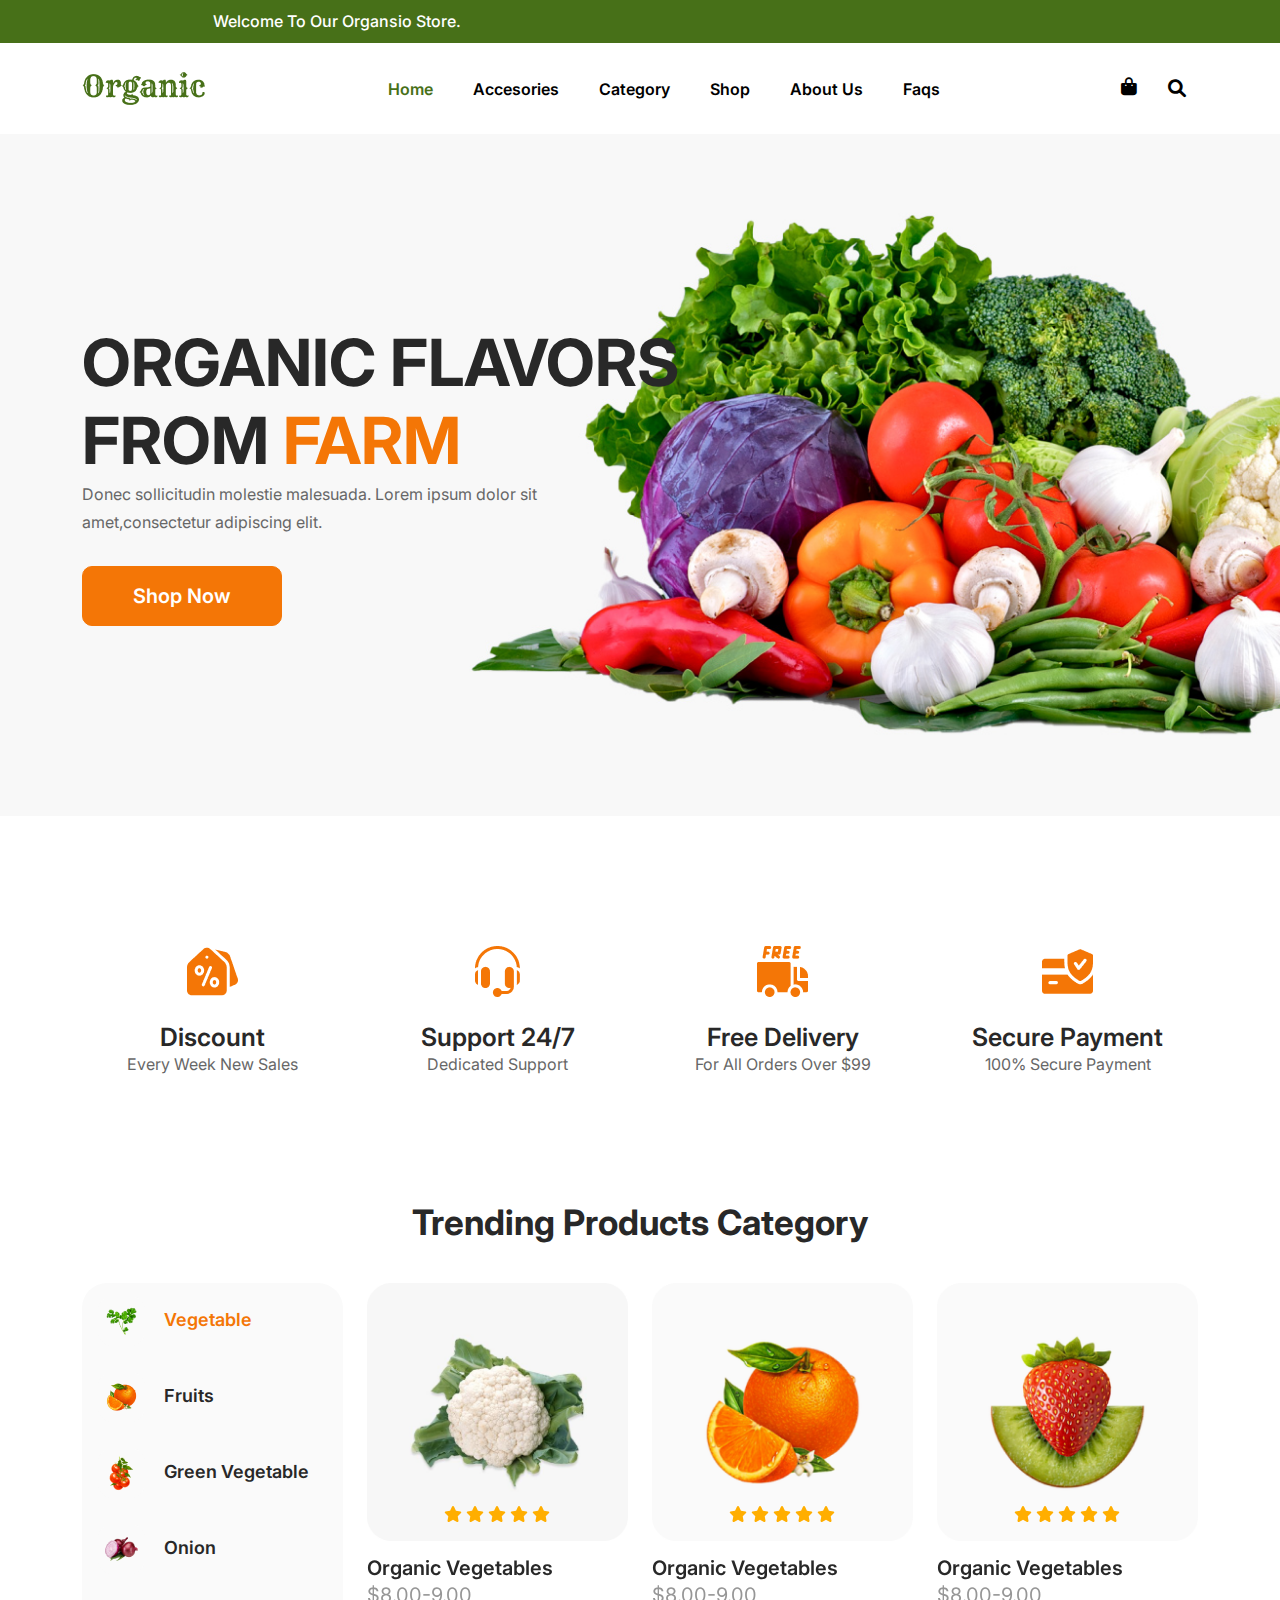
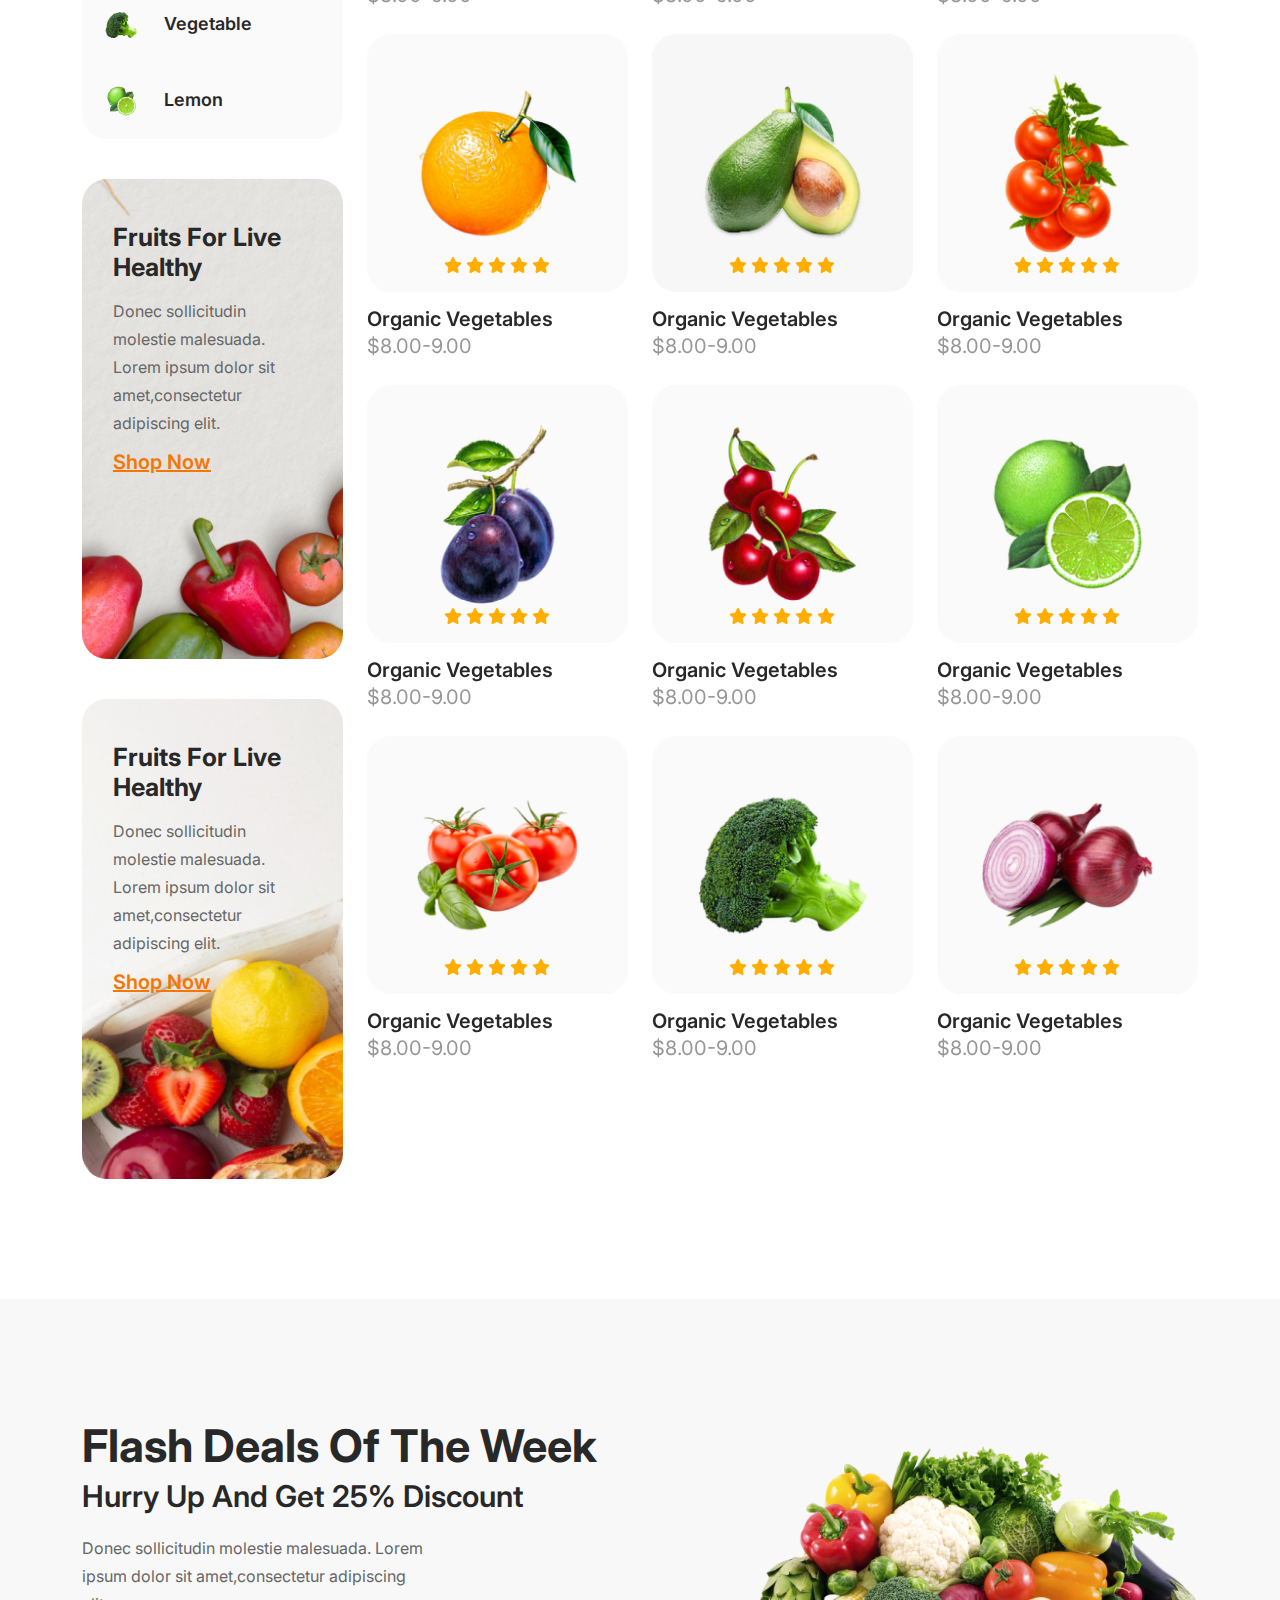
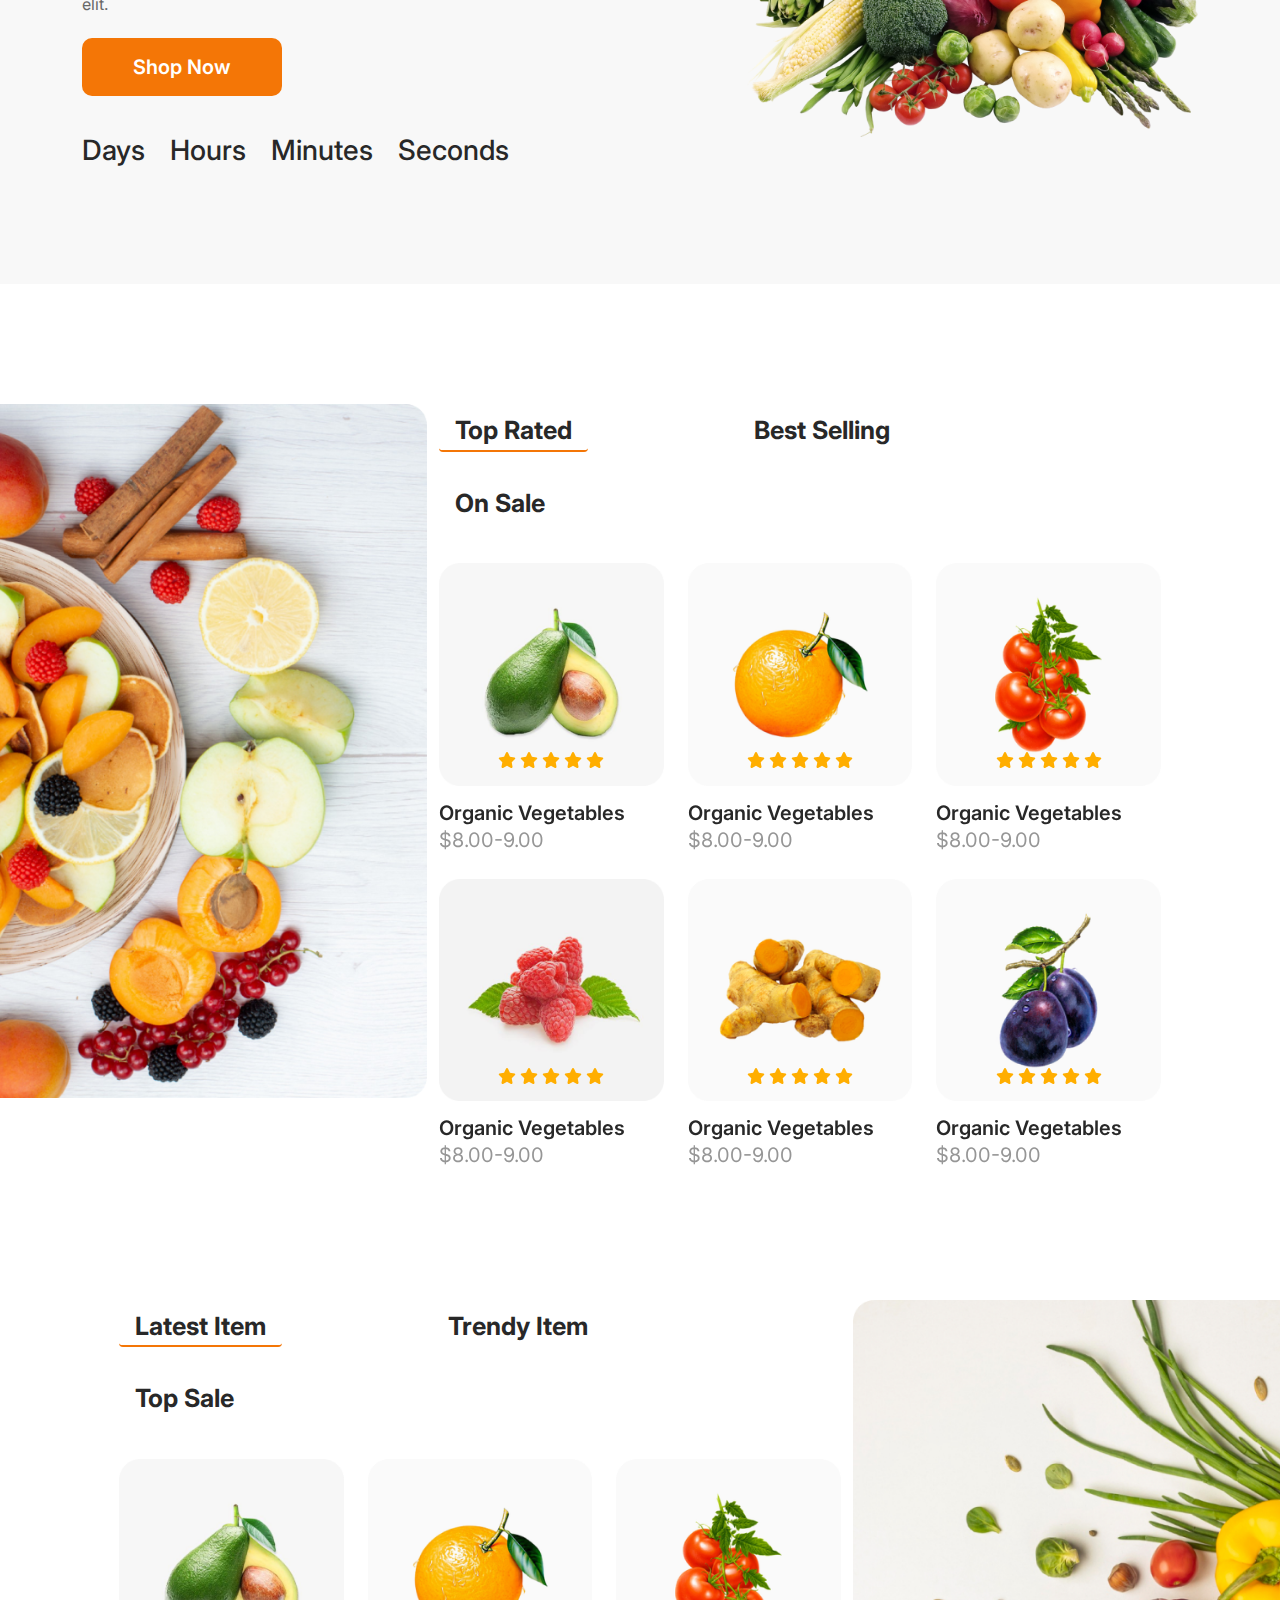
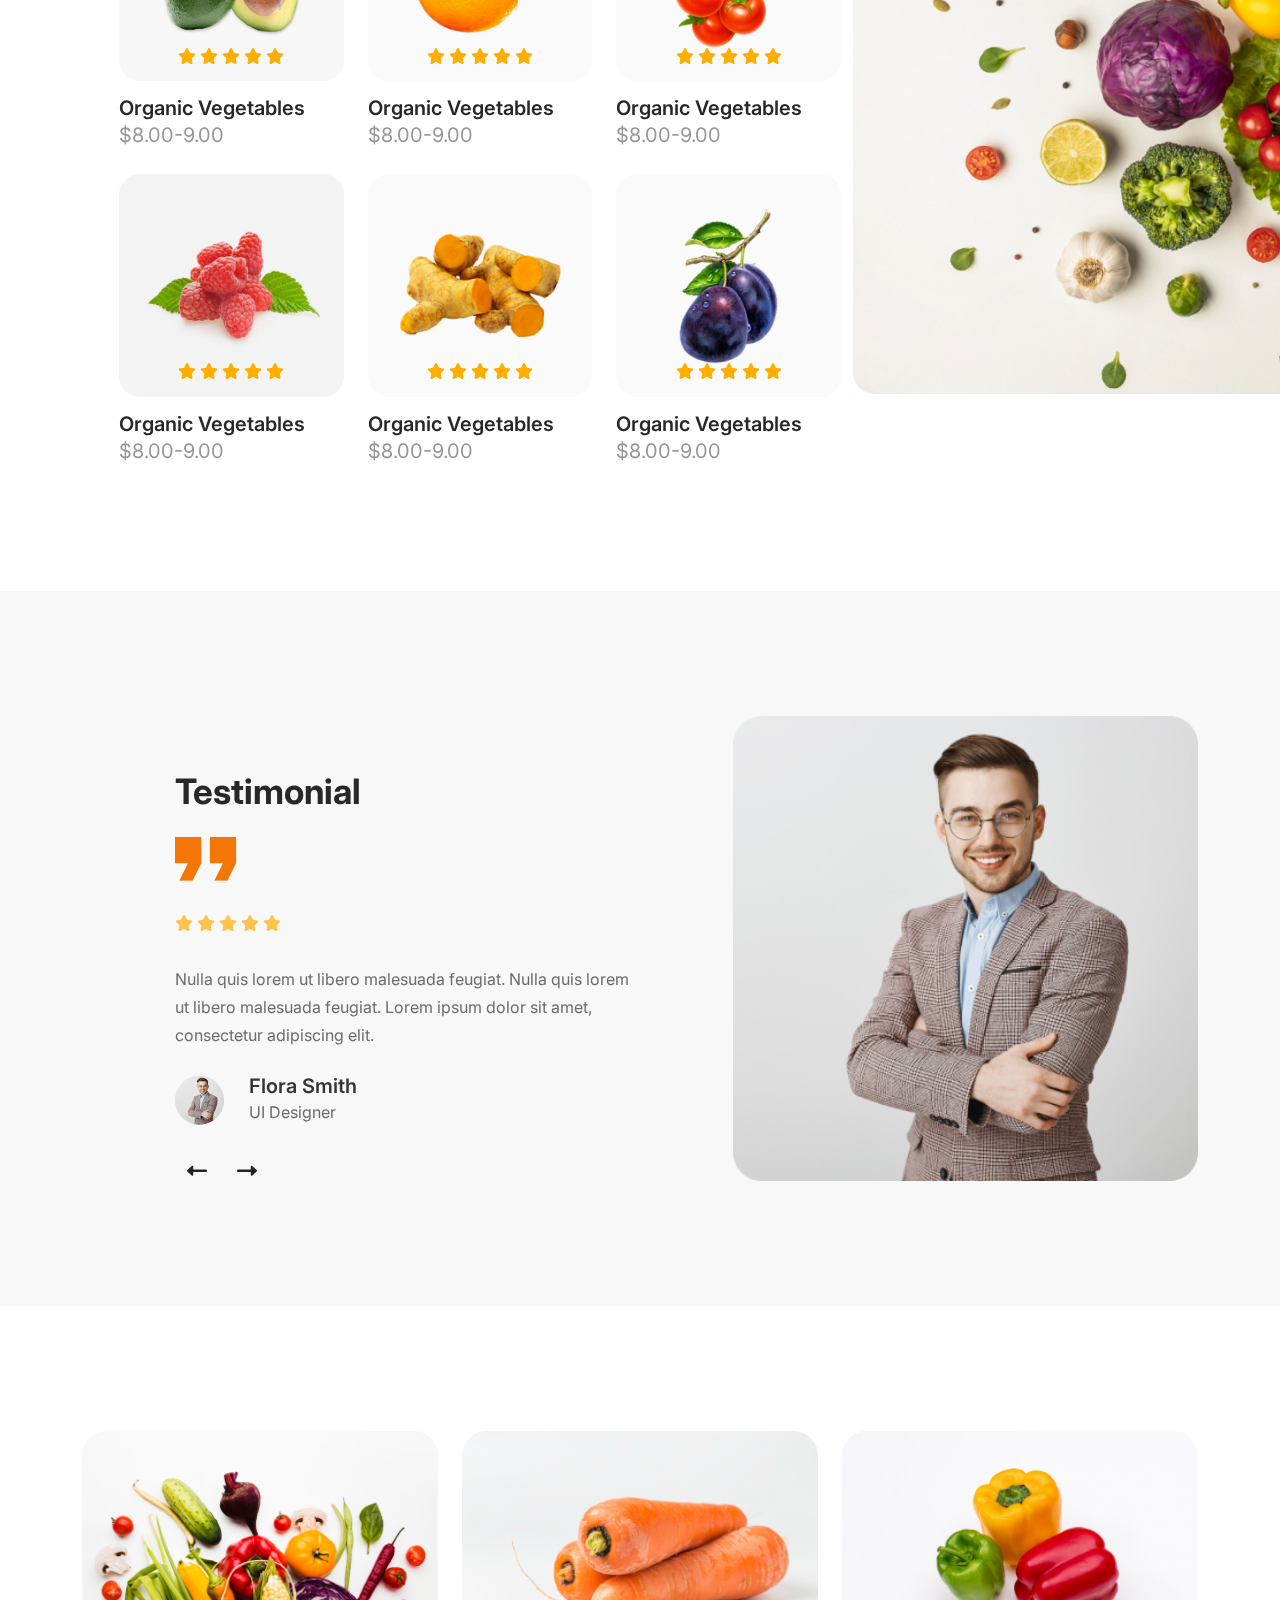
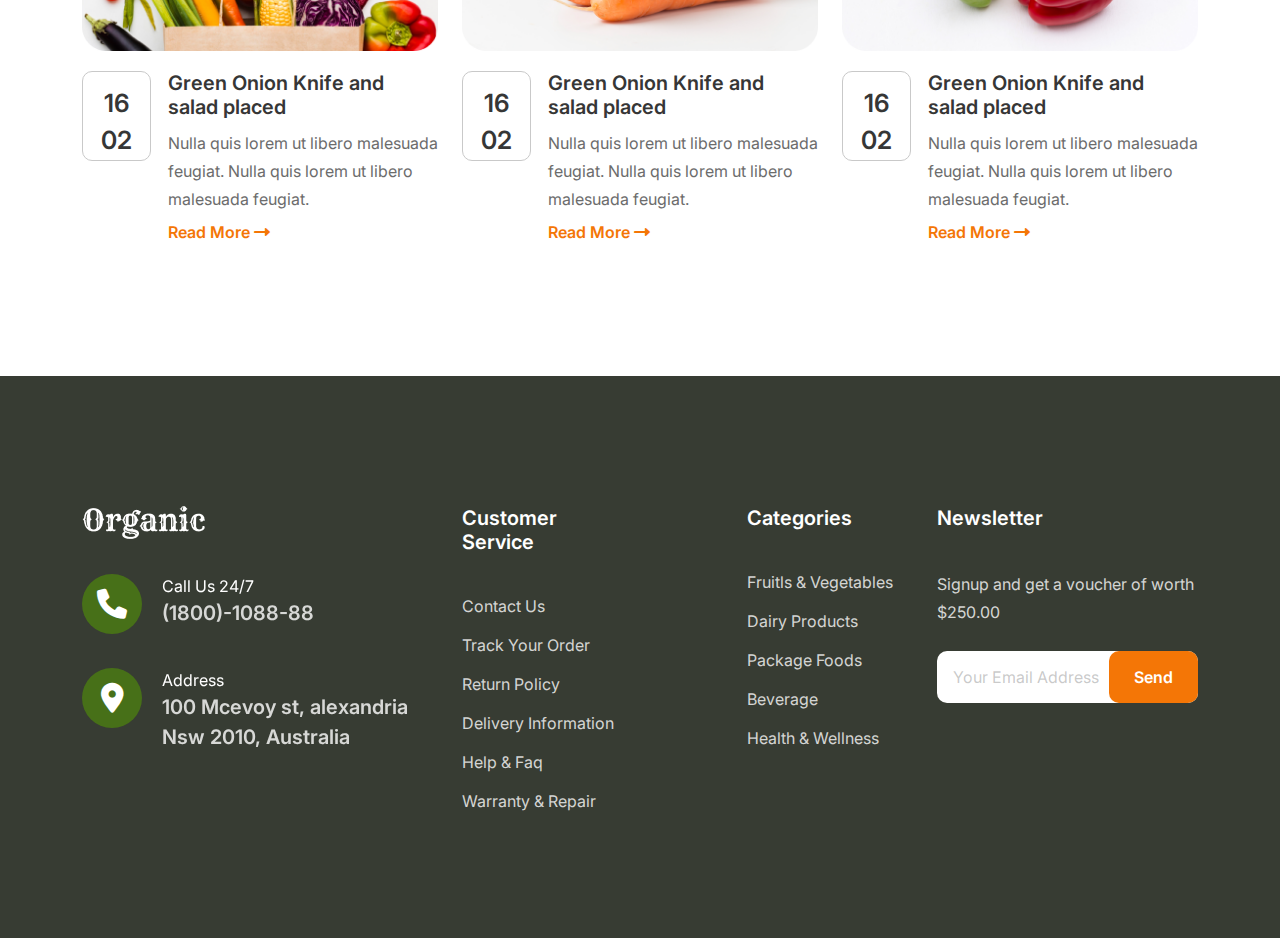
<file: index.html>
<!DOCTYPE html>
<html lang="en">

<head>
  <meta charset="UTF-8">
  <meta http-equiv="X-UA-Compatible" content="IE=edge">
  <meta name="viewport" content="width=device-width, initial-scale=1.0">
  <title>Organic । Home</title>
  <link rel="stylesheet" href="css/style.css">
  <link rel="shortcut icon" href="images/fav2.png" type="image/x-icon">
  <link href="https://fonts.googleapis.com/css2?family=Inter:wght@100;200;300;400;500;600;700;800;900&display=swap"
    rel="stylesheet">
  <link rel="stylesheet" href="css/all.min.css">
  <link rel="stylesheet" href="css/bootstrap.min.css">
  <link rel="stylesheet" href="css/slick.css">
  <link rel="stylesheet" href="css/style.css">
  <link rel="stylesheet" href="css/responsive.css">
</head>

<body>

  <!-- backtotop start -->
  <div class="backtotop">
    <i class="fa-solid fa-angle-up"></i>
  </div>
  <!-- backtotop end -->

  <!-- header part start -->
  <header>
    <div class="row mx-0">
      <div class="col-lg-10 offset-lg-2 px-0">
        <div class="header_text">
          <h2>Welcome To Our Organsio Store.</h2>
        </div>
      </div>
    </div>
  </header>
  <!-- header part end -->



  <!-- navbar part start -->
  <nav class="navbar navbar-expand-lg navbar-light menu p-0">
    <div class="container">
      <a class="navbar-brand p-0" href="#"><img src="images/logo.png" alt="logo"></a>
      <button class="navbar-toggler re_btn" type="button" data-bs-toggle="collapse" data-bs-target="#navbarSupportedContent"
        aria-controls="navbarSupportedContent" aria-expanded="false" aria-label="Toggle navigation">
        <i class="fa-solid fa-bars"></i>
      </button>
      <div class="collapse navbar-collapse" id="navbarSupportedContent">
        <ul class="navbar-nav mx-auto mb-2 mb-lg-0">
          <li class="nav-item">
            <a class="nav-link active" aria-current="page" href="index.html">Home</a>
          </li>
          <li class="nav-item">
            <a class="nav-link" href="accesories.html">accesories</a>
          </li>
          <li class="nav-item">
            <a class="nav-link" href="category.html">category</a>
          </li>
          <li class="nav-item">
            <a class="nav-link" href="shop.html">shop</a>
          </li>
          <li class="nav-item">
            <a class="nav-link" href="aboout.html">about us</a>
          </li>
          <li class="nav-item">
            <a class="nav-link" href="faqs.html">faqs</a>
          </li>
        </ul>
        <div class="icons">
          <a href="details.html"><i class="fa-solid fa-bag-shopping"></i></a>
          <button type="button" class="btn btn-primary" data-bs-toggle="modal" data-bs-target="#exampleModal">
            <i class="fa-solid fa-magnifying-glass"></i>
          </button>
        </div>
      </div>
    </div>
  </nav>

  <!-- Modal -->
  <div class="modal fade" id="exampleModal" tabindex="-1" aria-labelledby="exampleModalLabel" aria-hidden="true">
    <div class="modal-dialog">
      <div class="modal-content">
        <div class="modal-header mot">
          <h5 class="modal-title" id="exampleModalLabel">Welcome to <span>Organic</span></h5>
          <button type="button" class="btn-close" data-bs-dismiss="modal" aria-label="Close"></button>
        </div>
        <div class="modal-body moi">
          <input type="search" placeholder="Search Here">
        </div>
        <!-- <div class="modal-footer moc">
          <button type="button" class="btn btn-secondary" data-bs-dismiss="modal">Close</button>
        </div> -->
      </div>
    </div>
  </div>
  <!-- navbar part end -->

  <!-- banner part start -->
  <section id="banner">
    <div class="container">
      <div class="row">
        <div class="col-lg-7">
          <div class="banner_text">
            <h1>ORGANIC FLAVORS FROM <span>FARM</span></h1>
            <p>Donec sollicitudin molestie malesuada. Lorem ipsum dolor sit amet,consectetur adipiscing elit.</p>
            <a href="shop.html">shop now</a>
          </div>
        </div>
      </div>
    </div>
  </section>
  <!-- banner part end -->


  <!-- service part start -->
  <section id="service">
    <div class="container">
      <div class="row">
        <div class="col-lg-3 col-sm-6 col-md-6">
          <div class="service_item text-center">
            <img src="images/service1.png" class="img-fluid" alt="icon">
            <h2>Discount</h2>
            <p>Every week new sales</p>
          </div>
        </div>
        <div class="col-lg-3 col-sm-6 col-md-6">
          <div class="service_item text-center">
            <img src="images/service2.png" class="img-fluid" alt="icon">
            <h2>support 24/7</h2>
            <p>dedicated support</p>
          </div>
        </div>
        <div class="col-lg-3 col-sm-6 col-md-6">
          <div class="service_item text-center">
            <img src="images/service3.png" class="img-fluid" alt="icon">
            <h2>free delivery</h2>
            <p>for all orders over $99</p>
          </div>
        </div>
        <div class="col-lg-3 col-sm-6 col-md-6">
          <div class="service_item text-center">
            <img src="images/service4.png" class="img-fluid" alt="icon">
            <h2>secure payment</h2>
            <p>100% secure payment</p>
          </div>
        </div>
      </div>
    </div>
  </section>
  <!-- service part end -->










  <!-- trending product part start -->
  <section id="home_tp">
    <div class="container">
      <div class="row">
        <div class="col-lg-12">
          <div class="htp_head text-center">
            <h2>Trending Products Category</h2>
          </div>
        </div>
      </div>

      <div class="row">
        <div class="col-lg-3">
          <div class="htp_pallet">
            <div class="htp_button">
              <div class="nav flex-column nav-pills" id="v-pills-tab" role="tablist" aria-orientation="vertical">
                <button class="nav-link active" id="v-pills-home-tab" data-bs-toggle="pill"
                  data-bs-target="#v-pills-home" type="button" role="tab" aria-controls="v-pills-home"
                  aria-selected="true">
                  <img src="images/tp1.png" class="img-fluid" alt="vegitable">
                  vegetable
                </button>
                <button class="nav-link" id="v-pills-profile-tab" data-bs-toggle="pill"
                  data-bs-target="#v-pills-profile" type="button" role="tab" aria-controls="v-pills-profile"
                  aria-selected="false">
                  <img src="images/tp2.png" class="img-fluid" alt="">
                  fruits
                </button>
                <button class="nav-link" id="v-pills-messages-tab" data-bs-toggle="pill"
                  data-bs-target="#v-pills-messages" type="button" role="tab" aria-controls="v-pills-messages"
                  aria-selected="false">
                  <img src="images/tp3.png" class="img-fluid" alt="">
                  green vegetable</button>
                <button class="nav-link" id="v-pills-settings-tab" data-bs-toggle="pill"
                  data-bs-target="#v-pills-settings" type="button" role="tab" aria-controls="v-pills-settings"
                  aria-selected="false"><img src="images/tp4.png" class="img-fluid" alt="">
                  onion</button>
                <button class="nav-link" id="v-pills-veg1-tab" data-bs-toggle="pill" data-bs-target="#v-pills-veg1"
                  type="button" role="tab" aria-controls="v-pills-veg1" aria-selected="false">
                  <img src="images/tp5.png" class="img-fluid" alt="">
                  vegetable
                </button>
                <button class="nav-link" id="v-pills-veg2-tab" data-bs-toggle="pill" data-bs-target="#v-pills-veg2"
                  type="button" role="tab" aria-controls="v-pills-veg2" aria-selected="false">
                  <img src="images/tp6.png" class="img-fluid" alt="">
                  lemon
                </button>
              </div>
            </div>

            <div class="htpp_shop d-none d-lg-block">
              <h2>Fruits For Live Healthy</h2>
              <p>Donec sollicitudin molestie malesuada. Lorem ipsum dolor sit amet,consectetur adipiscing elit.</p>
              <a href="shop.html">shop now</a>
            </div>
            <div class="htpp_shop for_bg d-none d-lg-block">
              <h2>Fruits For Live Healthy</h2>
              <p>Donec sollicitudin molestie malesuada. Lorem ipsum dolor sit amet,consectetur adipiscing elit.</p>
              <a href="shop.html">shop now</a>
            </div>
          </div>
        </div>
        <div class="col-lg-9">
          <div class="row for_sticky">
            <div class="col-lg-12">
              <div class="tab-content" id="v-pills-tabContent">
                <div class="tab-pane fade show active" id="v-pills-home" role="tabpanel"
                  aria-labelledby="v-pills-home-tab">
                  <div class="row">
                    <div class="col-lg-4 col-sm-6 col-md-6">
                      <div class="htp_item">
                        <div class="htp_img">
                          <img src="images/tpv1.png" class="w-100 img-fluid" alt="vegetable">
                          <div class="htp_star">
                            <i class="fa-solid fa-star"></i>
                            <i class="fa-solid fa-star"></i>
                            <i class="fa-solid fa-star"></i>
                            <i class="fa-solid fa-star"></i>
                            <i class="fa-solid fa-star"></i>
                          </div>
                          <div class="htp_ol">
                            <a href="details.html"><i class="fa-solid fa-heart"></i></a>
                            <a href="details.html"><i class="fa-solid fa-bag-shopping"></i></a>
                           <a href="details.html"> <i class="fa-solid fa-eye"></i></a>
                          </div>
                        </div>
                        <div class="htp_text">
                          <h2>organic vegetables</h2>
                          <p>$8.00-9.00</p>
                        </div>
                      </div>
                    </div>
                    <div class="col-lg-4 col-sm-6 col-md-6">
                      <div class="htp_item">
                        <div class="htp_img">
                          <img src="images/tpv2.png" class="w-100 img-fluid" alt="vegetable">
                          <div class="htp_star">
                            <i class="fa-solid fa-star"></i>
                            <i class="fa-solid fa-star"></i>
                            <i class="fa-solid fa-star"></i>
                            <i class="fa-solid fa-star"></i>
                            <i class="fa-solid fa-star"></i>
                          </div>
                          <div class="htp_ol">
                            <a href="details.html"><i class="fa-solid fa-heart"></i></a>
                            <a href="details.html"><i class="fa-solid fa-bag-shopping"></i></a>
                           <a href="details.html"> <i class="fa-solid fa-eye"></i></a>
                          </div>
                        </div>
                        <div class="htp_text">
                          <h2>organic vegetables</h2>
                          <p>$8.00-9.00</p>
                        </div>
                      </div>
                    </div>
                    <div class="col-lg-4 col-sm-6 col-md-6">
                      <div class="htp_item">
                        <div class="htp_img">
                          <img src="images/tpv3.png" class="w-100 img-fluid" alt="vegetable">
                          <div class="htp_star">
                            <i class="fa-solid fa-star"></i>
                            <i class="fa-solid fa-star"></i>
                            <i class="fa-solid fa-star"></i>
                            <i class="fa-solid fa-star"></i>
                            <i class="fa-solid fa-star"></i>
                          </div>
                          <div class="htp_ol">
                            <a href="details.html"><i class="fa-solid fa-heart"></i></a>
                            <a href="details.html"><i class="fa-solid fa-bag-shopping"></i></a>
                           <a href="details.html"> <i class="fa-solid fa-eye"></i></a>
                          </div>
                        </div>
                        <div class="htp_text">
                          <h2>organic vegetables</h2>
                          <p>$8.00-9.00</p>
                        </div>
                      </div>
                    </div>
                    <div class="col-lg-4 col-sm-6 col-md-6">
                      <div class="htp_item for_margin">
                        <div class="htp_img">
                          <img src="images/tpv4.png" class="w-100 img-fluid" alt="vegetable">
                          <div class="htp_star">
                            <i class="fa-solid fa-star"></i>
                            <i class="fa-solid fa-star"></i>
                            <i class="fa-solid fa-star"></i>
                            <i class="fa-solid fa-star"></i>
                            <i class="fa-solid fa-star"></i>
                          </div>
                          <div class="htp_ol">
                            <a href="details.html"><i class="fa-solid fa-heart"></i></a>
                            <a href="details.html"><i class="fa-solid fa-bag-shopping"></i></a>
                           <a href="details.html"> <i class="fa-solid fa-eye"></i></a>
                          </div>
                        </div>
                        <div class="htp_text">
                          <h2>organic vegetables</h2>
                          <p>$8.00-9.00</p>
                        </div>
                      </div>
                    </div>
                    <div class="col-lg-4 col-sm-6 col-md-6">
                      <div class="htp_item for_margin">
                        <div class="htp_img">
                          <img src="images/tpv5.png" class="w-100 img-fluid" alt="vegetable">
                          <div class="htp_star">
                            <i class="fa-solid fa-star"></i>
                            <i class="fa-solid fa-star"></i>
                            <i class="fa-solid fa-star"></i>
                            <i class="fa-solid fa-star"></i>
                            <i class="fa-solid fa-star"></i>
                          </div>
                          <div class="htp_ol">
                            <a href="details.html"><i class="fa-solid fa-heart"></i></a>
                            <a href="details.html"><i class="fa-solid fa-bag-shopping"></i></a>
                           <a href="details.html"> <i class="fa-solid fa-eye"></i></a>
                          </div>
                        </div>
                        <div class="htp_text">
                          <h2>organic vegetables</h2>
                          <p>$8.00-9.00</p>
                        </div>
                      </div>
                    </div>
                    <div class="col-lg-4 col-sm-6 col-md-6">
                      <div class="htp_item for_margin">
                        <div class="htp_img">
                          <img src="images/tpv6.png" class="w-100 img-fluid" alt="vegetable">
                          <div class="htp_star">
                            <i class="fa-solid fa-star"></i>
                            <i class="fa-solid fa-star"></i>
                            <i class="fa-solid fa-star"></i>
                            <i class="fa-solid fa-star"></i>
                            <i class="fa-solid fa-star"></i>
                          </div>
                          <div class="htp_ol">
                            <a href="details.html"><i class="fa-solid fa-heart"></i></a>
                            <a href="details.html"><i class="fa-solid fa-bag-shopping"></i></a>
                           <a href="details.html"> <i class="fa-solid fa-eye"></i></a>
                          </div>
                        </div>
                        <div class="htp_text">
                          <h2>organic vegetables</h2>
                          <p>$8.00-9.00</p>
                        </div>
                      </div>
                    </div>
                    <div class="col-lg-4 col-sm-6 col-md-6">
                      <div class="htp_item for_margin">
                        <div class="htp_img">
                          <img src="images/tpv7.png" class="w-100 img-fluid" alt="vegetable">
                          <div class="htp_star">
                            <i class="fa-solid fa-star"></i>
                            <i class="fa-solid fa-star"></i>
                            <i class="fa-solid fa-star"></i>
                            <i class="fa-solid fa-star"></i>
                            <i class="fa-solid fa-star"></i>
                          </div>
                          <div class="htp_ol">
                            <a href="details.html"><i class="fa-solid fa-heart"></i></a>
                            <a href="details.html"><i class="fa-solid fa-bag-shopping"></i></a>
                           <a href="details.html"> <i class="fa-solid fa-eye"></i></a>
                          </div>
                        </div>
                        <div class="htp_text">
                          <h2>organic vegetables</h2>
                          <p>$8.00-9.00</p>
                        </div>
                      </div>
                    </div>
                    <div class="col-lg-4 col-sm-6 col-md-6">
                      <div class="htp_item for_margin">
                        <div class="htp_img">
                          <img src="images/tpv8.png" class="w-100 img-fluid" alt="vegetable">
                          <div class="htp_star">
                            <i class="fa-solid fa-star"></i>
                            <i class="fa-solid fa-star"></i>
                            <i class="fa-solid fa-star"></i>
                            <i class="fa-solid fa-star"></i>
                            <i class="fa-solid fa-star"></i>
                          </div>
                          <div class="htp_ol">
                            <a href="details.html"><i class="fa-solid fa-heart"></i></a>
                            <a href="details.html"><i class="fa-solid fa-bag-shopping"></i></a>
                           <a href="details.html"> <i class="fa-solid fa-eye"></i></a>
                          </div>
                        </div>
                        <div class="htp_text">
                          <h2>organic vegetables</h2>
                          <p>$8.00-9.00</p>
                        </div>
                      </div>
                    </div>
                    <div class="col-lg-4 col-sm-6 col-md-6">
                      <div class="htp_item for_margin">
                        <div class="htp_img">
                          <img src="images/tpv9.png" class="w-100 img-fluid" alt="vegetable">
                          <div class="htp_star">
                            <i class="fa-solid fa-star"></i>
                            <i class="fa-solid fa-star"></i>
                            <i class="fa-solid fa-star"></i>
                            <i class="fa-solid fa-star"></i>
                            <i class="fa-solid fa-star"></i>
                          </div>
                          <div class="htp_ol">
                            <a href="details.html"><i class="fa-solid fa-heart"></i></a>
                            <a href="details.html"><i class="fa-solid fa-bag-shopping"></i></a>
                           <a href="details.html"> <i class="fa-solid fa-eye"></i></a>
                          </div>
                        </div>
                        <div class="htp_text">
                          <h2>organic vegetables</h2>
                          <p>$8.00-9.00</p>
                        </div>
                      </div>
                    </div>
                    <div class="col-lg-4 col-sm-6 col-md-6">
                      <div class="htp_item for_margin">
                        <div class="htp_img">
                          <img src="images/tpv10.png" class="w-100 img-fluid" alt="vegetable">
                          <div class="htp_star">
                            <i class="fa-solid fa-star"></i>
                            <i class="fa-solid fa-star"></i>
                            <i class="fa-solid fa-star"></i>
                            <i class="fa-solid fa-star"></i>
                            <i class="fa-solid fa-star"></i>
                          </div>
                          <div class="htp_ol">
                            <a href="details.html"><i class="fa-solid fa-heart"></i></a>
                            <a href="details.html"><i class="fa-solid fa-bag-shopping"></i></a>
                           <a href="details.html"> <i class="fa-solid fa-eye"></i></a>
                          </div>
                        </div>
                        <div class="htp_text">
                          <h2>organic vegetables</h2>
                          <p>$8.00-9.00</p>
                        </div>
                      </div>
                    </div>
                    <div class="col-lg-4 col-sm-6 col-md-6">
                      <div class="htp_item for_margin">
                        <div class="htp_img">
                          <img src="images/tpv11.png" class="w-100 img-fluid" alt="vegetable">
                          <div class="htp_star">
                            <i class="fa-solid fa-star"></i>
                            <i class="fa-solid fa-star"></i>
                            <i class="fa-solid fa-star"></i>
                            <i class="fa-solid fa-star"></i>
                            <i class="fa-solid fa-star"></i>
                          </div>
                          <div class="htp_ol">
                            <a href="details.html"><i class="fa-solid fa-heart"></i></a>
                            <a href="details.html"><i class="fa-solid fa-bag-shopping"></i></a>
                           <a href="details.html"> <i class="fa-solid fa-eye"></i></a>
                          </div>
                        </div>
                        <div class="htp_text">
                          <h2>organic vegetables</h2>
                          <p>$8.00-9.00</p>
                        </div>
                      </div>
                    </div>
                    <div class="col-lg-4 col-sm-6 col-md-6">
                      <div class="htp_item for_margin">
                        <div class="htp_img">
                          <img src="images/tpv12.png" class="w-100 img-fluid" alt="vegetable">
                          <div class="htp_star">
                            <i class="fa-solid fa-star"></i>
                            <i class="fa-solid fa-star"></i>
                            <i class="fa-solid fa-star"></i>
                            <i class="fa-solid fa-star"></i>
                            <i class="fa-solid fa-star"></i>
                          </div>
                          <div class="htp_ol">
                            <a href="details.html"><i class="fa-solid fa-heart"></i></a>
                            <a href="details.html"><i class="fa-solid fa-bag-shopping"></i></a>
                           <a href="details.html"> <i class="fa-solid fa-eye"></i></a>
                          </div>
                        </div>
                        <div class="htp_text">
                          <h2>organic vegetables</h2>
                          <p>$8.00-9.00</p>
                        </div>
                      </div>
                    </div>
                  </div>
                </div>

                <div class="tab-pane fade" id="v-pills-profile" role="tabpanel" aria-labelledby="v-pills-profile-tab">

                  <div class="row">
                    <div class="col-lg-4 col-sm-6 col-md-6">
                      <div class="htp_item">
                        <div class="htp_img">
                          <img src="images/tpv2.png" class="w-100 img-fluid" alt="vegetable">
                          <div class="htp_star">
                            <i class="fa-solid fa-star"></i>
                            <i class="fa-solid fa-star"></i>
                            <i class="fa-solid fa-star"></i>
                            <i class="fa-solid fa-star"></i>
                            <i class="fa-solid fa-star"></i>
                          </div>
                          <div class="htp_ol">
                            <a href="details.html"><i class="fa-solid fa-heart"></i></a>
                            <a href="details.html"><i class="fa-solid fa-bag-shopping"></i></a>
                           <a href="details.html"> <i class="fa-solid fa-eye"></i></a>
                          </div>
                        </div>
                        <div class="htp_text">
                          <h2>organic vegetables</h2>
                          <p>$8.00-9.00</p>
                        </div>
                      </div>
                    </div>
                    <div class="col-lg-4 col-sm-6 col-md-6">
                      <div class="htp_item">
                        <div class="htp_img">
                          <img src="images/tpv3.png" class="w-100 img-fluid" alt="vegetable">
                          <div class="htp_star">
                            <i class="fa-solid fa-star"></i>
                            <i class="fa-solid fa-star"></i>
                            <i class="fa-solid fa-star"></i>
                            <i class="fa-solid fa-star"></i>
                            <i class="fa-solid fa-star"></i>
                          </div>
                          <div class="htp_ol">
                            <a href="details.html"><i class="fa-solid fa-heart"></i></a>
                            <a href="details.html"><i class="fa-solid fa-bag-shopping"></i></a>
                           <a href="details.html"> <i class="fa-solid fa-eye"></i></a>
                          </div>
                        </div>
                        <div class="htp_text">
                          <h2>organic vegetables</h2>
                          <p>$8.00-9.00</p>
                        </div>
                      </div>
                    </div>
                    <div class="col-lg-4 col-sm-6 col-md-6">
                      <div class="htp_item">
                        <div class="htp_img">
                          <img src="images/tpv4.png" class="w-100 img-fluid" alt="vegetable">
                          <div class="htp_star">
                            <i class="fa-solid fa-star"></i>
                            <i class="fa-solid fa-star"></i>
                            <i class="fa-solid fa-star"></i>
                            <i class="fa-solid fa-star"></i>
                            <i class="fa-solid fa-star"></i>
                          </div>
                          <div class="htp_ol">
                            <a href="details.html"><i class="fa-solid fa-heart"></i></a>
                            <a href="details.html"><i class="fa-solid fa-bag-shopping"></i></a>
                           <a href="details.html"> <i class="fa-solid fa-eye"></i></a>
                          </div>
                        </div>
                        <div class="htp_text">
                          <h2>organic vegetables</h2>
                          <p>$8.00-9.00</p>
                        </div>
                      </div>
                    </div>
                    <div class="col-lg-4 col-sm-6 col-md-6">
                      <div class="htp_item for_margin">
                        <div class="htp_img">
                          <img src="images/tpv8.png" class="w-100 img-fluid" alt="vegetable">
                          <div class="htp_star">
                            <i class="fa-solid fa-star"></i>
                            <i class="fa-solid fa-star"></i>
                            <i class="fa-solid fa-star"></i>
                            <i class="fa-solid fa-star"></i>
                            <i class="fa-solid fa-star"></i>
                          </div>
                          <div class="htp_ol">
                            <a href="details.html"><i class="fa-solid fa-heart"></i></a>
                            <a href="details.html"><i class="fa-solid fa-bag-shopping"></i></a>
                           <a href="details.html"> <i class="fa-solid fa-eye"></i></a>
                          </div>
                        </div>
                        <div class="htp_text">
                          <h2>organic vegetables</h2>
                          <p>$8.00-9.00</p>
                        </div>
                      </div>
                    </div>
                  </div>

                </div>
                <div class="tab-pane fade" id="v-pills-messages" role="tabpanel" aria-labelledby="v-pills-messages-tab">
                  <div class="row">
                    <div class="col-lg-4 col-sm-6 col-md-6">
                      <div class="htp_item">
                        <div class="htp_img">
                          <img src="images/tpv5.png" class="w-100 img-fluid" alt="vegetable">
                          <div class="htp_star">
                            <i class="fa-solid fa-star"></i>
                            <i class="fa-solid fa-star"></i>
                            <i class="fa-solid fa-star"></i>
                            <i class="fa-solid fa-star"></i>
                            <i class="fa-solid fa-star"></i>
                          </div>
                          <div class="htp_ol">
                            <a href="details.html"><i class="fa-solid fa-heart"></i></a>
                            <a href="details.html"><i class="fa-solid fa-bag-shopping"></i></a>
                           <a href="details.html"> <i class="fa-solid fa-eye"></i></a>
                          </div>
                        </div>
                        <div class="htp_text">
                          <h2>organic vegetables</h2>
                          <p>$8.00-9.00</p>
                        </div>
                      </div>
                    </div>
                    <div class="col-lg-4 col-sm-6 col-md-6">
                      <div class="htp_item">
                        <div class="htp_img">
                          <img src="images/tpv6.png" class="w-100 img-fluid" alt="vegetable">
                          <div class="htp_star">
                            <i class="fa-solid fa-star"></i>
                            <i class="fa-solid fa-star"></i>
                            <i class="fa-solid fa-star"></i>
                            <i class="fa-solid fa-star"></i>
                            <i class="fa-solid fa-star"></i>
                          </div>
                          <div class="htp_ol">
                            <a href="details.html"><i class="fa-solid fa-heart"></i></a>
                            <a href="details.html"><i class="fa-solid fa-bag-shopping"></i></a>
                           <a href="details.html"> <i class="fa-solid fa-eye"></i></a>
                          </div>
                        </div>
                        <div class="htp_text">
                          <h2>organic vegetables</h2>
                          <p>$8.00-9.00</p>
                        </div>
                      </div>
                    </div>
                    <div class="col-lg-4 col-sm-6 col-md-6">
                      <div class="htp_item">
                        <div class="htp_img">
                          <img src="images/tpv7.png" class="w-100 img-fluid" alt="vegetable">
                          <div class="htp_star">
                            <i class="fa-solid fa-star"></i>
                            <i class="fa-solid fa-star"></i>
                            <i class="fa-solid fa-star"></i>
                            <i class="fa-solid fa-star"></i>
                            <i class="fa-solid fa-star"></i>
                          </div>
                          <div class="htp_ol">
                           <a href="details.html"><i class="fa-solid fa-heart"></i></a>
                            <a href="details.html"><i class="fa-solid fa-bag-shopping"></i></a>
                           <a href="details.html"> <i class="fa-solid fa-eye"></i></a>
                          </div>
                        </div>
                        <div class="htp_text">
                          <h2>organic vegetables</h2>
                          <p>$8.00-9.00</p>
                        </div>
                      </div>
                    </div>
                    <div class="col-lg-4 col-sm-6 col-md-6">
                      <div class="htp_item for_margin">
                        <div class="htp_img">
                          <img src="images/tpv10.png" class="w-100 img-fluid" alt="vegetable">
                          <div class="htp_star">
                            <i class="fa-solid fa-star"></i>
                            <i class="fa-solid fa-star"></i>
                            <i class="fa-solid fa-star"></i>
                            <i class="fa-solid fa-star"></i>
                            <i class="fa-solid fa-star"></i>
                          </div>
                          <div class="htp_ol">
                           <a href="details.html"><i class="fa-solid fa-heart"></i></a>
                            <a href="details.html"><i class="fa-solid fa-bag-shopping"></i></a>
                           <a href="details.html"> <i class="fa-solid fa-eye"></i></a>
                          </div>
                        </div>
                        <div class="htp_text">
                          <h2>organic vegetables</h2>
                          <p>$8.00-9.00</p>
                        </div>
                      </div>
                    </div>
                  </div>

                </div>
                <div class="tab-pane fade" id="v-pills-settings" role="tabpanel" aria-labelledby="v-pills-settings-tab">
                  <div class="row">
                    <div class="col-lg-4 col-sm-6 col-md-6">
                      <div class="htp_item">
                        <div class="htp_img">
                          <img src="images/tpv12.png" class="w-100 img-fluid" alt="vegetable">
                          <div class="htp_star">
                            <i class="fa-solid fa-star"></i>
                            <i class="fa-solid fa-star"></i>
                            <i class="fa-solid fa-star"></i>
                            <i class="fa-solid fa-star"></i>
                            <i class="fa-solid fa-star"></i>
                          </div>
                          <div class="htp_ol">
                            <a href="details.html"><i class="fa-solid fa-heart"></i></a>
                            <a href="details.html"><i class="fa-solid fa-bag-shopping"></i></a>
                           <a href="details.html"> <i class="fa-solid fa-eye"></i></a>
                          </div>
                        </div>
                        <div class="htp_text">
                          <h2>organic vegetables</h2>
                          <p>$8.00-9.00</p>
                        </div>
                      </div>
                    </div>
                  </div>

                </div>
                <div class="tab-pane fade" id="v-pills-veg1" role="tabpanel" aria-labelledby="v-pills-veg1-tab">

                  <div class="row">
                    <div class="col-lg-4 col-sm-6 col-md-6">
                      <div class="htp_item">
                        <div class="htp_img">
                          <img src="images/tpv1.png" class="w-100 img-fluid" alt="vegetable">
                          <div class="htp_star">
                            <i class="fa-solid fa-star"></i>
                            <i class="fa-solid fa-star"></i>
                            <i class="fa-solid fa-star"></i>
                            <i class="fa-solid fa-star"></i>
                            <i class="fa-solid fa-star"></i>
                          </div>
                          <div class="htp_ol">
                            <a href="details.html"><i class="fa-solid fa-heart"></i></a>
                            <a href="details.html"><i class="fa-solid fa-bag-shopping"></i></a>
                           <a href="details.html"> <i class="fa-solid fa-eye"></i></a>
                          </div>
                        </div>
                        <div class="htp_text">
                          <h2>organic vegetables</h2>
                          <p>$8.00-9.00</p>
                        </div>
                      </div>
                    </div>
                    <div class="col-lg-4 col-sm-6 col-md-6">
                      <div class="htp_item">
                        <div class="htp_img">
                          <img src="images/tpv11.png" class="w-100 img-fluid" alt="vegetable">
                          <div class="htp_star">
                            <i class="fa-solid fa-star"></i>
                            <i class="fa-solid fa-star"></i>
                            <i class="fa-solid fa-star"></i>
                            <i class="fa-solid fa-star"></i>
                            <i class="fa-solid fa-star"></i>
                          </div>
                          <div class="htp_ol">
                            <a href="details.html"><i class="fa-solid fa-heart"></i></a>
                            <a href="details.html"><i class="fa-solid fa-bag-shopping"></i></a>
                           <a href="details.html"> <i class="fa-solid fa-eye"></i></a>
                          </div>
                        </div>
                        <div class="htp_text">
                          <h2>organic vegetables</h2>
                          <p>$8.00-9.00</p>
                        </div>
                      </div>
                    </div>
                  </div>



                </div>
                <div class="tab-pane fade" id="v-pills-veg2" role="tabpanel" aria-labelledby="v-pills-veg2-tab">
                  <div class="row">
                    <div class="col-lg-4 col-sm-6 col-md-6">
                      <div class="htp_item">
                        <div class="htp_img">
                          <img src="images/tpv9.png" class="w-100 img-fluid" alt="vegetable">
                          <div class="htp_star">
                            <i class="fa-solid fa-star"></i>
                            <i class="fa-solid fa-star"></i>
                            <i class="fa-solid fa-star"></i>
                            <i class="fa-solid fa-star"></i>
                            <i class="fa-solid fa-star"></i>
                          </div>
                          <div class="htp_ol">
                            <a href="details.html"><i class="fa-solid fa-heart"></i></a>
                            <a href="details.html"><i class="fa-solid fa-bag-shopping"></i></a>
                           <a href="details.html"> <i class="fa-solid fa-eye"></i></a>
                          </div>
                        </div>
                        <div class="htp_text">
                          <h2>organic vegetables</h2>
                          <p>$8.00-9.00</p>
                        </div>
                      </div>
                    </div>
                  </div>
                </div>
              </div>
            </div>
          </div>
        </div>
      </div>
    </div>
  </section>
  <!-- trending product part end -->



  <!-- home countdown part start -->
  <section id="home_countdown">
    <div class="container">
      <div class="row align-items-center">
        <div class="col-lg-6 order-2 order-lg-1">
          <div class="cd_text">
            <h2>Flash Deals Of The Week</h2>
            <h3>Hurry Up And Get 25% Discount</h3>
            <p>Donec sollicitudin molestie malesuada. Lorem ipsum dolor sit amet,consectetur adipiscing elit.</p>
            <a href="shop.html">shop now</a>
            <div class="countdown_main">
              <div class="cm_item">
                <h2 id="counter1"></h2>
                <p>days</p>
              </div>
              <div class="cm_item">
                <h2 id="counter2"></h2>
                <p>hours</p>
              </div>
              <div class="cm_item">
                <h2 id="counter3"></h2>
                <p>minutes</p>
              </div>
              <div class="cm_item">
                <h2 id="counter4"></h2>
                <p>seconds</p>
              </div>
            </div>
          </div>
        </div>
        <div class="col-lg-5 offset-lg-1 order-1 order-lg-2">
          <img src="images/home-count.png" class="w-100 img-fluid" alt="">
        </div>
      </div>
    </div>
  </section>
  <!-- home countdown part end -->






  <!--  home navs part start  -->
  <section id="home_nav">
    <div class="row mx-0">
      <div class="col-lg-4 px-0">
        <img src="images/home-nav1.png" class="w-100 img-fluid" alt="">
      </div>
      <div class="col-lg-7">
        <div class="row">
          <div class="col-lg-12">
            <div class="nav_btn">
              <ul class="nav nav-pills mb-3" id="pills-tab" role="tablist">
                <li class="nav-item" role="presentation">
                  <button class="nav-link active" id="pills-home-tab" data-bs-toggle="pill" data-bs-target="#pills-home"
                    type="button" role="tab" aria-controls="pills-home" aria-selected="true">top rated</button>
                </li>
                <li class="nav-item" role="presentation">
                  <button class="nav-link" id="pills-profile-tab" data-bs-toggle="pill" data-bs-target="#pills-profile"
                    type="button" role="tab" aria-controls="pills-profile" aria-selected="false">best selling</button>
                </li>
                <li class="nav-item" role="presentation">
                  <button class="nav-link" id="pills-contact-tab" data-bs-toggle="pill" data-bs-target="#pills-contact"
                    type="button" role="tab" aria-controls="pills-contact" aria-selected="false">on sale</button>
                </li>
              </ul>
            </div>
          </div>
        </div>
        <div class="row for_sticky">
          <div class="col-lg-12">
            <div class="tab-content" id="pills-tabContent">
              <div class="tab-pane fade show active" id="pills-home" role="tabpanel" aria-labelledby="pills-home-tab">
                <div class="row">
                  <div class="col-lg-4 col-sm-6 col-md-6">
                    <div class="htp_item">
                      <div class="htp_img">
                        <img src="images/tpv5.png" class="w-100 img-fluid" alt="vegetable">
                        <div class="htp_star">
                          <i class="fa-solid fa-star"></i>
                          <i class="fa-solid fa-star"></i>
                          <i class="fa-solid fa-star"></i>
                          <i class="fa-solid fa-star"></i>
                          <i class="fa-solid fa-star"></i>
                        </div>
                        <div class="htp_ol">
                          <i class="fa-solid fa-heart"></i>
                          <i class="fa-solid fa-bag-shopping"></i>
                          <i class="fa-solid fa-eye"></i>
                        </div>
                      </div>
                      <div class="htp_text">
                        <h2>organic vegetables</h2>
                        <p>$8.00-9.00</p>
                      </div>
                    </div>
                  </div>
                  <div class="col-lg-4 col-sm-6 col-md-6">
                    <div class="htp_item">
                      <div class="htp_img">
                        <img src="images/tpv4.png" class="w-100 img-fluid" alt="vegetable">
                        <div class="htp_star">
                          <i class="fa-solid fa-star"></i>
                          <i class="fa-solid fa-star"></i>
                          <i class="fa-solid fa-star"></i>
                          <i class="fa-solid fa-star"></i>
                          <i class="fa-solid fa-star"></i>
                        </div>
                        <div class="htp_ol">
                          <i class="fa-solid fa-heart"></i>
                          <i class="fa-solid fa-bag-shopping"></i>
                          <i class="fa-solid fa-eye"></i>
                        </div>
                      </div>
                      <div class="htp_text">
                        <h2>organic vegetables</h2>
                        <p>$8.00-9.00</p>
                      </div>
                    </div>
                  </div>
                  <div class="col-lg-4 col-sm-6 col-md-6">
                    <div class="htp_item">
                      <div class="htp_img">
                        <img src="images/tpv6.png" class="w-100 img-fluid" alt="vegetable">
                        <div class="htp_star">
                          <i class="fa-solid fa-star"></i>
                          <i class="fa-solid fa-star"></i>
                          <i class="fa-solid fa-star"></i>
                          <i class="fa-solid fa-star"></i>
                          <i class="fa-solid fa-star"></i>
                        </div>
                        <div class="htp_ol">
                          <i class="fa-solid fa-heart"></i>
                          <i class="fa-solid fa-bag-shopping"></i>
                          <i class="fa-solid fa-eye"></i>
                        </div>
                      </div>
                      <div class="htp_text">
                        <h2>organic vegetables</h2>
                        <p>$8.00-9.00</p>
                      </div>
                    </div>
                  </div>
                  <div class="col-lg-4 col-sm-6 col-md-6">
                    <div class="htp_item for_margin">
                      <div class="htp_img">
                        <img src="images/tpv13.png" class="w-100 img-fluid" alt="vegetable">
                        <div class="htp_star">
                          <i class="fa-solid fa-star"></i>
                          <i class="fa-solid fa-star"></i>
                          <i class="fa-solid fa-star"></i>
                          <i class="fa-solid fa-star"></i>
                          <i class="fa-solid fa-star"></i>
                        </div>
                        <div class="htp_ol">
                          <i class="fa-solid fa-heart"></i>
                          <i class="fa-solid fa-bag-shopping"></i>
                          <i class="fa-solid fa-eye"></i>
                        </div>
                      </div>
                      <div class="htp_text">
                        <h2>organic vegetables</h2>
                        <p>$8.00-9.00</p>
                      </div>
                    </div>
                  </div>
                  <div class="col-lg-4 col-sm-6 col-md-6">
                    <div class="htp_item for_margin">
                      <div class="htp_img">
                        <img src="images/tpv14.png" class="w-100 img-fluid" alt="vegetable">
                        <div class="htp_star">
                          <i class="fa-solid fa-star"></i>
                          <i class="fa-solid fa-star"></i>
                          <i class="fa-solid fa-star"></i>
                          <i class="fa-solid fa-star"></i>
                          <i class="fa-solid fa-star"></i>
                        </div>
                        <div class="htp_ol">
                          <i class="fa-solid fa-heart"></i>
                          <i class="fa-solid fa-bag-shopping"></i>
                          <i class="fa-solid fa-eye"></i>
                        </div>
                      </div>
                      <div class="htp_text">
                        <h2>organic vegetables</h2>
                        <p>$8.00-9.00</p>
                      </div>
                    </div>
                  </div>
                  <div class="col-lg-4 col-sm-6 col-md-6">
                    <div class="htp_item for_margin">
                      <div class="htp_img">
                        <img src="images/tpv7.png" class="w-100 img-fluid" alt="vegetable">
                        <div class="htp_star">
                          <i class="fa-solid fa-star"></i>
                          <i class="fa-solid fa-star"></i>
                          <i class="fa-solid fa-star"></i>
                          <i class="fa-solid fa-star"></i>
                          <i class="fa-solid fa-star"></i>
                        </div>
                        <div class="htp_ol">
                          <i class="fa-solid fa-heart"></i>
                          <i class="fa-solid fa-bag-shopping"></i>
                          <i class="fa-solid fa-eye"></i>
                        </div>
                      </div>
                      <div class="htp_text">
                        <h2>organic vegetables</h2>
                        <p>$8.00-9.00</p>
                      </div>
                    </div>
                  </div>
                </div>
              </div>
              <div class="tab-pane fade" id="pills-profile" role="tabpanel" aria-labelledby="pills-profile-tab">
                <div class="row">
                  <div class="col-lg-4 col-sm-6 col-md-6">
                    <div class="htp_item">
                      <div class="htp_img">
                        <img src="images/tpv5.png" class="w-100 img-fluid" alt="vegetable">
                        <div class="htp_star">
                          <i class="fa-solid fa-star"></i>
                          <i class="fa-solid fa-star"></i>
                          <i class="fa-solid fa-star"></i>
                          <i class="fa-solid fa-star"></i>
                          <i class="fa-solid fa-star"></i>
                        </div>
                        <div class="htp_ol">
                          <i class="fa-solid fa-heart"></i>
                          <i class="fa-solid fa-bag-shopping"></i>
                          <i class="fa-solid fa-eye"></i>
                        </div>
                      </div>
                      <div class="htp_text">
                        <h2>organic vegetables</h2>
                        <p>$8.00-9.00</p>
                      </div>
                    </div>
                  </div>
                  <div class="col-lg-4 col-sm-6 col-md-6">
                    <div class="htp_item">
                      <div class="htp_img">
                        <img src="images/tpv13.png" class="w-100 img-fluid" alt="vegetable">
                        <div class="htp_star">
                          <i class="fa-solid fa-star"></i>
                          <i class="fa-solid fa-star"></i>
                          <i class="fa-solid fa-star"></i>
                          <i class="fa-solid fa-star"></i>
                          <i class="fa-solid fa-star"></i>
                        </div>
                        <div class="htp_ol">
                          <i class="fa-solid fa-heart"></i>
                          <i class="fa-solid fa-bag-shopping"></i>
                          <i class="fa-solid fa-eye"></i>
                        </div>
                      </div>
                      <div class="htp_text">
                        <h2>organic vegetables</h2>
                        <p>$8.00-9.00</p>
                      </div>
                    </div>
                  </div>
                  <div class="col-lg-4 col-sm-6 col-md-6">
                    <div class="htp_item">
                      <div class="htp_img">
                        <img src="images/tpv14.png" class="w-100 img-fluid" alt="vegetable">
                        <div class="htp_star">
                          <i class="fa-solid fa-star"></i>
                          <i class="fa-solid fa-star"></i>
                          <i class="fa-solid fa-star"></i>
                          <i class="fa-solid fa-star"></i>
                          <i class="fa-solid fa-star"></i>
                        </div>
                        <div class="htp_ol">
                          <i class="fa-solid fa-heart"></i>
                          <i class="fa-solid fa-bag-shopping"></i>
                          <i class="fa-solid fa-eye"></i>
                        </div>
                      </div>
                      <div class="htp_text">
                        <h2>organic vegetables</h2>
                        <p>$8.00-9.00</p>
                      </div>
                    </div>
                  </div>
                </div>
              </div>
              <div class="tab-pane fade" id="pills-contact" role="tabpanel" aria-labelledby="pills-contact-tab">
                <div class="row">
                  <div class="col-lg-4 col-sm-6 col-md-6">
                    <div class="htp_item">
                      <div class="htp_img">
                        <img src="images/tpv5.png" class="w-100 img-fluid" alt="vegetable">
                        <div class="htp_star">
                          <i class="fa-solid fa-star"></i>
                          <i class="fa-solid fa-star"></i>
                          <i class="fa-solid fa-star"></i>
                          <i class="fa-solid fa-star"></i>
                          <i class="fa-solid fa-star"></i>
                        </div>
                        <div class="htp_ol">
                          <i class="fa-solid fa-heart"></i>
                          <i class="fa-solid fa-bag-shopping"></i>
                          <i class="fa-solid fa-eye"></i>
                        </div>
                      </div>
                      <div class="htp_text">
                        <h2>organic vegetables</h2>
                        <p>$8.00-9.00</p>
                      </div>
                    </div>
                  </div>
                  <div class="col-lg-4 col-sm-6 col-md-6">
                    <div class="htp_item">
                      <div class="htp_img">
                        <img src="images/tpv4.png" class="w-100 img-fluid" alt="vegetable">
                        <div class="htp_star">
                          <i class="fa-solid fa-star"></i>
                          <i class="fa-solid fa-star"></i>
                          <i class="fa-solid fa-star"></i>
                          <i class="fa-solid fa-star"></i>
                          <i class="fa-solid fa-star"></i>
                        </div>
                        <div class="htp_ol">
                          <i class="fa-solid fa-heart"></i>
                          <i class="fa-solid fa-bag-shopping"></i>
                          <i class="fa-solid fa-eye"></i>
                        </div>
                      </div>
                      <div class="htp_text">
                        <h2>organic vegetables</h2>
                        <p>$8.00-9.00</p>
                      </div>
                    </div>
                  </div>
                  <div class="col-lg-4 col-sm-6 col-md-6">
                    <div class="htp_item">
                      <div class="htp_img">
                        <img src="images/tpv6.png" class="w-100 img-fluid" alt="vegetable">
                        <div class="htp_star">
                          <i class="fa-solid fa-star"></i>
                          <i class="fa-solid fa-star"></i>
                          <i class="fa-solid fa-star"></i>
                          <i class="fa-solid fa-star"></i>
                          <i class="fa-solid fa-star"></i>
                        </div>
                        <div class="htp_ol">
                          <i class="fa-solid fa-heart"></i>
                          <i class="fa-solid fa-bag-shopping"></i>
                          <i class="fa-solid fa-eye"></i>
                        </div>
                      </div>
                      <div class="htp_text">
                        <h2>organic vegetables</h2>
                        <p>$8.00-9.00</p>
                      </div>
                    </div>
                  </div>
                  <div class="col-lg-4 col-sm-6 col-md-6">
                    <div class="htp_item for_margin">
                      <div class="htp_img">
                        <img src="images/tpv13.png" class="w-100 img-fluid" alt="vegetable">
                        <div class="htp_star">
                          <i class="fa-solid fa-star"></i>
                          <i class="fa-solid fa-star"></i>
                          <i class="fa-solid fa-star"></i>
                          <i class="fa-solid fa-star"></i>
                          <i class="fa-solid fa-star"></i>
                        </div>
                        <div class="htp_ol">
                          <i class="fa-solid fa-heart"></i>
                          <i class="fa-solid fa-bag-shopping"></i>
                          <i class="fa-solid fa-eye"></i>
                        </div>
                      </div>
                      <div class="htp_text">
                        <h2>organic vegetables</h2>
                        <p>$8.00-9.00</p>
                      </div>
                    </div>
                  </div>
                </div>
              </div>
            </div>
          </div>
        </div>
      </div>
    </div>
    <div class="row mx-0 flex-row-reverse hnb_margin">
      <div class="col-lg-4 px-0">
        <img src="images/home-nav2.png" class="w-100 img-fluid" alt="">
      </div>
      <div class="col-lg-7">
        <div class="row">
          <div class="col-lg-12">
            <div class="nav_btn">
              <ul class="nav nav-pills mb-3" id="pills-tab" role="tablist">
                <li class="nav-item" role="presentation">
                  <button class="nav-link active" id="pills-li-tab" data-bs-toggle="pill" data-bs-target="#pills-li"
                    type="button" role="tab" aria-controls="pills-li" aria-selected="true">latest item</button>
                </li>
                <li class="nav-item" role="presentation">
                  <button class="nav-link" id="pills-ti-tab" data-bs-toggle="pill" data-bs-target="#pills-ti"
                    type="button" role="tab" aria-controls="pills-ti" aria-selected="false">trendy item</button>
                </li>
                <li class="nav-item" role="presentation">
                  <button class="nav-link" id="pills-ts-tab" data-bs-toggle="pill" data-bs-target="#pills-ts"
                    type="button" role="tab" aria-controls="pills-ts" aria-selected="false">top sale</button>
                </li>
              </ul>
            </div>
          </div>
        </div>
        <div class="row for_sticky">
          <div class="col-lg-12">
            <div class="tab-content" id="pills-tabContent">
              <div class="tab-pane fade show active" id="pills-li" role="tabpanel" aria-labelledby="pills-li-tab">
                <div class="row">
                  <div class="col-lg-4 col-sm-6 col-md-6">
                    <div class="htp_item">
                      <div class="htp_img">
                        <img src="images/tpv5.png" class="w-100 img-fluid" alt="vegetable">
                        <div class="htp_star">
                          <i class="fa-solid fa-star"></i>
                          <i class="fa-solid fa-star"></i>
                          <i class="fa-solid fa-star"></i>
                          <i class="fa-solid fa-star"></i>
                          <i class="fa-solid fa-star"></i>
                        </div>
                        <div class="htp_ol">
                          <i class="fa-solid fa-heart"></i>
                          <i class="fa-solid fa-bag-shopping"></i>
                          <i class="fa-solid fa-eye"></i>
                        </div>
                      </div>
                      <div class="htp_text">
                        <h2>organic vegetables</h2>
                        <p>$8.00-9.00</p>
                      </div>
                    </div>
                  </div>
                  <div class="col-lg-4 col-sm-6 col-md-6">
                    <div class="htp_item">
                      <div class="htp_img">
                        <img src="images/tpv4.png" class="w-100 img-fluid" alt="vegetable">
                        <div class="htp_star">
                          <i class="fa-solid fa-star"></i>
                          <i class="fa-solid fa-star"></i>
                          <i class="fa-solid fa-star"></i>
                          <i class="fa-solid fa-star"></i>
                          <i class="fa-solid fa-star"></i>
                        </div>
                        <div class="htp_ol">
                          <i class="fa-solid fa-heart"></i>
                          <i class="fa-solid fa-bag-shopping"></i>
                          <i class="fa-solid fa-eye"></i>
                        </div>
                      </div>
                      <div class="htp_text">
                        <h2>organic vegetables</h2>
                        <p>$8.00-9.00</p>
                      </div>
                    </div>
                  </div>
                  <div class="col-lg-4 col-sm-6 col-md-6">
                    <div class="htp_item">
                      <div class="htp_img">
                        <img src="images/tpv6.png" class="w-100 img-fluid" alt="vegetable">
                        <div class="htp_star">
                          <i class="fa-solid fa-star"></i>
                          <i class="fa-solid fa-star"></i>
                          <i class="fa-solid fa-star"></i>
                          <i class="fa-solid fa-star"></i>
                          <i class="fa-solid fa-star"></i>
                        </div>
                        <div class="htp_ol">
                          <i class="fa-solid fa-heart"></i>
                          <i class="fa-solid fa-bag-shopping"></i>
                          <i class="fa-solid fa-eye"></i>
                        </div>
                      </div>
                      <div class="htp_text">
                        <h2>organic vegetables</h2>
                        <p>$8.00-9.00</p>
                      </div>
                    </div>
                  </div>
                  <div class="col-lg-4 col-sm-6 col-md-6">
                    <div class="htp_item for_margin">
                      <div class="htp_img">
                        <img src="images/tpv13.png" class="w-100 img-fluid" alt="vegetable">
                        <div class="htp_star">
                          <i class="fa-solid fa-star"></i>
                          <i class="fa-solid fa-star"></i>
                          <i class="fa-solid fa-star"></i>
                          <i class="fa-solid fa-star"></i>
                          <i class="fa-solid fa-star"></i>
                        </div>
                        <div class="htp_ol">
                          <i class="fa-solid fa-heart"></i>
                          <i class="fa-solid fa-bag-shopping"></i>
                          <i class="fa-solid fa-eye"></i>
                        </div>
                      </div>
                      <div class="htp_text">
                        <h2>organic vegetables</h2>
                        <p>$8.00-9.00</p>
                      </div>
                    </div>
                  </div>
                  <div class="col-lg-4 col-sm-6 col-md-6">
                    <div class="htp_item for_margin">
                      <div class="htp_img">
                        <img src="images/tpv14.png" class="w-100 img-fluid" alt="vegetable">
                        <div class="htp_star">
                          <i class="fa-solid fa-star"></i>
                          <i class="fa-solid fa-star"></i>
                          <i class="fa-solid fa-star"></i>
                          <i class="fa-solid fa-star"></i>
                          <i class="fa-solid fa-star"></i>
                        </div>
                        <div class="htp_ol">
                          <i class="fa-solid fa-heart"></i>
                          <i class="fa-solid fa-bag-shopping"></i>
                          <i class="fa-solid fa-eye"></i>
                        </div>
                      </div>
                      <div class="htp_text">
                        <h2>organic vegetables</h2>
                        <p>$8.00-9.00</p>
                      </div>
                    </div>
                  </div>
                  <div class="col-lg-4 col-sm-6 col-md-6">
                    <div class="htp_item for_margin">
                      <div class="htp_img">
                        <img src="images/tpv7.png" class="w-100 img-fluid" alt="vegetable">
                        <div class="htp_star">
                          <i class="fa-solid fa-star"></i>
                          <i class="fa-solid fa-star"></i>
                          <i class="fa-solid fa-star"></i>
                          <i class="fa-solid fa-star"></i>
                          <i class="fa-solid fa-star"></i>
                        </div>
                        <div class="htp_ol">
                          <i class="fa-solid fa-heart"></i>
                          <i class="fa-solid fa-bag-shopping"></i>
                          <i class="fa-solid fa-eye"></i>
                        </div>
                      </div>
                      <div class="htp_text">
                        <h2>organic vegetables</h2>
                        <p>$8.00-9.00</p>
                      </div>
                    </div>
                  </div>
                </div>
              </div>
              <div class="tab-pane fade" id="pills-ti" role="tabpanel" aria-labelledby="pills-ti-tab">
                <div class="row">
                  <div class="col-lg-4 col-sm-6 col-md-6">
                    <div class="htp_item">
                      <div class="htp_img">
                        <img src="images/tpv5.png" class="w-100 img-fluid" alt="vegetable">
                        <div class="htp_star">
                          <i class="fa-solid fa-star"></i>
                          <i class="fa-solid fa-star"></i>
                          <i class="fa-solid fa-star"></i>
                          <i class="fa-solid fa-star"></i>
                          <i class="fa-solid fa-star"></i>
                        </div>
                        <div class="htp_ol">
                          <i class="fa-solid fa-heart"></i>
                          <i class="fa-solid fa-bag-shopping"></i>
                          <i class="fa-solid fa-eye"></i>
                        </div>
                      </div>
                      <div class="htp_text">
                        <h2>organic vegetables</h2>
                        <p>$8.00-9.00</p>
                      </div>
                    </div>
                  </div>
                  <div class="col-lg-4 col-sm-6 col-md-6">
                    <div class="htp_item">
                      <div class="htp_img">
                        <img src="images/tpv13.png" class="w-100 img-fluid" alt="vegetable">
                        <div class="htp_star">
                          <i class="fa-solid fa-star"></i>
                          <i class="fa-solid fa-star"></i>
                          <i class="fa-solid fa-star"></i>
                          <i class="fa-solid fa-star"></i>
                          <i class="fa-solid fa-star"></i>
                        </div>
                        <div class="htp_ol">
                          <i class="fa-solid fa-heart"></i>
                          <i class="fa-solid fa-bag-shopping"></i>
                          <i class="fa-solid fa-eye"></i>
                        </div>
                      </div>
                      <div class="htp_text">
                        <h2>organic vegetables</h2>
                        <p>$8.00-9.00</p>
                      </div>
                    </div>
                  </div>
                  <div class="col-lg-4 col-sm-6 col-md-6">
                    <div class="htp_item">
                      <div class="htp_img">
                        <img src="images/tpv14.png" class="w-100 img-fluid" alt="vegetable">
                        <div class="htp_star">
                          <i class="fa-solid fa-star"></i>
                          <i class="fa-solid fa-star"></i>
                          <i class="fa-solid fa-star"></i>
                          <i class="fa-solid fa-star"></i>
                          <i class="fa-solid fa-star"></i>
                        </div>
                        <div class="htp_ol">
                          <i class="fa-solid fa-heart"></i>
                          <i class="fa-solid fa-bag-shopping"></i>
                          <i class="fa-solid fa-eye"></i>
                        </div>
                      </div>
                      <div class="htp_text">
                        <h2>organic vegetables</h2>
                        <p>$8.00-9.00</p>
                      </div>
                    </div>
                  </div>
                </div>
              </div>
              <div class="tab-pane fade" id="pills-ts" role="tabpanel" aria-labelledby="pills-ts-tab">
                <div class="row">
                  <div class="col-lg-4 col-sm-6 col-md-6">
                    <div class="htp_item">
                      <div class="htp_img">
                        <img src="images/tpv5.png" class="w-100 img-fluid" alt="vegetable">
                        <div class="htp_star">
                          <i class="fa-solid fa-star"></i>
                          <i class="fa-solid fa-star"></i>
                          <i class="fa-solid fa-star"></i>
                          <i class="fa-solid fa-star"></i>
                          <i class="fa-solid fa-star"></i>
                        </div>
                        <div class="htp_ol">
                          <i class="fa-solid fa-heart"></i>
                          <i class="fa-solid fa-bag-shopping"></i>
                          <i class="fa-solid fa-eye"></i>
                        </div>
                      </div>
                      <div class="htp_text">
                        <h2>organic vegetables</h2>
                        <p>$8.00-9.00</p>
                      </div>
                    </div>
                  </div>
                  <div class="col-lg-4 col-sm-6 col-md-6">
                    <div class="htp_item">
                      <div class="htp_img">
                        <img src="images/tpv4.png" class="w-100 img-fluid" alt="vegetable">
                        <div class="htp_star">
                          <i class="fa-solid fa-star"></i>
                          <i class="fa-solid fa-star"></i>
                          <i class="fa-solid fa-star"></i>
                          <i class="fa-solid fa-star"></i>
                          <i class="fa-solid fa-star"></i>
                        </div>
                        <div class="htp_ol">
                          <i class="fa-solid fa-heart"></i>
                          <i class="fa-solid fa-bag-shopping"></i>
                          <i class="fa-solid fa-eye"></i>
                        </div>
                      </div>
                      <div class="htp_text">
                        <h2>organic vegetables</h2>
                        <p>$8.00-9.00</p>
                      </div>
                    </div>
                  </div>
                  <div class="col-lg-4 col-sm-6 col-md-6">
                    <div class="htp_item">
                      <div class="htp_img">
                        <img src="images/tpv6.png" class="w-100 img-fluid" alt="vegetable">
                        <div class="htp_star">
                          <i class="fa-solid fa-star"></i>
                          <i class="fa-solid fa-star"></i>
                          <i class="fa-solid fa-star"></i>
                          <i class="fa-solid fa-star"></i>
                          <i class="fa-solid fa-star"></i>
                        </div>
                        <div class="htp_ol">
                          <i class="fa-solid fa-heart"></i>
                          <i class="fa-solid fa-bag-shopping"></i>
                          <i class="fa-solid fa-eye"></i>
                        </div>
                      </div>
                      <div class="htp_text">
                        <h2>organic vegetables</h2>
                        <p>$8.00-9.00</p>
                      </div>
                    </div>
                  </div>
                  <div class="col-lg-4 col-sm-6 col-md-6">
                    <div class="htp_item for_margin">
                      <div class="htp_img">
                        <img src="images/tpv13.png" class="w-100 img-fluid" alt="vegetable">
                        <div class="htp_star">
                          <i class="fa-solid fa-star"></i>
                          <i class="fa-solid fa-star"></i>
                          <i class="fa-solid fa-star"></i>
                          <i class="fa-solid fa-star"></i>
                          <i class="fa-solid fa-star"></i>
                        </div>
                        <div class="htp_ol">
                          <i class="fa-solid fa-heart"></i>
                          <i class="fa-solid fa-bag-shopping"></i>
                          <i class="fa-solid fa-eye"></i>
                        </div>
                      </div>
                      <div class="htp_text">
                        <h2>organic vegetables</h2>
                        <p>$8.00-9.00</p>
                      </div>
                    </div>
                  </div>
                </div>
              </div>
            </div>
          </div>
        </div>
      </div>
    </div>
  </section>
  <!--  home navs part end  -->



  <!-- home testimonial start -->
  <section id="home_testi">
    <div class="container">
      <div class="home_testi_slider">
        <div class="htesti_slider d-flex align-items-center">
          <div class="col-lg-5 offset-lg-1">
            <div class="testimonial_text">
              <h2>Testimonial</h2>
              <img src="images/testi_shape.png" class="img-fluid" alt="shape">
              <div class="testi_icon">
                <i class="fa-solid fa-star"></i>
                <i class="fa-solid fa-star"></i>
                <i class="fa-solid fa-star"></i>
                <i class="fa-solid fa-star"></i>
                <i class="fa-solid fa-star"></i>
              </div>
              <p>Nulla quis lorem ut libero malesuada feugiat. Nulla quis lorem ut libero malesuada feugiat. Lorem ipsum
                dolor sit amet, consectetur adipiscing elit.</p>
              <div class="testi_name d-flex align-items-center">
                <div class="tn_name">
                  <img src="images/testi-small.png" class="img-fluid" alt="">
                </div>
                <div class="tn_text">
                  <h2>Flora Smith</h2>
                  <p>UI Designer</p>
                </div>
              </div>
            </div>
          </div>
          <div class="col-lg-5 offset-lg-1">
            <img src="images/testimonial-big.png" class="w-100 img-fluid" alt="man">
          </div>
        </div>
        <div class="htesti_slider d-flex align-items-center">
          <div class="col-lg-5 offset-lg-1">
            <div class="testimonial_text">
              <h2>Testimonial</h2>
              <img src="images/testi_shape.png" class="img-fluid" alt="shape">
              <div class="testi_icon">
                <i class="fa-solid fa-star"></i>
                <i class="fa-solid fa-star"></i>
                <i class="fa-solid fa-star"></i>
                <i class="fa-solid fa-star"></i>
                <i class="fa-solid fa-star"></i>
              </div>
              <p>Nulla quis lorem ut libero malesuada feugiat. Nulla quis lorem ut libero malesuada feugiat. Lorem ipsum
                dolor sit amet, consectetur adipiscing elit.</p>
              <div class="testi_name d-flex align-items-center">
                <div class="tn_name">
                  <img src="images/testi-small.png" class="img-fluid" alt="">
                </div>
                <div class="tn_text">
                  <h2>Flora Smith</h2>
                  <p>UI Designer</p>
                </div>
              </div>
            </div>
          </div>
          <div class="col-lg-5 offset-lg-1">
            <img src="images/testimonial-big.png" class="w-100 img-fluid" alt="man">
          </div>
        </div>
        <div class="htesti_slider d-flex align-items-center">
          <div class="col-lg-5 offset-lg-1">
            <div class="testimonial_text">
              <h2>Testimonial</h2>
              <img src="images/testi_shape.png" class="img-fluid" alt="shape">
              <div class="testi_icon">
                <i class="fa-solid fa-star"></i>
                <i class="fa-solid fa-star"></i>
                <i class="fa-solid fa-star"></i>
                <i class="fa-solid fa-star"></i>
                <i class="fa-solid fa-star"></i>
              </div>
              <p>Nulla quis lorem ut libero malesuada feugiat. Nulla quis lorem ut libero malesuada feugiat. Lorem ipsum
                dolor sit amet, consectetur adipiscing elit.</p>
              <div class="testi_name d-flex align-items-center">
                <div class="tn_name">
                  <img src="images/testi-small.png" class="img-fluid" alt="">
                </div>
                <div class="tn_text">
                  <h2>Flora Smith</h2>
                  <p>UI Designer</p>
                </div>
              </div>
            </div>
          </div>
          <div class="col-lg-5 offset-lg-1">
            <img src="images/testimonial-big.png" class="w-100 img-fluid" alt="man">
          </div>
        </div>
      </div>
    </div>
  </section>
  <!-- home testimonial end -->



  <!-- placed part start -->
  <section id="placed">
    <div class="container">
      <div class="row justify-content-center">
        <div class="col-lg-4 col-md-6">
          <div class="placed_item">
            <div class="placed_img">
              <img src="images/placed1.png" class="w-100 img-fluid" alt="">
            </div>
            <div class="placed_text d-md-flex">
              <div class="pt_left">
                <p>16</p>
                <p>02</p>
              </div>
              <div class="pt_right">
                <h2>Green Onion Knife and salad placed</h2>
                <p>Nulla quis lorem ut libero malesuada feugiat. Nulla quis lorem ut libero malesuada feugiat.</p>
                <a href="#">Read More <i class="fa-solid fa-right-long"></i></a>
              </div>
            </div>
          </div>
        </div>
        <div class="col-lg-4 col-md-6">
          <div class="placed_item">
            <div class="placed_img">
              <img src="images/placed2.png" class="w-100 img-fluid" alt="">
            </div>
            <div class="placed_text d-md-flex">
              <div class="pt_left">
                <p>16</p>
                <p>02</p>
              </div>
              <div class="pt_right">
                <h2>Green Onion Knife and salad placed</h2>
                <p>Nulla quis lorem ut libero malesuada feugiat. Nulla quis lorem ut libero malesuada feugiat.</p>
                <a href="#">Read More <i class="fa-solid fa-right-long"></i></a>
              </div>
            </div>
          </div>
        </div>
        <div class="col-lg-4 col-md-6">
          <div class="placed_item">
            <div class="placed_img">
              <img src="images/placed3.png" class="w-100 img-fluid" alt="">
            </div>
            <div class="placed_text d-md-flex">
              <div class="pt_left">
                <p>16</p>
                <p>02</p>
              </div>
              <div class="pt_right">
                <h2>Green Onion Knife and salad placed</h2>
                <p>Nulla quis lorem ut libero malesuada feugiat. Nulla quis lorem ut libero malesuada feugiat.</p>
                <a href="#">Read More <i class="fa-solid fa-right-long"></i></a>
              </div>
            </div>
          </div>
        </div>
      </div>
    </div>
  </section>
  <!-- placed part end -->



  <!-- footer part start -->
  <footer>
    <div class="container">
      <div class="row">
        <div class="col-lg-4 col-12 col-sm-12 col-md-12">
          <div class="footer_one">
            <img src="images/footer-logo.png" class="img-fluid" alt="footer-logo">
            <div class="fone_text">
              <i class="fa-solid fa-phone"></i>
              <span>Call Us 24/7</span>
              <p>(1800)-1088-88</p>
            </div>
            <div class="fone_text">
              <i class="fa-solid fa-location-dot"></i>
              <span>Address</span>
              <p>100 Mcevoy st, alexandria Nsw 2010, Australia</p>
            </div>
          </div>
        </div>
        <div class="col-lg-2 col-6 col-sm-6 col-md-6">
          <div class="footer_list">
            <h2>Customer Service</h2>
            <ul>
              <li><a href="#">Contact us</a></li>
              <li><a href="#">Track your order</a></li>
              <li><a href="#">return policy</a></li>
              <li><a href="#">delivery information</a></li>
              <li><a href="#">help & faq</a></li>
              <li><a href="#">Warranty & Repair</a></li>
            </ul>
          </div>
        </div>
        <div class="col-lg-2 col-6 col-sm-6 col-md-6 offset-lg-1">
          <div class="footer_list">
            <h2>Categories</h2>
            <ul>
              <li><a href="#">Fruitls & Vegetables</a></li>
              <li><a href="#">Dairy Products</a></li>
              <li><a href="#">Package Foods</a></li>
              <li><a href="#">Beverage</a></li>
              <li><a href="#">Health & Wellness</a></li>
            </ul>
          </div>
        </div>
        <div class="col-lg-3 col-12 col-sm-12 col-md-12">
          <div class="footer_news">
            <h2>Newsletter</h2>
            <p>Signup and get a voucher of worth $250.00</p>
            <div class="fn_form">
              <input type="email" placeholder="your email address">
              <button type="submit">send</button>
            </div>
          </div>
        </div>
      </div>
    </div>
  </footer>
  <!-- footer part end -->












  <!-- JavaScript Links here -->
  <script src="js/jquery-1.12.4.min.js"></script>
  <script src="js/countdown.js"></script>
  <script src="js/slick.min.js"></script>
  <script src="js/allslick.js"></script>
  <script src="js/bootstrap.bundle.min.js"></script>
  <script src="js/custom.js"></script>

</body>

</html>
</file>
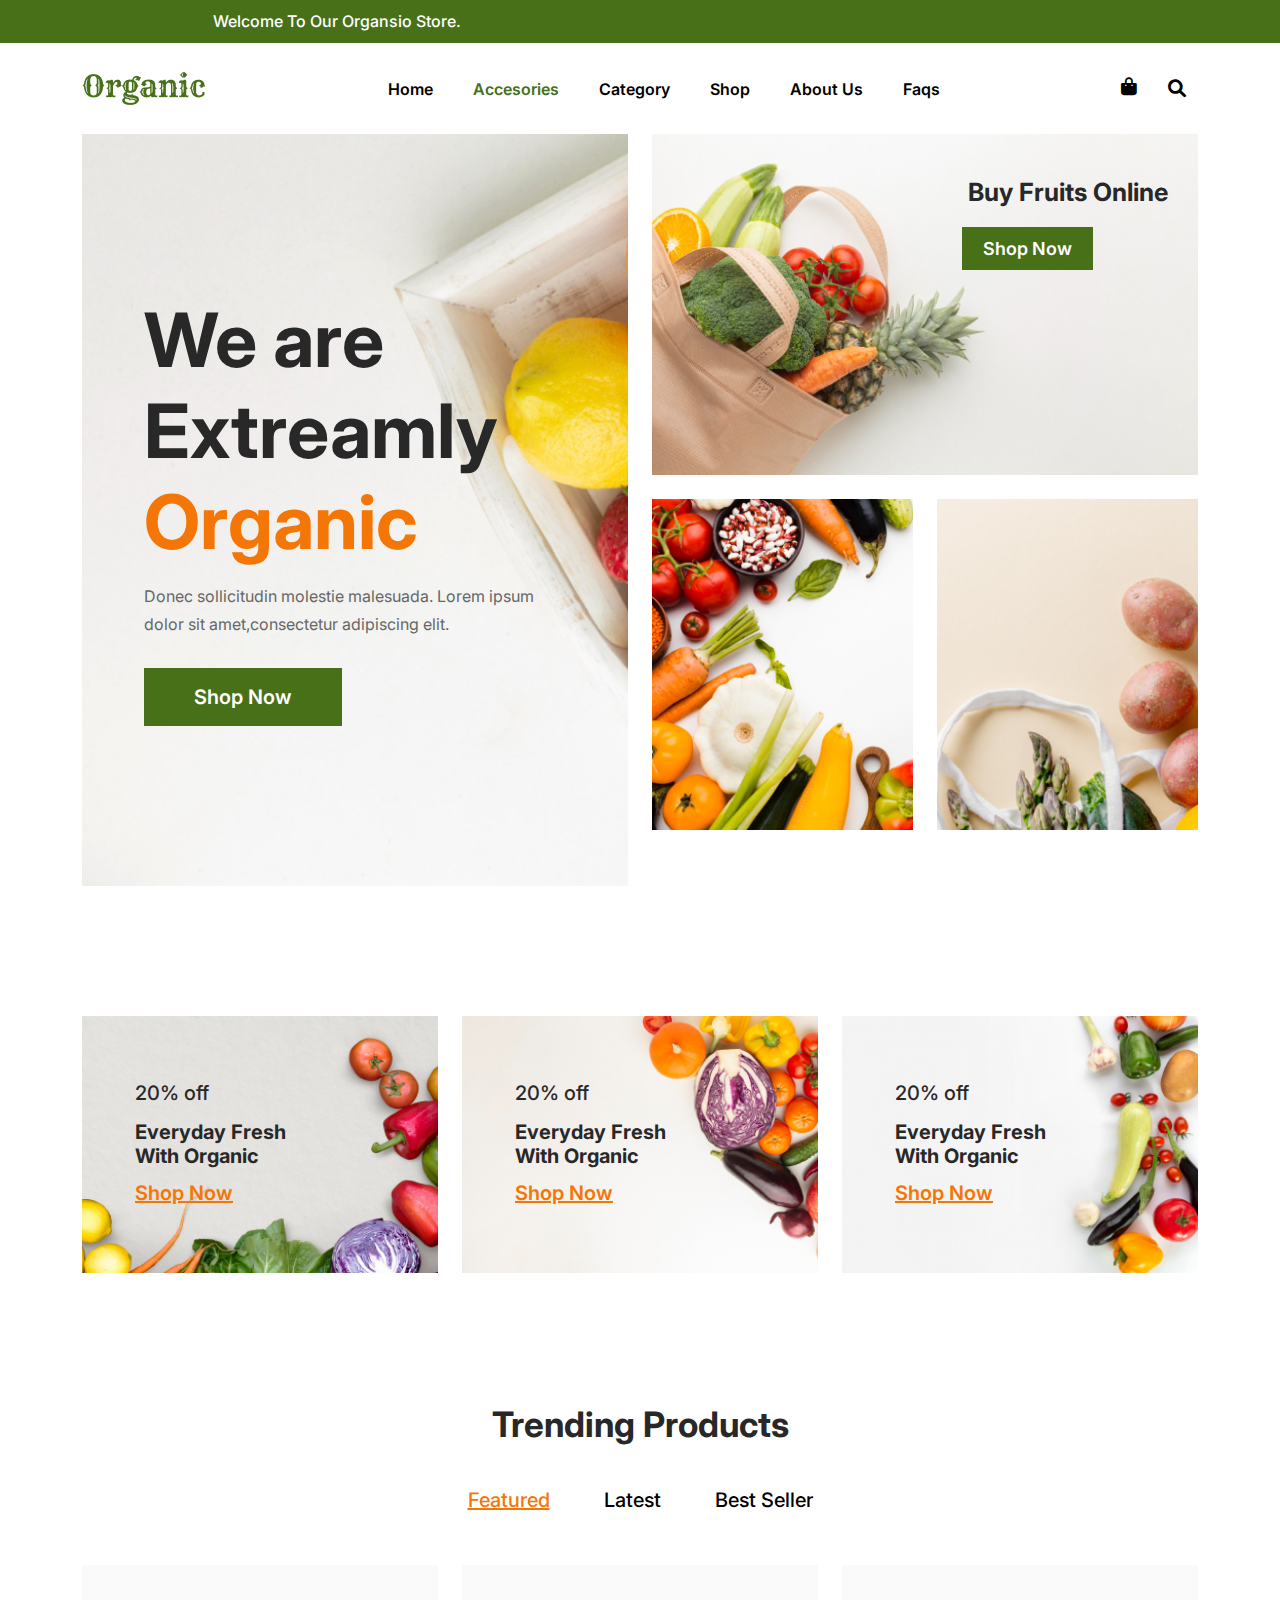
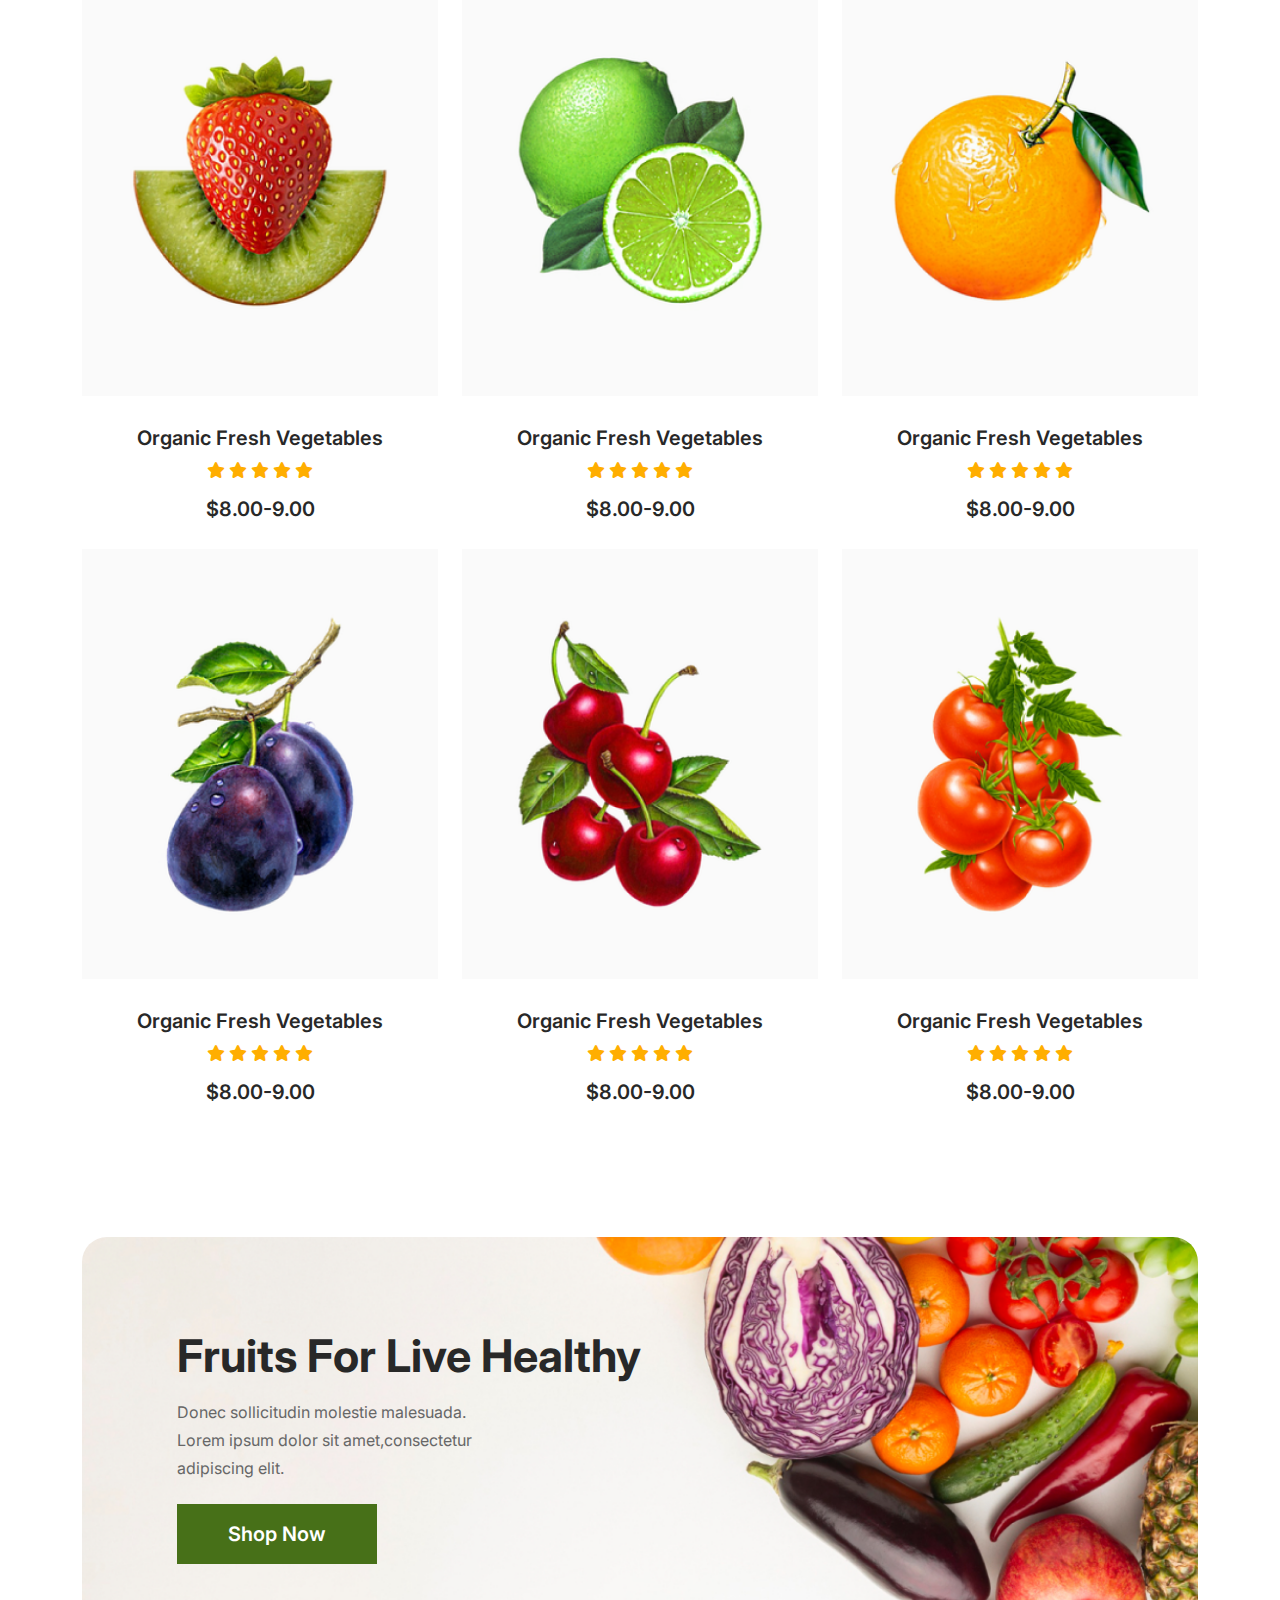
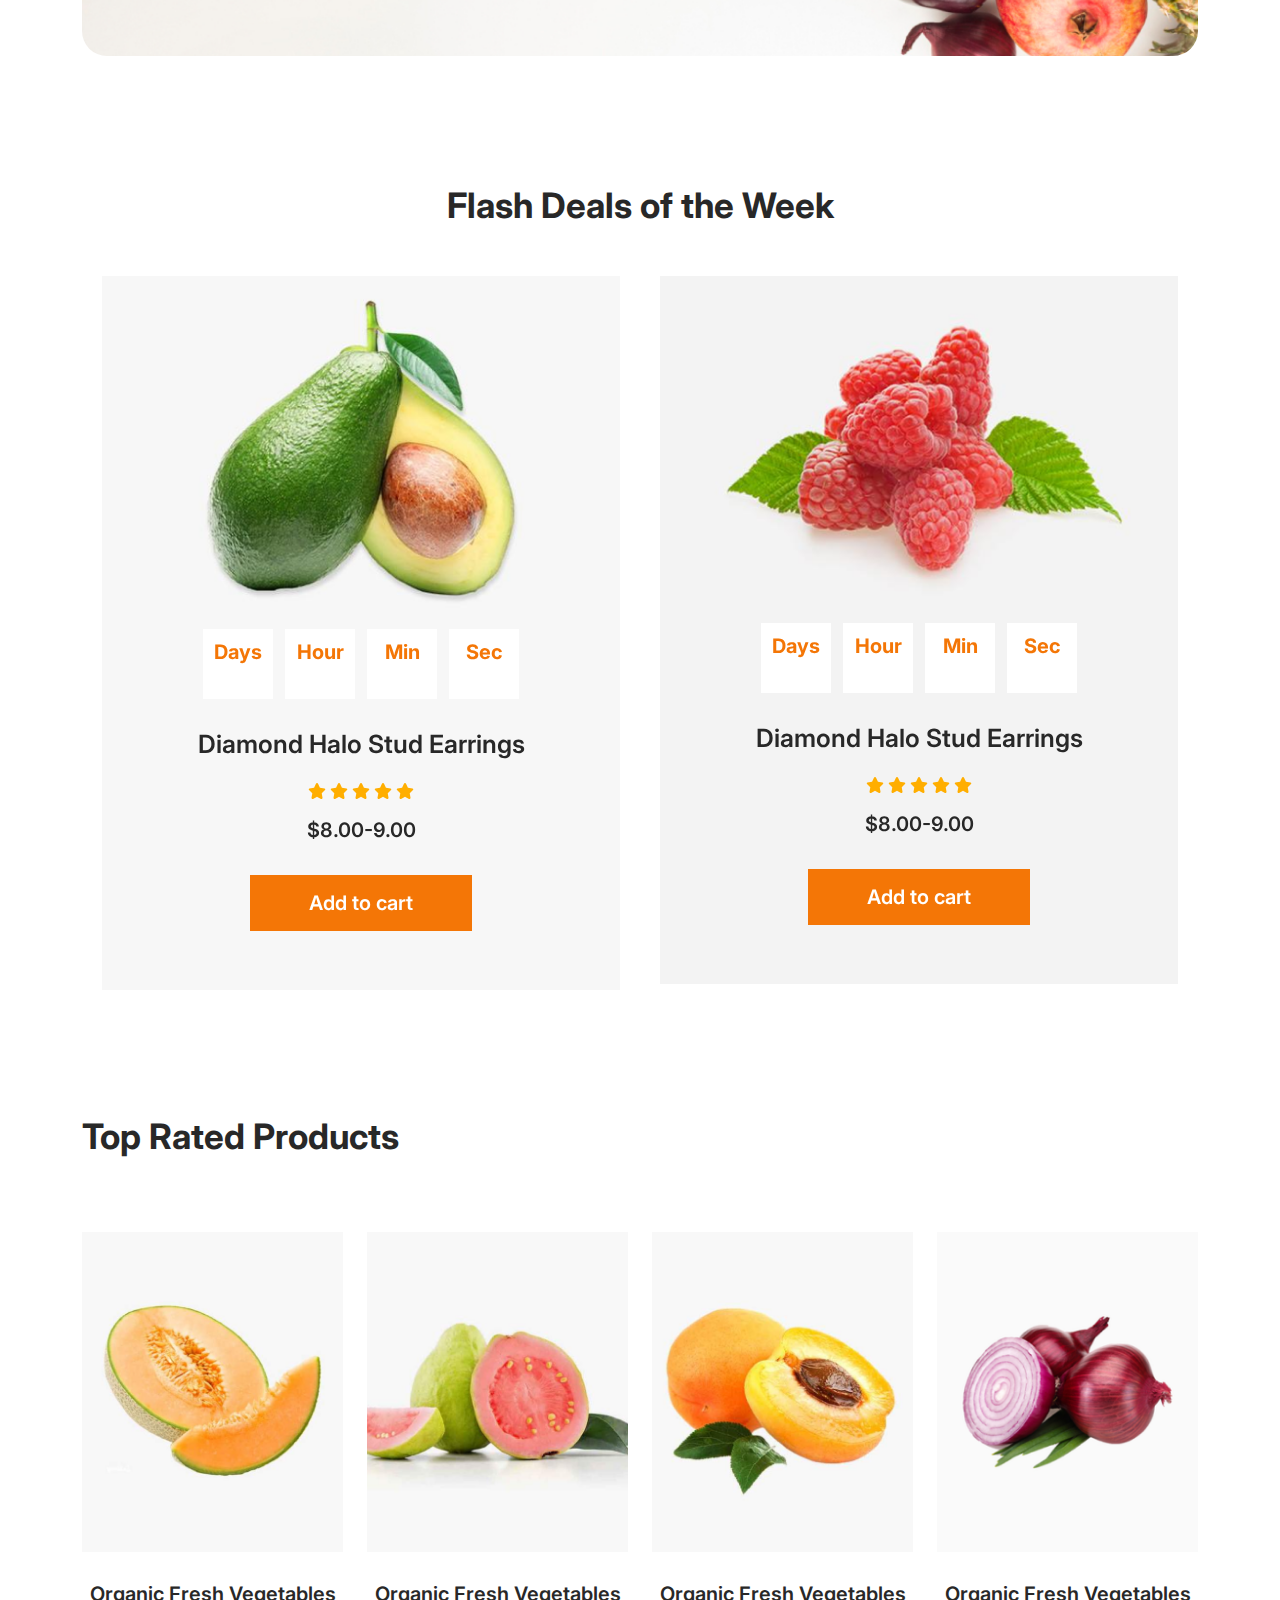
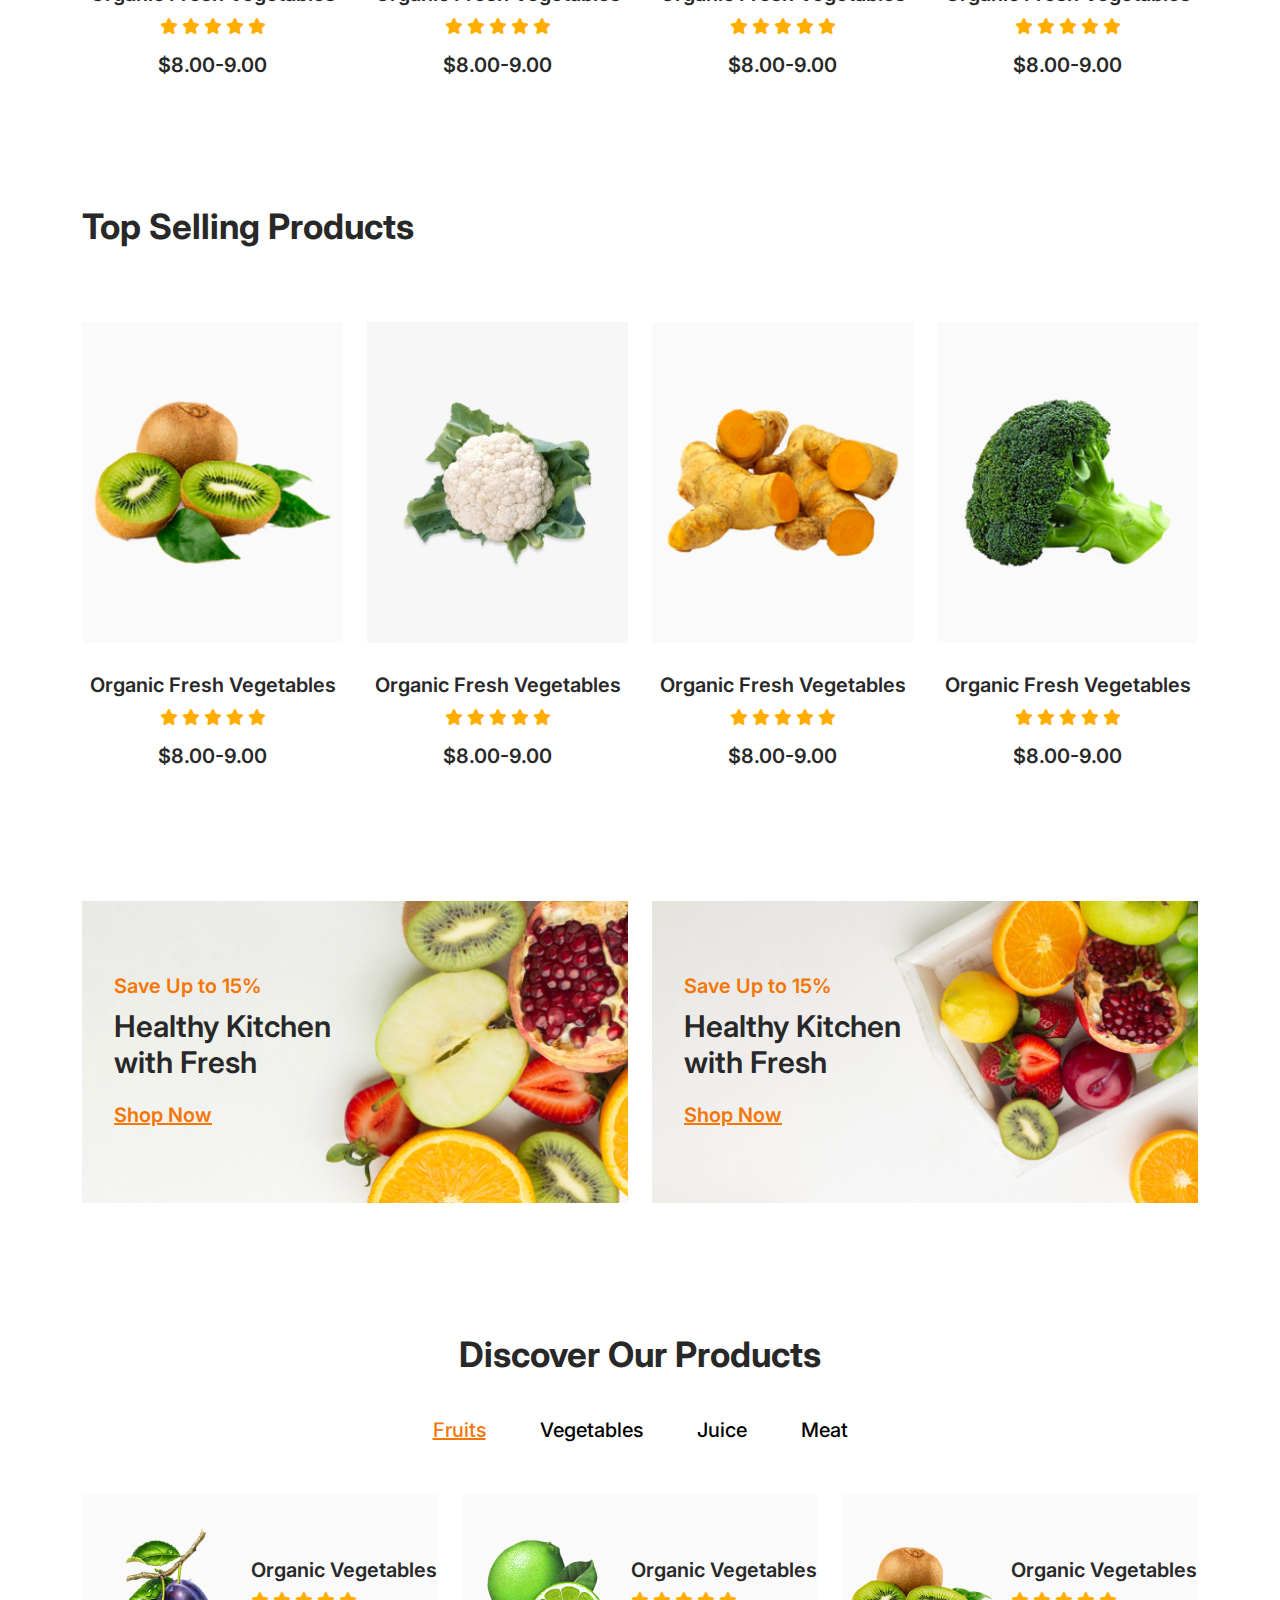
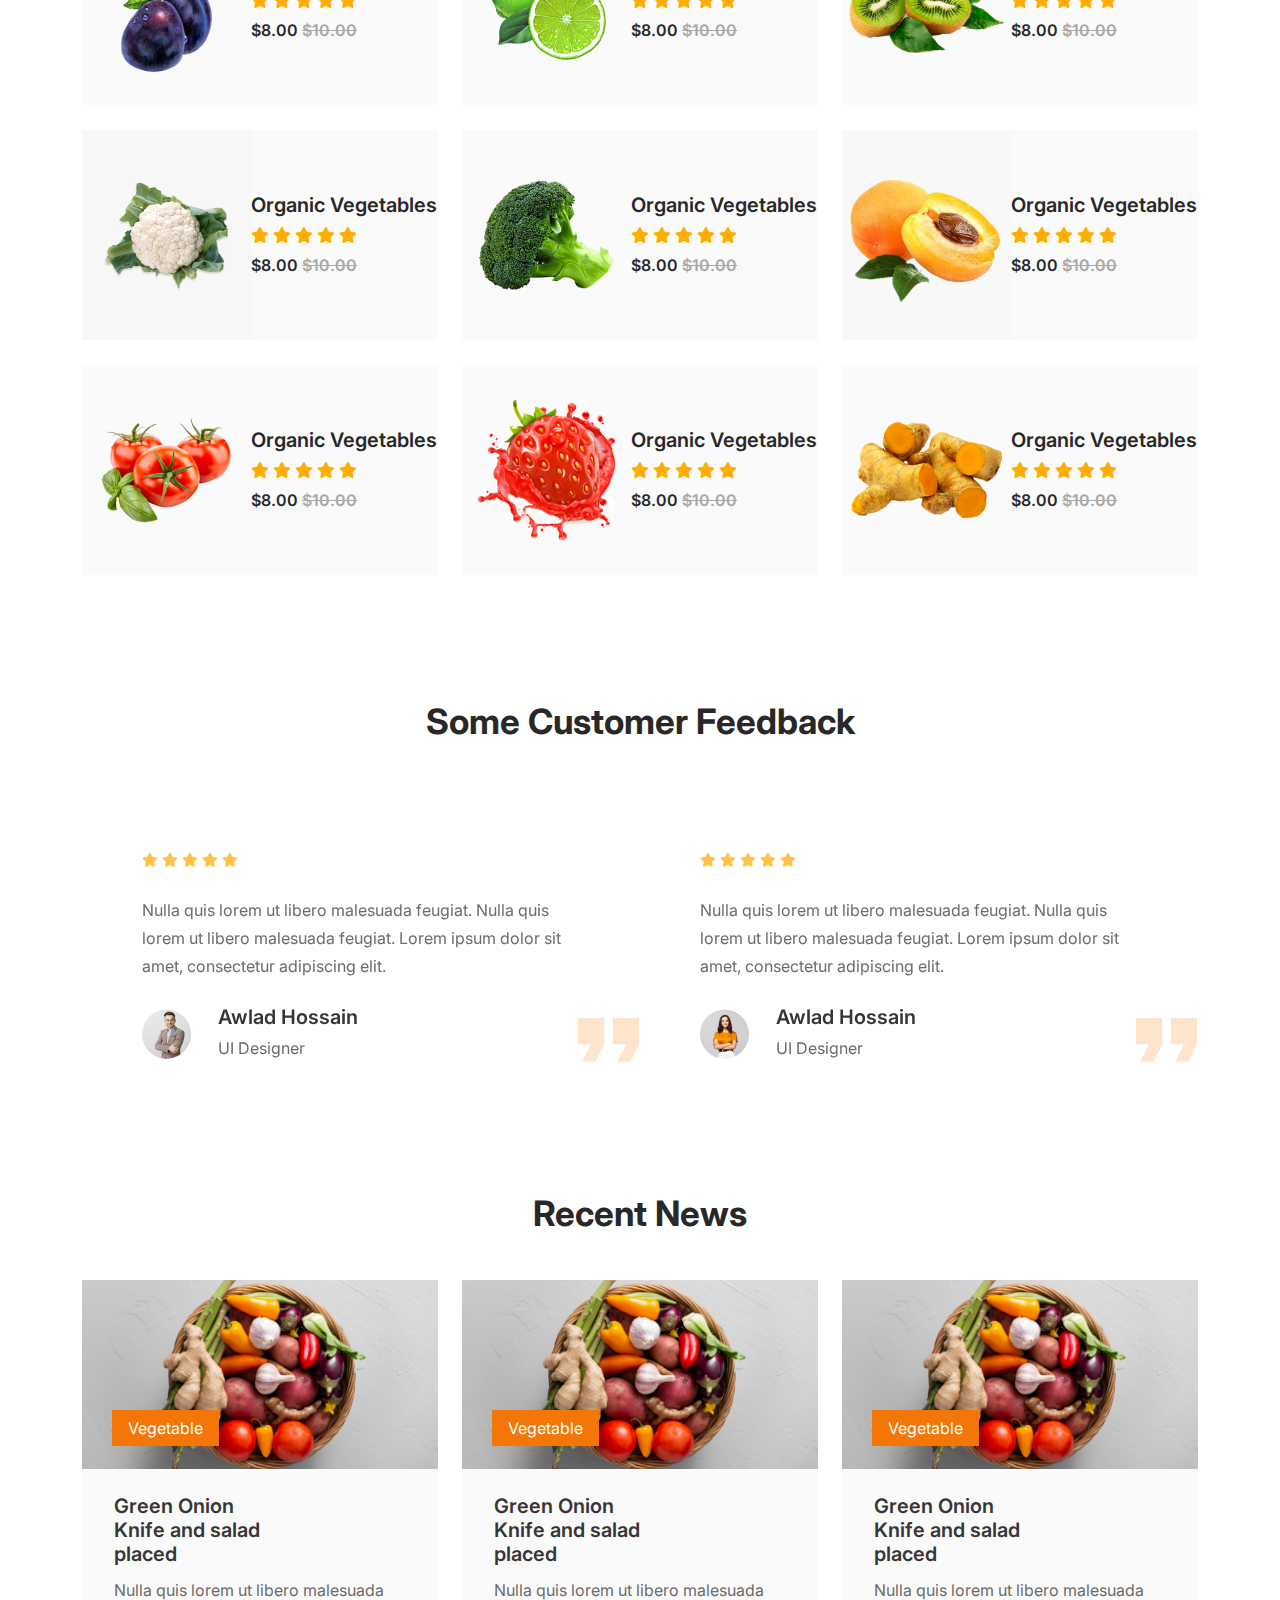
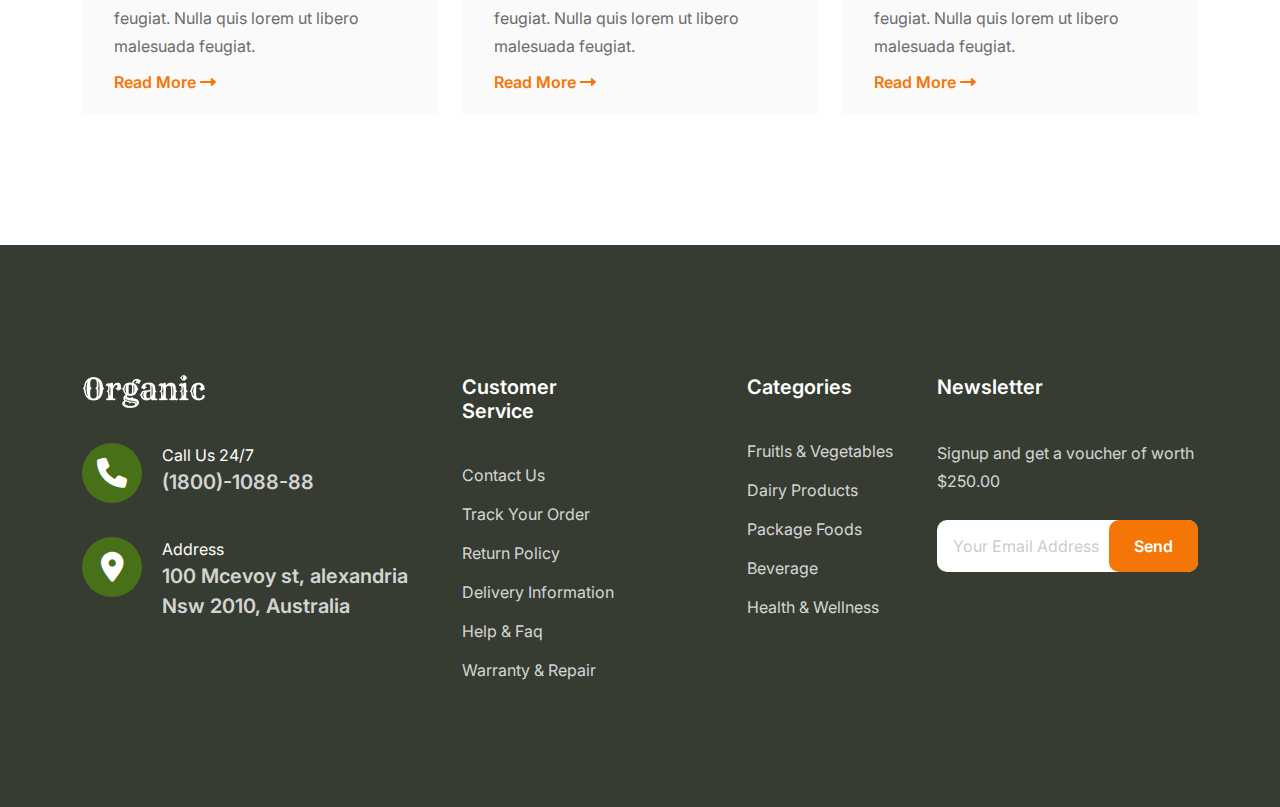
<file: accesories.html>
<!DOCTYPE html>
<html lang="en">

<head>
  <meta charset="UTF-8">
  <meta http-equiv="X-UA-Compatible" content="IE=edge">
  <meta name="viewport" content="width=device-width, initial-scale=1.0">
  <title>Organic । Accesories</title>
  <link rel="stylesheet" href="css/style.css">
  <link rel="shortcut icon" href="images/fav2.png" type="image/x-icon">
  <link href="https://fonts.googleapis.com/css2?family=Inter:wght@100;200;300;400;500;600;700;800;900&display=swap"
    rel="stylesheet">
  <link rel="stylesheet" href="css/all.min.css">
  <link rel="stylesheet" href="css/bootstrap.min.css">
  <link rel="stylesheet" href="css/slick.css">
  <link rel="stylesheet" href="css/style.css">
  <link rel="stylesheet" href="css/responsive.css">
</head>

<body>

  <!-- backtotop start -->
  <div class="backtotop">
    <i class="fa-solid fa-angle-up"></i>
  </div>
  <!-- backtotop end -->

  <!-- header part start -->
  <header>
    <div class="row mx-0">
      <div class="col-lg-10 offset-lg-2 px-0">
        <div class="header_text">
          <h2>Welcome To Our Organsio Store.</h2>
        </div>
      </div>
    </div>
  </header>
  <!-- header part end -->



  <!-- navbar part start -->
  <nav class="navbar navbar-expand-lg navbar-light menu p-0">
    <div class="container">
      <a class="navbar-brand p-0" href="#"><img src="images/logo.png" alt="logo"></a>
      <button class="navbar-toggler" type="button" data-bs-toggle="collapse" data-bs-target="#navbarSupportedContent"
        aria-controls="navbarSupportedContent" aria-expanded="false" aria-label="Toggle navigation">
        <span class="navbar-toggler-icon"></span>
      </button>
      <div class="collapse navbar-collapse" id="navbarSupportedContent">
        <ul class="navbar-nav mx-auto mb-2 mb-lg-0">
          <li class="nav-item">
            <a class="nav-link" href="index.html">Home</a>
          </li>
          <li class="nav-item">
            <a class="nav-link active" aria-current="page" href="accesories.html">accesories</a>
          </li>
          <li class="nav-item">
            <a class="nav-link" href="category.html">category</a>
          </li>
          <li class="nav-item">
            <a class="nav-link" href="shop.html">shop</a>
          </li>
          <li class="nav-item">
            <a class="nav-link" href="aboout.html">about us</a>
          </li>
          <li class="nav-item">
            <a class="nav-link" href="faqs.html">faqs</a>
          </li>
        </ul>
        <div class="icons">
          <a href="details.html"><i class="fa-solid fa-bag-shopping"></i></a>
          <button type="button" class="btn btn-primary" data-bs-toggle="modal" data-bs-target="#exampleModal">
            <i class="fa-solid fa-magnifying-glass"></i>
          </button>
        </div>
      </div>
    </div>
  </nav>


  <!-- Modal -->
  <div class="modal fade" id="exampleModal" tabindex="-1" aria-labelledby="exampleModalLabel" aria-hidden="true">
    <div class="modal-dialog">
      <div class="modal-content">
        <div class="modal-header mot">
          <h5 class="modal-title" id="exampleModalLabel">Welcome to <span>Organic</span></h5>
          <button type="button" class="btn-close" data-bs-dismiss="modal" aria-label="Close"></button>
        </div>
        <div class="modal-body moi">
          <input type="search" placeholder="Search Here">
        </div>
        <!-- <div class="modal-footer moc">
          <button type="button" class="btn btn-secondary" data-bs-dismiss="modal">Close</button>
        </div> -->
      </div>
    </div>
  </div>
  <!-- navbar part end -->





  <!-- banner part start -->
  <section id="acce_banner">
    <div class="container">
      <div class="row">
        <div class="col-lg-6">
          <div class="banner_left">
            <h1>We are Extreamly <span>Organic</span></h1>
            <p>Donec sollicitudin molestie malesuada. Lorem ipsum dolor sit amet,consectetur adipiscing elit.</p>
            <a href="shop.html">shop now</a>
          </div>
        </div>
        <div class="col-lg-6">
          <div class="row">
            <div class="col-lg-12">
              <div class="banner_right_top">
                <h2>Buy Fruits Online</h2>
                <a href="shop.html">shop now</a>
              </div>
            </div>
            <div class="col-lg-6 col-6 col-sm-6 col-md-6 mt-4">
              <img src="images/acce-banner3.png" class="w-100 img-fluid" alt="food">
            </div>
            <div class="col-lg-6 col-6 col-sm-6 col-md-6 mt-4">
              <img src="images/acce-banner4.png" class="w-100 img-fluid" alt="food">
            </div>
          </div>
        </div>
      </div>
    </div>
  </section>
  <!-- banner part end -->



  <!-- shop part start -->
  <section id="acce_shop">
    <div class="container">
      <div class="row justify-content-center">
        <div class="col-lg-4 col-md-6">
          <div class="acce_shop_main">
            <h4>20% off</h4>
            <h2>Everyday Fresh With Organic</h2>
            <a href="shop.html">shop now</a>
          </div>
        </div>
        <div class="col-lg-4 col-md-6">
          <div class="acce_shop_main bg2">
            <h4>20% off</h4>
            <h2>Everyday Fresh With Organic</h2>
            <a href="shop.html">shop now</a>
          </div>
        </div>
        <div class="col-lg-4 col-md-6">
          <div class="acce_shop_main bg3">
            <h4>20% off</h4>
            <h2>Everyday Fresh With Organic</h2>
            <a href="shop.html">shop now</a>
          </div>
        </div>
      </div>
    </div>
  </section>
  <!-- shop part end -->





  <!-- trending product part start -->
  <section id="acce_tp">
    <div class="container">
      <div class="row">
        <div class="col-lg-12">
          <div class="acce_tp_head text-center">
            <h2>trending Products</h2>
          </div>
        </div>
      </div>

      <div class="row">
        <div class="col-lg-12">
          <div class="acce_tp_btn d-flex justify-content-center">
            <ul class="nav nav-pills" id="pills-tab" role="tablist">
              <li class="nav-item" role="presentation">
                <button class="nav-link active" id="pills-home-tab" data-bs-toggle="pill" data-bs-target="#pills-home"
                  type="button" role="tab" aria-controls="pills-home" aria-selected="true">featured</button>
              </li>
              <li class="nav-item" role="presentation">
                <button class="nav-link" id="pills-profile-tab" data-bs-toggle="pill" data-bs-target="#pills-profile"
                  type="button" role="tab" aria-controls="pills-profile" aria-selected="false">latest</button>
              </li>
              <li class="nav-item" role="presentation">
                <button class="nav-link" id="pills-contact-tab" data-bs-toggle="pill" data-bs-target="#pills-contact"
                  type="button" role="tab" aria-controls="pills-contact" aria-selected="false">best seller</button>
              </li>
            </ul>
          </div>
        </div>
      </div>

      <div class="row">
        <div class="col-lg-12">
          <div class="tab-content" id="pills-tabContent">
            <div class="tab-pane fade show active" id="pills-home" role="tabpanel" aria-labelledby="pills-home-tab">
              <div class="row">
                <div class="col-lg-4 col-sm-6 col-md-6">
                  <div class="accetp_item text-center">
                    <div class="accetp_img">
                      <img src="images/acce-tp1.png" class="w-100 img-fluid" alt="fruit">
                      <div class="accetp_ol">
                        <a href="details.html"><i class="fa-solid fa-heart"></i></a>
                        <a href="details.html"><i class="fa-solid fa-bag-shopping"></i></a>
                        <a href="details.html"><i class="fa-solid fa-eye"></i></a>
                      </div>
                    </div>
                    <h2>Organic Fresh Vegetables</h2>
                    <i class="fa-solid fa-star"></i>
                    <i class="fa-solid fa-star"></i>
                    <i class="fa-solid fa-star"></i>
                    <i class="fa-solid fa-star"></i>
                    <i class="fa-solid fa-star"></i>
                    <p>$8.00-9.00</p>
                  </div>
                </div>
                <div class="col-lg-4 col-sm-6 col-md-6">
                  <div class="accetp_item text-center">
                    <div class="accetp_img">
                      <img src="images/acce-tp2.png" class="w-100 img-fluid" alt="fruit">
                      <div class="accetp_ol">
                        <a href="details.html"><i class="fa-solid fa-heart"></i></a>
                        <a href="details.html"><i class="fa-solid fa-bag-shopping"></i></a>
                        <a href="details.html"><i class="fa-solid fa-eye"></i></a>
                      </div>
                    </div>
                    <h2>Organic Fresh Vegetables</h2>
                    <i class="fa-solid fa-star"></i>
                    <i class="fa-solid fa-star"></i>
                    <i class="fa-solid fa-star"></i>
                    <i class="fa-solid fa-star"></i>
                    <i class="fa-solid fa-star"></i>
                    <p>$8.00-9.00</p>
                  </div>
                </div>
                <div class="col-lg-4 col-sm-6 col-md-6">
                  <div class="accetp_item text-center">
                    <div class="accetp_img">
                      <img src="images/acce-tp3.png" class="w-100 img-fluid" alt="fruit">
                      <div class="accetp_ol">
                        <a href="details.html"><i class="fa-solid fa-heart"></i></a>
                        <a href="details.html"><i class="fa-solid fa-bag-shopping"></i></a>
                        <a href="details.html"><i class="fa-solid fa-eye"></i></a>
                      </div>
                    </div>
                    <h2>Organic Fresh Vegetables</h2>
                    <i class="fa-solid fa-star"></i>
                    <i class="fa-solid fa-star"></i>
                    <i class="fa-solid fa-star"></i>
                    <i class="fa-solid fa-star"></i>
                    <i class="fa-solid fa-star"></i>
                    <p>$8.00-9.00</p>
                  </div>
                </div>
                <div class="col-lg-4 col-sm-6 col-md-6">
                  <div class="accetp_item text-center">
                    <div class="accetp_img">
                      <img src="images/acce-tp4.png" class="w-100 img-fluid" alt="fruit">
                      <div class="accetp_ol">
                        <a href="details.html"><i class="fa-solid fa-heart"></i></a>
                        <a href="details.html"><i class="fa-solid fa-bag-shopping"></i></a>
                        <a href="details.html"><i class="fa-solid fa-eye"></i></a>
                      </div>
                    </div>
                    <h2>Organic Fresh Vegetables</h2>
                    <i class="fa-solid fa-star"></i>
                    <i class="fa-solid fa-star"></i>
                    <i class="fa-solid fa-star"></i>
                    <i class="fa-solid fa-star"></i>
                    <i class="fa-solid fa-star"></i>
                    <p>$8.00-9.00</p>
                  </div>
                </div>
                <div class="col-lg-4 col-sm-6 col-md-6">
                  <div class="accetp_item text-center">
                    <div class="accetp_img">
                      <img src="images/acce-tp5.png" class="w-100 img-fluid" alt="fruit">
                      <div class="accetp_ol">
                        <a href="details.html"><i class="fa-solid fa-heart"></i></a>
                        <a href="details.html"><i class="fa-solid fa-bag-shopping"></i></a>
                        <a href="details.html"><i class="fa-solid fa-eye"></i></a>
                      </div>
                    </div>
                    <h2>Organic Fresh Vegetables</h2>
                    <i class="fa-solid fa-star"></i>
                    <i class="fa-solid fa-star"></i>
                    <i class="fa-solid fa-star"></i>
                    <i class="fa-solid fa-star"></i>
                    <i class="fa-solid fa-star"></i>
                    <p>$8.00-9.00</p>
                  </div>
                </div>
                <div class="col-lg-4 col-sm-6 col-md-6">
                  <div class="accetp_item text-center">
                    <div class="accetp_img">
                      <img src="images/acce-tp6.png" class="w-100 img-fluid" alt="fruit">
                      <div class="accetp_ol">
                        <a href="details.html"><i class="fa-solid fa-heart"></i></a>
                        <a href="details.html"><i class="fa-solid fa-bag-shopping"></i></a>
                        <a href="details.html"><i class="fa-solid fa-eye"></i></a>
                      </div>
                    </div>
                    <h2>Organic Fresh Vegetables</h2>
                    <i class="fa-solid fa-star"></i>
                    <i class="fa-solid fa-star"></i>
                    <i class="fa-solid fa-star"></i>
                    <i class="fa-solid fa-star"></i>
                    <i class="fa-solid fa-star"></i>
                    <p>$8.00-9.00</p>
                  </div>
                </div>
              </div>
            </div>




            <div class="tab-pane fade" id="pills-profile" role="tabpanel" aria-labelledby="pills-profile-tab">
              <div class="row">
                <div class="col-lg-4 col-sm-6 col-md-6">
                  <div class="accetp_item text-center">
                    <div class="accetp_img">
                      <img src="images/acce-tp1.png" class="w-100 img-fluid" alt="fruit">
                      <div class="accetp_ol">
                        <a href="details.html"><i class="fa-solid fa-heart"></i></a>
                        <a href="details.html"><i class="fa-solid fa-bag-shopping"></i></a>
                        <a href="details.html"><i class="fa-solid fa-eye"></i></a>
                      </div>
                    </div>
                    <h2>Organic Fresh Vegetables</h2>
                    <i class="fa-solid fa-star"></i>
                    <i class="fa-solid fa-star"></i>
                    <i class="fa-solid fa-star"></i>
                    <i class="fa-solid fa-star"></i>
                    <i class="fa-solid fa-star"></i>
                    <p>$8.00-9.00</p>
                  </div>
                </div>
                <div class="col-lg-4 col-sm-6 col-md-6">
                  <div class="accetp_item text-center">
                    <div class="accetp_img">
                      <img src="images/acce-tp2.png" class="w-100 img-fluid" alt="fruit">
                      <div class="accetp_ol">
                        <a href="details.html"><i class="fa-solid fa-heart"></i></a>
                        <a href="details.html"><i class="fa-solid fa-bag-shopping"></i></a>
                        <a href="details.html"><i class="fa-solid fa-eye"></i></a>
                      </div>
                    </div>
                    <h2>Organic Fresh Vegetables</h2>
                    <i class="fa-solid fa-star"></i>
                    <i class="fa-solid fa-star"></i>
                    <i class="fa-solid fa-star"></i>
                    <i class="fa-solid fa-star"></i>
                    <i class="fa-solid fa-star"></i>
                    <p>$8.00-9.00</p>
                  </div>
                </div>
                <div class="col-lg-4 col-sm-6 col-md-6">
                  <div class="accetp_item text-center">
                    <div class="accetp_img">
                      <img src="images/acce-tp3.png" class="w-100 img-fluid" alt="fruit">
                      <div class="accetp_ol">
                        <a href="details.html"><i class="fa-solid fa-heart"></i></a>
                        <a href="details.html"><i class="fa-solid fa-bag-shopping"></i></a>
                        <a href="details.html"><i class="fa-solid fa-eye"></i></a>
                      </div>
                    </div>
                    <h2>Organic Fresh Vegetables</h2>
                    <i class="fa-solid fa-star"></i>
                    <i class="fa-solid fa-star"></i>
                    <i class="fa-solid fa-star"></i>
                    <i class="fa-solid fa-star"></i>
                    <i class="fa-solid fa-star"></i>
                    <p>$8.00-9.00</p>
                  </div>
                </div>
              </div>
            </div>
            <div class="tab-pane fade" id="pills-contact" role="tabpanel" aria-labelledby="pills-contact-tab">
              <div class="row">
                <div class="col-lg-4 col-sm-6 col-md-6">
                  <div class="accetp_item text-center">
                    <div class="accetp_img">
                      <img src="images/acce-tp4.png" class="w-100 img-fluid" alt="fruit">
                      <div class="accetp_ol">
                        <a href="details.html"><i class="fa-solid fa-heart"></i></a>
                        <a href="details.html"><i class="fa-solid fa-bag-shopping"></i></a>
                        <a href="details.html"><i class="fa-solid fa-eye"></i></a>
                      </div>
                    </div>
                    <h2>Organic Fresh Vegetables</h2>
                    <i class="fa-solid fa-star"></i>
                    <i class="fa-solid fa-star"></i>
                    <i class="fa-solid fa-star"></i>
                    <i class="fa-solid fa-star"></i>
                    <i class="fa-solid fa-star"></i>
                    <p>$8.00-9.00</p>
                  </div>
                </div>
                <div class="col-lg-4 col-sm-6 col-md-6">
                  <div class="accetp_item text-center">
                    <div class="accetp_img">
                      <img src="images/acce-tp5.png" class="w-100 img-fluid" alt="fruit">
                      <div class="accetp_ol">
                        <a href="details.html"><i class="fa-solid fa-heart"></i></a>
                        <a href="details.html"><i class="fa-solid fa-bag-shopping"></i></a>
                        <a href="details.html"><i class="fa-solid fa-eye"></i></a>
                      </div>
                    </div>
                    <h2>Organic Fresh Vegetables</h2>
                    <i class="fa-solid fa-star"></i>
                    <i class="fa-solid fa-star"></i>
                    <i class="fa-solid fa-star"></i>
                    <i class="fa-solid fa-star"></i>
                    <i class="fa-solid fa-star"></i>
                    <p>$8.00-9.00</p>
                  </div>
                </div>
                <div class="col-lg-4 col-sm-6 col-md-6">
                  <div class="accetp_item text-center">
                    <div class="accetp_img">
                      <img src="images/acce-tp6.png" class="w-100 img-fluid" alt="fruit">
                      <div class="accetp_ol">
                        <a href="details.html"><i class="fa-solid fa-heart"></i></a>
                        <a href="details.html"><i class="fa-solid fa-bag-shopping"></i></a>
                        <a href="details.html"><i class="fa-solid fa-eye"></i></a>
                      </div>
                    </div>
                    <h2>Organic Fresh Vegetables</h2>
                    <i class="fa-solid fa-star"></i>
                    <i class="fa-solid fa-star"></i>
                    <i class="fa-solid fa-star"></i>
                    <i class="fa-solid fa-star"></i>
                    <i class="fa-solid fa-star"></i>
                    <p>$8.00-9.00</p>
                  </div>
                </div>
              </div>
            </div>
          </div>
        </div>
      </div>
    </div>
  </section>
  <!-- trending product part end -->







  <!-- live part start -->
  <section id="acce_live">
    <div class="container">
      <div class="row">
        <div class="col-lg-12">
          <div class="acce_live">
            <div class="row">
              <div class="col-lg-6 offset-lg-1">
                <h2>Fruits For Live Healthy</h2>
                <p>Donec sollicitudin molestie malesuada. Lorem ipsum dolor sit amet,consectetur adipiscing elit.</p>
                <a href="shop.html">shop now</a>
              </div>
            </div>
          </div>
        </div>
      </div>
    </div>
  </section>
  <!-- live part end -->



  <!-- deal part start -->
  <section id="deal">
    <div class="container">
      <div class="row">
        <div class="col-lg-12">
          <div class="deal_head text-center">
            <h2>
              Flash Deals of the Week
            </h2>
          </div>
        </div>
      </div>

      <div class="deal_main_slider">
        <div class="col-lg-6">
          <div class="deal_slider text-center">
            <img src="images/acce-deal1.png" class="w-100 img-fluid" alt="fruit">
            <div class="deal_clock">
              <div class="deal_timer">
                <p id="deal1"></p>
                <p>Days</p>
              </div>
              <div class="deal_timer">
                <p id="deal2"></p>
                <p>Hour</p>
              </div>
              <div class="deal_timer">
                <p id="deal3"></p>
                <p>Min</p>
              </div>
              <div class="deal_timer">
                <p id="deal4"></p>
                <p>Sec</p>
              </div>
            </div>
            <h2>Diamond Halo Stud Earrings</h2>
            <i class="fa-solid fa-star"></i>
            <i class="fa-solid fa-star"></i>
            <i class="fa-solid fa-star"></i>
            <i class="fa-solid fa-star"></i>
            <i class="fa-solid fa-star"></i>
            <span>$8.00-9.00</span>
            <a href="shop.html">Add to cart</a>
          </div>
        </div>
        <div class="col-lg-6">
          <div class="deal_slider text-center for_bg">
            <img src="images/acce-deal2.png" class="w-100 img-fluid" alt="fruit">
            <div class="deal_clock">
              <div class="deal_timer">
                <p id="deal12"></p>
                <p>Days</p>
              </div>
              <div class="deal_timer">
                <p id="deal22"></p>
                <p>Hour</p>
              </div>
              <div class="deal_timer">
                <p id="deal32"></p>
                <p>Min</p>
              </div>
              <div class="deal_timer">
                <p id="deal42"></p>
                <p>Sec</p>
              </div>
            </div>
            <h2>Diamond Halo Stud Earrings</h2>
            <i class="fa-solid fa-star"></i>
            <i class="fa-solid fa-star"></i>
            <i class="fa-solid fa-star"></i>
            <i class="fa-solid fa-star"></i>
            <i class="fa-solid fa-star"></i>
            <span>$8.00-9.00</span>
            <a href="shop.html">Add to cart</a>
          </div>
        </div>
        <div class="col-lg-6">
          <div class="deal_slider text-center">
            <img src="images/acce-deal1.png" class="w-100 img-fluid" alt="fruit">
            <div class="deal_clock">
              <div class="deal_timer">
                <p id="deal123"></p>
                <p>Days</p>
              </div>
              <div class="deal_timer">
                <p id="deal223"></p>
                <p>Hour</p>
              </div>
              <div class="deal_timer">
                <p id="deal323"></p>
                <p>Min</p>
              </div>
              <div class="deal_timer">
                <p id="deal423"></p>
                <p>Sec</p>
              </div>
            </div>
            <h2>Diamond Halo Stud Earrings</h2>
            <i class="fa-solid fa-star"></i>
            <i class="fa-solid fa-star"></i>
            <i class="fa-solid fa-star"></i>
            <i class="fa-solid fa-star"></i>
            <i class="fa-solid fa-star"></i>
            <span>$8.00-9.00</span>
            <a href="shop.html">Add to cart</a>
          </div>
        </div>
        <div class="col-lg-6">
          <div class="deal_slider text-center for_bg">
            <img src="images/acce-deal2.png" class="w-100 img-fluid" alt="fruit">
            <div class="deal_clock">
              <div class="deal_timer">
                <p id="deal1234"></p>
                <p>Days</p>
              </div>
              <div class="deal_timer">
                <p id="deal2234"></p>
                <p>Hour</p>
              </div>
              <div class="deal_timer">
                <p id="deal3234"></p>
                <p>Min</p>
              </div>
              <div class="deal_timer">
                <p id="deal4234"></p>
                <p>Sec</p>
              </div>
            </div>
            <h2>Diamond Halo Stud Earrings</h2>
            <i class="fa-solid fa-star"></i>
            <i class="fa-solid fa-star"></i>
            <i class="fa-solid fa-star"></i>
            <i class="fa-solid fa-star"></i>
            <i class="fa-solid fa-star"></i>
            <span>$8.00-9.00</span>
            <a href="shop.html">Add to cart</a>
          </div>
        </div>
      </div>
    </div>
  </section>
  <!-- deal part end -->



  <!-- top rated product start -->
  <section id="acce_tr">
    <div class="container">
      <div class="row">
        <div class="col-lg-12">
          <div class="acce_t_head">
            <h2>Top rated Products</h2>
          </div>
        </div>
      </div>

      <div class="row">
        <div class="col-lg-3 col-sm-6 col-md-6">
          <div class="accetp_item text-center">
            <div class="accetp_img">
              <img src="images/acce-tr1.png" class="w-100 img-fluid" alt="fruit">
              <div class="accetp_ol">
                <a href="details.html"><i class="fa-solid fa-heart"></i></a>
                <a href="details.html"><i class="fa-solid fa-bag-shopping"></i></a>
                <a href="details.html"><i class="fa-solid fa-eye"></i></a>
              </div>
            </div>
            <h2>Organic Fresh Vegetables</h2>
            <i class="fa-solid fa-star"></i>
            <i class="fa-solid fa-star"></i>
            <i class="fa-solid fa-star"></i>
            <i class="fa-solid fa-star"></i>
            <i class="fa-solid fa-star"></i>
            <p>$8.00-9.00</p>
          </div>
        </div>
        <div class="col-lg-3 col-sm-6 col-md-6">
          <div class="accetp_item text-center">
            <div class="accetp_img">
              <img src="images/acce-tr2.png" class="w-100 img-fluid" alt="fruit">
              <div class="accetp_ol">
                <a href="details.html"><i class="fa-solid fa-heart"></i></a>
                <a href="details.html"><i class="fa-solid fa-bag-shopping"></i></a>
                <a href="details.html"><i class="fa-solid fa-eye"></i></a>
              </div>
            </div>
            <h2>Organic Fresh Vegetables</h2>
            <i class="fa-solid fa-star"></i>
            <i class="fa-solid fa-star"></i>
            <i class="fa-solid fa-star"></i>
            <i class="fa-solid fa-star"></i>
            <i class="fa-solid fa-star"></i>
            <p>$8.00-9.00</p>
          </div>
        </div>
        <div class="col-lg-3 col-sm-6 col-md-6">
          <div class="accetp_item text-center">
            <div class="accetp_img">
              <img src="images/acce-tr3.png" class="w-100 img-fluid" alt="fruit">
              <div class="accetp_ol">
                <a href="details.html"><i class="fa-solid fa-heart"></i></a>
                <a href="details.html"><i class="fa-solid fa-bag-shopping"></i></a>
                <a href="details.html"><i class="fa-solid fa-eye"></i></a>
              </div>
            </div>
            <h2>Organic Fresh Vegetables</h2>
            <i class="fa-solid fa-star"></i>
            <i class="fa-solid fa-star"></i>
            <i class="fa-solid fa-star"></i>
            <i class="fa-solid fa-star"></i>
            <i class="fa-solid fa-star"></i>
            <p>$8.00-9.00</p>
          </div>
        </div>
        <div class="col-lg-3 col-sm-6 col-md-6">
          <div class="accetp_item text-center">
            <div class="accetp_img">
              <img src="images/acce-tr4.png" class="w-100 img-fluid" alt="fruit">
              <div class="accetp_ol">
                <a href="details.html"><i class="fa-solid fa-heart"></i></a>
                <a href="details.html"><i class="fa-solid fa-bag-shopping"></i></a>
                <a href="details.html"><i class="fa-solid fa-eye"></i></a>
              </div>
            </div>
            <h2>Organic Fresh Vegetables</h2>
            <i class="fa-solid fa-star"></i>
            <i class="fa-solid fa-star"></i>
            <i class="fa-solid fa-star"></i>
            <i class="fa-solid fa-star"></i>
            <i class="fa-solid fa-star"></i>
            <p>$8.00-9.00</p>
          </div>
        </div>
      </div>
    </div>
  </section>
  <!-- top rated product end -->



  <!-- top selling product start -->
  <section id="acce_tr">
    <div class="container">
      <div class="row">
        <div class="col-lg-12">
          <div class="acce_t_head">
            <h2>Top Selling Products</h2>
          </div>
        </div>
      </div>

      <div class="row">
        <div class="col-lg-3 col-sm-6 col-md-6">
          <div class="accetp_item text-center">
            <div class="accetp_img">
              <img src="images/acce-ts1.png" class="w-100 img-fluid" alt="fruit">
              <div class="accetp_ol">
                <a href="details.html"><i class="fa-solid fa-heart"></i></a>
                <a href="details.html"><i class="fa-solid fa-bag-shopping"></i></a>
                <a href="details.html"><i class="fa-solid fa-eye"></i></a>
              </div>
            </div>
            <h2>Organic Fresh Vegetables</h2>
            <i class="fa-solid fa-star"></i>
            <i class="fa-solid fa-star"></i>
            <i class="fa-solid fa-star"></i>
            <i class="fa-solid fa-star"></i>
            <i class="fa-solid fa-star"></i>
            <p>$8.00-9.00</p>
          </div>
        </div>
        <div class="col-lg-3 col-sm-6 col-md-6">
          <div class="accetp_item text-center">
            <div class="accetp_img">
              <img src="images/acce-ts2.png" class="w-100 img-fluid" alt="fruit">
              <div class="accetp_ol">
                <a href="details.html"><i class="fa-solid fa-heart"></i></a>
                <a href="details.html"><i class="fa-solid fa-bag-shopping"></i></a>
                <a href="details.html"><i class="fa-solid fa-eye"></i></a>
              </div>
            </div>
            <h2>Organic Fresh Vegetables</h2>
            <i class="fa-solid fa-star"></i>
            <i class="fa-solid fa-star"></i>
            <i class="fa-solid fa-star"></i>
            <i class="fa-solid fa-star"></i>
            <i class="fa-solid fa-star"></i>
            <p>$8.00-9.00</p>
          </div>
        </div>
        <div class="col-lg-3 col-sm-6 col-md-6">
          <div class="accetp_item text-center">
            <div class="accetp_img">
              <img src="images/acce-ts3.png" class="w-100 img-fluid" alt="fruit">
              <div class="accetp_ol">
                <a href="details.html"><i class="fa-solid fa-heart"></i></a>
                <a href="details.html"><i class="fa-solid fa-bag-shopping"></i></a>
                <a href="details.html"><i class="fa-solid fa-eye"></i></a>
              </div>
            </div>
            <h2>Organic Fresh Vegetables</h2>
            <i class="fa-solid fa-star"></i>
            <i class="fa-solid fa-star"></i>
            <i class="fa-solid fa-star"></i>
            <i class="fa-solid fa-star"></i>
            <i class="fa-solid fa-star"></i>
            <p>$8.00-9.00</p>
          </div>
        </div>
        <div class="col-lg-3 col-sm-6 col-md-6">
          <div class="accetp_item text-center">
            <div class="accetp_img">
              <img src="images/acce-ts4.png" class="w-100 img-fluid" alt="fruit">
              <div class="accetp_ol">
                <a href="details.html"><i class="fa-solid fa-heart"></i></a>
                <a href="details.html"><i class="fa-solid fa-bag-shopping"></i></a>
                <a href="details.html"><i class="fa-solid fa-eye"></i></a>
              </div>
            </div>
            <h2>Organic Fresh Vegetables</h2>
            <i class="fa-solid fa-star"></i>
            <i class="fa-solid fa-star"></i>
            <i class="fa-solid fa-star"></i>
            <i class="fa-solid fa-star"></i>
            <i class="fa-solid fa-star"></i>
            <p>$8.00-9.00</p>
          </div>
        </div>
      </div>
    </div>
  </section>
  <!-- top selling product product end -->






  <!-- acce live bottom start -->
  <section id="acce_shop2">
    <div class="container">
      <div class="row">
        <div class="col-lg-6">
          <div class="acce_shop2">
            <h4>Save Up to 15%</h4>
            <h2>Healthy Kitchen with Fresh </h2>
            <a href="shop.html">shop now</a>
          </div>
        </div>
        <div class="col-lg-6">
          <div class="acce_shop2 for_bg">
            <h4>Save Up to 15%</h4>
            <h2>Healthy Kitchen with Fresh </h2>
            <a href="shop.html">shop now</a>
          </div>
        </div>
      </div>
    </div>
  </section>
  <!-- acce live bottom end -->






  <!-- discover product start -->
  <section id="discover">
    <div class="container">
      <div class="row">
        <div class="col-lg-12">
          <div class="disco_head text-center">
            <h2>Discover Our Products</h2>
          </div>
        </div>
      </div>

      <div class="row">
        <div class="col-lg-12">
          <div class="disco_btn">
            <ul class="nav nav-pills" id="pills-tab" role="tablist">
              <li class="nav-item" role="presentation">
                <button class="nav-link active" id="pills-f-tab" data-bs-toggle="pill" data-bs-target="#pills-f"
                  type="button" role="tab" aria-controls="pills-f" aria-selected="true">fruits</button>
              </li>
              <li class="nav-item" role="presentation">
                <button class="nav-link" id="pills-j-tab" data-bs-toggle="pill" data-bs-target="#pills-j" type="button"
                  role="tab" aria-controls="pills-j" aria-selected="false">Vegetables</button>
              </li>
              <li class="nav-item" role="presentation">
                <button class="nav-link" id="pills-v-tab" data-bs-toggle="pill" data-bs-target="#pills-v" type="button"
                  role="tab" aria-controls="pills-v" aria-selected="false">juice</button>
              </li>
              <li class="nav-item" role="presentation">
                <button class="nav-link" id="pills-m-tab" data-bs-toggle="pill" data-bs-target="#pills-m" type="button"
                  role="tab" aria-controls="pills-m" aria-selected="false">meat</button>
              </li>
            </ul>
          </div>
        </div>
      </div>


      <div class="row">
        <div class="col-lg-12">
          <div class="tab-content" id="pills-tabContent">
            <div class="tab-pane fade show active" id="pills-f" role="tabpanel" aria-labelledby="pills-f-tab">

              <div class="row">
                <div class="col-lg-4 col-sm-6 col-md-6">
                  <div class="disco_item d-flex align-items-center">
                    <div class="disco_img">
                      <img src="images/acce-do1.png" class="img-fluid" alt="fruit">
                    </div>
                    <div class="disco_text">
                      <h2>Organic Vegetables</h2>
                      <i class="fa-solid fa-star"></i>
                      <i class="fa-solid fa-star"></i>
                      <i class="fa-solid fa-star"></i>
                      <i class="fa-solid fa-star"></i>
                      <i class="fa-solid fa-star"></i>
                      <p>$8.00 <del>$10.00</del></p>
                    </div>
                    <div class="disco_ol">
                      <a href="shop.html">
                        <i class="fa-solid fa-heart"></i>
                      </a>
                      <a href="shop.html">
                        <i class="fa-solid fa-bag-shopping"></i>
                      </a>
                      <a href="shop.html">
                        <i class="fa-solid fa-eye"></i>
                      </a>
                    </div>
                  </div>
                </div>
                <div class="col-lg-4 col-sm-6 col-md-6">
                  <div class="disco_item d-flex align-items-center">
                    <div class="disco_img">
                      <img src="images/acce-do2.png" class="img-fluid" alt="fruit">
                    </div>
                    <div class="disco_text">
                      <h2>Organic Vegetables</h2>
                      <i class="fa-solid fa-star"></i>
                      <i class="fa-solid fa-star"></i>
                      <i class="fa-solid fa-star"></i>
                      <i class="fa-solid fa-star"></i>
                      <i class="fa-solid fa-star"></i>
                      <p>$8.00 <del>$10.00</del></p>
                    </div>
                    <div class="disco_ol">
                      <a href="shop.html">
                        <i class="fa-solid fa-heart"></i>
                      </a>
                      <a href="shop.html">
                        <i class="fa-solid fa-bag-shopping"></i>
                      </a>
                      <a href="shop.html">
                        <i class="fa-solid fa-eye"></i>
                      </a>
                    </div>
                  </div>
                </div>
                <div class="col-lg-4 col-sm-6 col-md-6">
                  <div class="disco_item d-flex align-items-center">
                    <div class="disco_img">
                      <img src="images/acce-do3.png" class="img-fluid" alt="fruit">
                    </div>
                    <div class="disco_text">
                      <h2>Organic Vegetables</h2>
                      <i class="fa-solid fa-star"></i>
                      <i class="fa-solid fa-star"></i>
                      <i class="fa-solid fa-star"></i>
                      <i class="fa-solid fa-star"></i>
                      <i class="fa-solid fa-star"></i>
                      <p>$8.00 <del>$10.00</del></p>
                    </div>
                    <div class="disco_ol">
                      <a href="shop.html">
                        <i class="fa-solid fa-heart"></i>
                      </a>
                      <a href="shop.html">
                        <i class="fa-solid fa-bag-shopping"></i>
                      </a>
                      <a href="shop.html">
                        <i class="fa-solid fa-eye"></i>
                      </a>
                    </div>
                  </div>
                </div>
                <div class="col-lg-4 col-sm-6 col-md-6">
                  <div class="disco_item d-flex align-items-center">
                    <div class="disco_img">
                      <img src="images/acce-do4.png" class="img-fluid" alt="fruit">
                    </div>
                    <div class="disco_text">
                      <h2>Organic Vegetables</h2>
                      <i class="fa-solid fa-star"></i>
                      <i class="fa-solid fa-star"></i>
                      <i class="fa-solid fa-star"></i>
                      <i class="fa-solid fa-star"></i>
                      <i class="fa-solid fa-star"></i>
                      <p>$8.00 <del>$10.00</del></p>
                    </div>
                    <div class="disco_ol">
                      <a href="shop.html">
                        <i class="fa-solid fa-heart"></i>
                      </a>
                      <a href="shop.html">
                        <i class="fa-solid fa-bag-shopping"></i>
                      </a>
                      <a href="shop.html">
                        <i class="fa-solid fa-eye"></i>
                      </a>
                    </div>
                  </div>
                </div>
                <div class="col-lg-4 col-sm-6 col-md-6">
                  <div class="disco_item d-flex align-items-center">
                    <div class="disco_img">
                      <img src="images/acce-do5.png" class="img-fluid" alt="fruit">
                    </div>
                    <div class="disco_text">
                      <h2>Organic Vegetables</h2>
                      <i class="fa-solid fa-star"></i>
                      <i class="fa-solid fa-star"></i>
                      <i class="fa-solid fa-star"></i>
                      <i class="fa-solid fa-star"></i>
                      <i class="fa-solid fa-star"></i>
                      <p>$8.00 <del>$10.00</del></p>
                    </div>
                    <div class="disco_ol">
                      <a href="shop.html">
                        <i class="fa-solid fa-heart"></i>
                      </a>
                      <a href="shop.html">
                        <i class="fa-solid fa-bag-shopping"></i>
                      </a>
                      <a href="shop.html">
                        <i class="fa-solid fa-eye"></i>
                      </a>
                    </div>
                  </div>
                </div>
                <div class="col-lg-4 col-sm-6 col-md-6">
                  <div class="disco_item d-flex align-items-center">
                    <div class="disco_img">
                      <img src="images/acce-do6.png" class="img-fluid" alt="fruit">
                    </div>
                    <div class="disco_text">
                      <h2>Organic Vegetables</h2>
                      <i class="fa-solid fa-star"></i>
                      <i class="fa-solid fa-star"></i>
                      <i class="fa-solid fa-star"></i>
                      <i class="fa-solid fa-star"></i>
                      <i class="fa-solid fa-star"></i>
                      <p>$8.00 <del>$10.00</del></p>
                    </div>
                    <div class="disco_ol">
                      <a href="shop.html">
                        <i class="fa-solid fa-heart"></i>
                      </a>
                      <a href="shop.html">
                        <i class="fa-solid fa-bag-shopping"></i>
                      </a>
                      <a href="shop.html">
                        <i class="fa-solid fa-eye"></i>
                      </a>
                    </div>
                  </div>
                </div>
                <div class="col-lg-4 col-sm-6 col-md-6">
                  <div class="disco_item d-flex align-items-center">
                    <div class="disco_img">
                      <img src="images/acce-do7.png" class="img-fluid" alt="fruit">
                    </div>
                    <div class="disco_text">
                      <h2>Organic Vegetables</h2>
                      <i class="fa-solid fa-star"></i>
                      <i class="fa-solid fa-star"></i>
                      <i class="fa-solid fa-star"></i>
                      <i class="fa-solid fa-star"></i>
                      <i class="fa-solid fa-star"></i>
                      <p>$8.00 <del>$10.00</del></p>
                    </div>
                    <div class="disco_ol">
                      <a href="shop.html">
                        <i class="fa-solid fa-heart"></i>
                      </a>
                      <a href="shop.html">
                        <i class="fa-solid fa-bag-shopping"></i>
                      </a>
                      <a href="shop.html">
                        <i class="fa-solid fa-eye"></i>
                      </a>
                    </div>
                  </div>
                </div>
                <div class="col-lg-4 col-sm-6 col-md-6">
                  <div class="disco_item d-flex align-items-center">
                    <div class="disco_img">
                      <img src="images/acce-do8.png" class="img-fluid" alt="fruit">
                    </div>
                    <div class="disco_text">
                      <h2>Organic Vegetables</h2>
                      <i class="fa-solid fa-star"></i>
                      <i class="fa-solid fa-star"></i>
                      <i class="fa-solid fa-star"></i>
                      <i class="fa-solid fa-star"></i>
                      <i class="fa-solid fa-star"></i>
                      <p>$8.00 <del>$10.00</del></p>
                    </div>
                    <div class="disco_ol">
                      <a href="shop.html">
                        <i class="fa-solid fa-heart"></i>
                      </a>
                      <a href="shop.html">
                        <i class="fa-solid fa-bag-shopping"></i>
                      </a>
                      <a href="shop.html">
                        <i class="fa-solid fa-eye"></i>
                      </a>
                    </div>
                  </div>
                </div>
                <div class="col-lg-4 col-sm-6 col-md-6">
                  <div class="disco_item d-flex align-items-center">
                    <div class="disco_img">
                      <img src="images/acce-do9.png" class="img-fluid" alt="fruit">
                    </div>
                    <div class="disco_text">
                      <h2>Organic Vegetables</h2>
                      <i class="fa-solid fa-star"></i>
                      <i class="fa-solid fa-star"></i>
                      <i class="fa-solid fa-star"></i>
                      <i class="fa-solid fa-star"></i>
                      <i class="fa-solid fa-star"></i>
                      <p>$8.00 <del>$10.00</del></p>
                    </div>
                    <div class="disco_ol">
                      <a href="shop.html">
                        <i class="fa-solid fa-heart"></i>
                      </a>
                      <a href="shop.html">
                        <i class="fa-solid fa-bag-shopping"></i>
                      </a>
                      <a href="shop.html">
                        <i class="fa-solid fa-eye"></i>
                      </a>
                    </div>
                  </div>
                </div>
              </div>




            </div>
            <div class="tab-pane fade" id="pills-j" role="tabpanel" aria-labelledby="pills-j-tab">
              <div class="row">
                <div class="col-lg-4 col-sm-6 col-md-6">
                  <div class="disco_item d-flex align-items-center">
                    <div class="disco_img">
                      <img src="images/acce-do4.png" class="img-fluid" alt="fruit">
                    </div>
                    <div class="disco_text">
                      <h2>Organic Vegetables</h2>
                      <i class="fa-solid fa-star"></i>
                      <i class="fa-solid fa-star"></i>
                      <i class="fa-solid fa-star"></i>
                      <i class="fa-solid fa-star"></i>
                      <i class="fa-solid fa-star"></i>
                      <p>$8.00 <del>$10.00</del></p>
                    </div>
                    <div class="disco_ol">
                      <a href="shop.html">
                        <i class="fa-solid fa-heart"></i>
                      </a>
                      <a href="shop.html">
                        <i class="fa-solid fa-bag-shopping"></i>
                      </a>
                      <a href="shop.html">
                        <i class="fa-solid fa-eye"></i>
                      </a>
                    </div>
                  </div>
                </div>
                <div class="col-lg-4 col-sm-6 col-md-6">
                  <div class="disco_item d-flex align-items-center">
                    <div class="disco_img">
                      <img src="images/acce-do5.png" class="img-fluid" alt="fruit">
                    </div>
                    <div class="disco_text">
                      <h2>Organic Vegetables</h2>
                      <i class="fa-solid fa-star"></i>
                      <i class="fa-solid fa-star"></i>
                      <i class="fa-solid fa-star"></i>
                      <i class="fa-solid fa-star"></i>
                      <i class="fa-solid fa-star"></i>
                      <p>$8.00 <del>$10.00</del></p>
                    </div>
                    <div class="disco_ol">
                      <a href="shop.html">
                        <i class="fa-solid fa-heart"></i>
                      </a>
                      <a href="shop.html">
                        <i class="fa-solid fa-bag-shopping"></i>
                      </a>
                      <a href="shop.html">
                        <i class="fa-solid fa-eye"></i>
                      </a>
                    </div>
                  </div>
                </div>
                <div class="col-lg-4 col-sm-6 col-md-6">
                  <div class="disco_item d-flex align-items-center">
                    <div class="disco_img">
                      <img src="images/acce-do6.png" class="img-fluid" alt="fruit">
                    </div>
                    <div class="disco_text">
                      <h2>Organic Vegetables</h2>
                      <i class="fa-solid fa-star"></i>
                      <i class="fa-solid fa-star"></i>
                      <i class="fa-solid fa-star"></i>
                      <i class="fa-solid fa-star"></i>
                      <i class="fa-solid fa-star"></i>
                      <p>$8.00 <del>$10.00</del></p>
                    </div>
                    <div class="disco_ol">
                      <a href="shop.html">
                        <i class="fa-solid fa-heart"></i>
                      </a>
                      <a href="shop.html">
                        <i class="fa-solid fa-bag-shopping"></i>
                      </a>
                      <a href="shop.html">
                        <i class="fa-solid fa-eye"></i>
                      </a>
                    </div>
                  </div>
                </div>
              </div>
            </div>
            <div class="tab-pane fade" id="pills-v" role="tabpanel" aria-labelledby="pills-v-tab">
              <div class="row">
                <div class="col-lg-4 col-sm-6 col-md-6">
                  <div class="disco_item d-flex align-items-center">
                    <div class="disco_img">
                      <img src="images/acce-do1.png" class="img-fluid" alt="fruit">
                    </div>
                    <div class="disco_text">
                      <h2>Organic Vegetables</h2>
                      <i class="fa-solid fa-star"></i>
                      <i class="fa-solid fa-star"></i>
                      <i class="fa-solid fa-star"></i>
                      <i class="fa-solid fa-star"></i>
                      <i class="fa-solid fa-star"></i>
                      <p>$8.00 <del>$10.00</del></p>
                    </div>
                    <div class="disco_ol">
                      <a href="shop.html">
                        <i class="fa-solid fa-heart"></i>
                      </a>
                      <a href="shop.html">
                        <i class="fa-solid fa-bag-shopping"></i>
                      </a>
                      <a href="shop.html">
                        <i class="fa-solid fa-eye"></i>
                      </a>
                    </div>
                  </div>
                </div>
                <div class="col-lg-4 col-sm-6 col-md-6">
                  <div class="disco_item d-flex align-items-center">
                    <div class="disco_img">
                      <img src="images/acce-do2.png" class="img-fluid" alt="fruit">
                    </div>
                    <div class="disco_text">
                      <h2>Organic Vegetables</h2>
                      <i class="fa-solid fa-star"></i>
                      <i class="fa-solid fa-star"></i>
                      <i class="fa-solid fa-star"></i>
                      <i class="fa-solid fa-star"></i>
                      <i class="fa-solid fa-star"></i>
                      <p>$8.00 <del>$10.00</del></p>
                    </div>
                    <div class="disco_ol">
                      <a href="shop.html">
                        <i class="fa-solid fa-heart"></i>
                      </a>
                      <a href="shop.html">
                        <i class="fa-solid fa-bag-shopping"></i>
                      </a>
                      <a href="shop.html">
                        <i class="fa-solid fa-eye"></i>
                      </a>
                    </div>
                  </div>
                </div>
                <div class="col-lg-4 col-sm-6 col-md-6">
                  <div class="disco_item d-flex align-items-center">
                    <div class="disco_img">
                      <img src="images/acce-do3.png" class="img-fluid" alt="fruit">
                    </div>
                    <div class="disco_text">
                      <h2>Organic Vegetables</h2>
                      <i class="fa-solid fa-star"></i>
                      <i class="fa-solid fa-star"></i>
                      <i class="fa-solid fa-star"></i>
                      <i class="fa-solid fa-star"></i>
                      <i class="fa-solid fa-star"></i>
                      <p>$8.00 <del>$10.00</del></p>
                    </div>
                    <div class="disco_ol">
                      <a href="shop.html">
                        <i class="fa-solid fa-heart"></i>
                      </a>
                      <a href="shop.html">
                        <i class="fa-solid fa-bag-shopping"></i>
                      </a>
                      <a href="shop.html">
                        <i class="fa-solid fa-eye"></i>
                      </a>
                    </div>
                  </div>
                </div>
              </div>
            </div>
            <div class="tab-pane fade" id="pills-m" role="tabpanel" aria-labelledby="pills-m-tab">
              <div class="row">
                <div class="col-lg-4 col-sm-6 col-md-6">
                  <div class="disco_item d-flex align-items-center">
                    <div class="disco_img">
                      <img src="images/acce-do7.png" class="img-fluid" alt="fruit">
                    </div>
                    <div class="disco_text">
                      <h2>Organic Vegetables</h2>
                      <i class="fa-solid fa-star"></i>
                      <i class="fa-solid fa-star"></i>
                      <i class="fa-solid fa-star"></i>
                      <i class="fa-solid fa-star"></i>
                      <i class="fa-solid fa-star"></i>
                      <p>$8.00 <del>$10.00</del></p>
                    </div>
                    <div class="disco_ol">
                      <a href="shop.html">
                        <i class="fa-solid fa-heart"></i>
                      </a>
                      <a href="shop.html">
                        <i class="fa-solid fa-bag-shopping"></i>
                      </a>
                      <a href="shop.html">
                        <i class="fa-solid fa-eye"></i>
                      </a>
                    </div>
                  </div>
                </div>
                <div class="col-lg-4 col-sm-6 col-md-6">
                  <div class="disco_item d-flex align-items-center">
                    <div class="disco_img">
                      <img src="images/acce-do8.png" class="img-fluid" alt="fruit">
                    </div>
                    <div class="disco_text">
                      <h2>Organic Vegetables</h2>
                      <i class="fa-solid fa-star"></i>
                      <i class="fa-solid fa-star"></i>
                      <i class="fa-solid fa-star"></i>
                      <i class="fa-solid fa-star"></i>
                      <i class="fa-solid fa-star"></i>
                      <p>$8.00 <del>$10.00</del></p>
                    </div>
                    <div class="disco_ol">
                      <a href="shop.html">
                        <i class="fa-solid fa-heart"></i>
                      </a>
                      <a href="shop.html">
                        <i class="fa-solid fa-bag-shopping"></i>
                      </a>
                      <a href="shop.html">
                        <i class="fa-solid fa-eye"></i>
                      </a>
                    </div>
                  </div>
                </div>
                <div class="col-lg-4 col-sm-6 col-md-6">
                  <div class="disco_item d-flex align-items-center">
                    <div class="disco_img">
                      <img src="images/acce-do9.png" class="img-fluid" alt="fruit">
                    </div>
                    <div class="disco_text">
                      <h2>Organic Vegetables</h2>
                      <i class="fa-solid fa-star"></i>
                      <i class="fa-solid fa-star"></i>
                      <i class="fa-solid fa-star"></i>
                      <i class="fa-solid fa-star"></i>
                      <i class="fa-solid fa-star"></i>
                      <p>$8.00 <del>$10.00</del></p>
                    </div>
                    <div class="disco_ol">
                      <a href="shop.html">
                        <i class="fa-solid fa-heart"></i>
                      </a>
                      <a href="shop.html">
                        <i class="fa-solid fa-bag-shopping"></i>
                      </a>
                      <a href="shop.html">
                        <i class="fa-solid fa-eye"></i>
                      </a>
                    </div>
                  </div>
                </div>
              </div>
            </div>
          </div>
        </div>
      </div>

    </div>
  </section>
  <!-- discover product end -->



  <!-- feedback part start -->
  <section id="feedback">
    <div class="container">
      <div class="row">
        <div class="col-lg-12">
          <div class="feed_head text-center">
            <h2>Some Customer Feedback</h2>
          </div>
        </div>
      </div>

      <div class="feed_main_slider">
        <div class="col-lg-6">
          <div class="feed_slider">
            <i class="fa-solid fa-star"></i>
            <i class="fa-solid fa-star"></i>
            <i class="fa-solid fa-star"></i>
            <i class="fa-solid fa-star"></i>
            <i class="fa-solid fa-star"></i>
            <p>Nulla quis lorem ut libero malesuada feugiat. Nulla quis lorem ut libero malesuada feugiat. Lorem ipsum dolor sit amet, consectetur adipiscing elit.</p>
            <!-- <img src="images/feedback bg.png" alt="" > -->
            <div class="feed_name d-flex align-items-center">
              <div class="feedn_left">
                <img src="images/testi-small.png" class="img-fluid" alt="">
              </div>
              <div class="feedn_right">
                <h3>Awlad Hossain</h3>
                <span>UI Designer</span>
              </div>
            </div>
          </div>
        </div>
        <div class="col-lg-6">
          <div class="feed_slider">
            <i class="fa-solid fa-star"></i>
            <i class="fa-solid fa-star"></i>
            <i class="fa-solid fa-star"></i>
            <i class="fa-solid fa-star"></i>
            <i class="fa-solid fa-star"></i>
            <p>Nulla quis lorem ut libero malesuada feugiat. Nulla quis lorem ut libero malesuada feugiat. Lorem ipsum dolor sit amet, consectetur adipiscing elit.</p>
            <!-- <img src="images/feedback bg.png" alt="" > -->
            <div class="feed_name d-flex align-items-center">
              <div class="feedn_left">
                <img src="images/testi-small2.png" class="img-fluid" alt="">
              </div>
              <div class="feedn_right">
                <h3>Awlad Hossain</h3>
                <span>UI Designer</span>
              </div>
            </div>
          </div>
        </div>
        <div class="col-lg-6">
          <div class="feed_slider">
            <i class="fa-solid fa-star"></i>
            <i class="fa-solid fa-star"></i>
            <i class="fa-solid fa-star"></i>
            <i class="fa-solid fa-star"></i>
            <i class="fa-solid fa-star"></i>
            <p>Nulla quis lorem ut libero malesuada feugiat. Nulla quis lorem ut libero malesuada feugiat. Lorem ipsum dolor sit amet, consectetur adipiscing elit.</p>
            <!-- <img src="images/feedback bg.png" alt="" > -->
            <div class="feed_name d-flex align-items-center">
              <div class="feedn_left">
                <img src="images/testi-small.png" class="img-fluid" alt="">
              </div>
              <div class="feedn_right">
                <h3>Awlad Hossain</h3>
                <span>UI Designer</span>
              </div>
            </div>
          </div>
        </div>
        <div class="col-lg-6">
          <div class="feed_slider">
            <i class="fa-solid fa-star"></i>
            <i class="fa-solid fa-star"></i>
            <i class="fa-solid fa-star"></i>
            <i class="fa-solid fa-star"></i>
            <i class="fa-solid fa-star"></i>
            <p>Nulla quis lorem ut libero malesuada feugiat. Nulla quis lorem ut libero malesuada feugiat. Lorem ipsum dolor sit amet, consectetur adipiscing elit.</p>
            <!-- <img src="images/feedback bg.png" alt="" > -->
            <div class="feed_name d-flex align-items-center">
              <div class="feedn_left">
                <img src="images/testi-small2.png" class="img-fluid" alt="">
              </div>
              <div class="feedn_right">
                <h3>Awlad Hossain</h3>
                <span>UI Designer</span>
              </div>
            </div>
          </div>
        </div>
      </div>
    </div>
  </section>
  <!-- feedback part end -->


  <!-- news part start -->
  <section id="news">
    <div class="container">
      <div class="row">
        <div class="col-lg-12">
          <div class="news_head text-center">
            <h2>recent news</h2>
          </div>
        </div>
      </div>

      <div class="row justify-content-center">
        <div class="col-lg-4 col-sm-6 col-md-6">
          <div class="news_item">
            <div class="news_img">
              <img src="images/news1.png" class="w-100 img-fluid" alt="Vegetables">
              <a href="shop.html">vegetable</a>
            </div>
            <div class="news_text">
              <h2>Green Onion Knife and salad placed</h2>
              <p>Nulla quis lorem ut libero malesuada feugiat. Nulla quis lorem ut libero malesuada feugiat. </p>
              <a href="#">read more <i class="fa-solid fa-right-long"></i></a>
            </div>
          </div>
        </div>
        <div class="col-lg-4 col-sm-6 col-md-6 ">
          <div class="news_item">
            <div class="news_img">
              <img src="images/news1.png" class="w-100 img-fluid" alt="Vegetables">
              <a href="shop.html">vegetable</a>
            </div>
            <div class="news_text">
              <h2>Green Onion Knife and salad placed</h2>
              <p>Nulla quis lorem ut libero malesuada feugiat. Nulla quis lorem ut libero malesuada feugiat. </p>
              <a href="#">read more <i class="fa-solid fa-right-long"></i></a>
            </div>
          </div>
        </div>
        <div class="col-lg-4 col-sm-6 col-md-6">
          <div class="news_item">
            <div class="news_img">
              <img src="images/news1.png" class="w-100 img-fluid" alt="Vegetables">
              <a href="shop.html">vegetable</a>
            </div>
            <div class="news_text">
              <h2>Green Onion Knife and salad placed</h2>
              <p>Nulla quis lorem ut libero malesuada feugiat. Nulla quis lorem ut libero malesuada feugiat. </p>
              <a href="#">read more <i class="fa-solid fa-right-long"></i></a>
            </div>
          </div>
        </div>
      </div>
    </div>
  </section>
  <!-- news part end -->

























  <!-- footer part start -->
  <footer>
    <div class="container">
      <div class="row">
        <div class="col-lg-4 col-12 col-sm-12 col-md-12">
          <div class="footer_one">
            <img src="images/footer-logo.png" class="img-fluid" alt="footer-logo">
            <div class="fone_text">
              <i class="fa-solid fa-phone"></i>
              <span>Call Us 24/7</span>
              <p>(1800)-1088-88</p>
            </div>
            <div class="fone_text">
              <i class="fa-solid fa-location-dot"></i>
              <span>Address</span>
              <p>100 Mcevoy st, alexandria Nsw 2010, Australia</p>
            </div>
          </div>
        </div>
        <div class="col-lg-2 col-6 col-sm-6 col-md-6">
          <div class="footer_list">
            <h2>Customer Service</h2>
            <ul>
              <li><a href="#">Contact us</a></li>
              <li><a href="#">Track your order</a></li>
              <li><a href="#">return policy</a></li>
              <li><a href="#">delivery information</a></li>
              <li><a href="#">help & faq</a></li>
              <li><a href="#">Warranty & Repair</a></li>
            </ul>
          </div>
        </div>
        <div class="col-lg-2 col-6 col-sm-6 col-md-6 offset-lg-1">
          <div class="footer_list">
            <h2>Categories</h2>
            <ul>
              <li><a href="#">Fruitls & Vegetables</a></li>
              <li><a href="#">Dairy Products</a></li>
              <li><a href="#">Package Foods</a></li>
              <li><a href="#">Beverage</a></li>
              <li><a href="#">Health & Wellness</a></li>
            </ul>
          </div>
        </div>
        <div class="col-lg-3 col-12 col-sm-12 col-md-12">
          <div class="footer_news">
            <h2>Newsletter</h2>
            <p>Signup and get a voucher of worth $250.00</p>
            <div class="fn_form">
              <input type="email" placeholder="your email address">
              <button type="submit">send</button>
            </div>
          </div>
        </div>
      </div>
    </div>
  </footer>
  <!-- footer part end -->












  <!-- JavaScript Links here -->
  <script src="js/jquery-1.12.4.min.js"></script>
  <script src="js/countdown.js"></script>
  <script src="js/slick.min.js"></script>
  <script src="js/allslick.js"></script>
  <script src="js/bootstrap.bundle.min.js"></script>
  <script src="js/custom.js"></script>

</body>

</html>
</file>
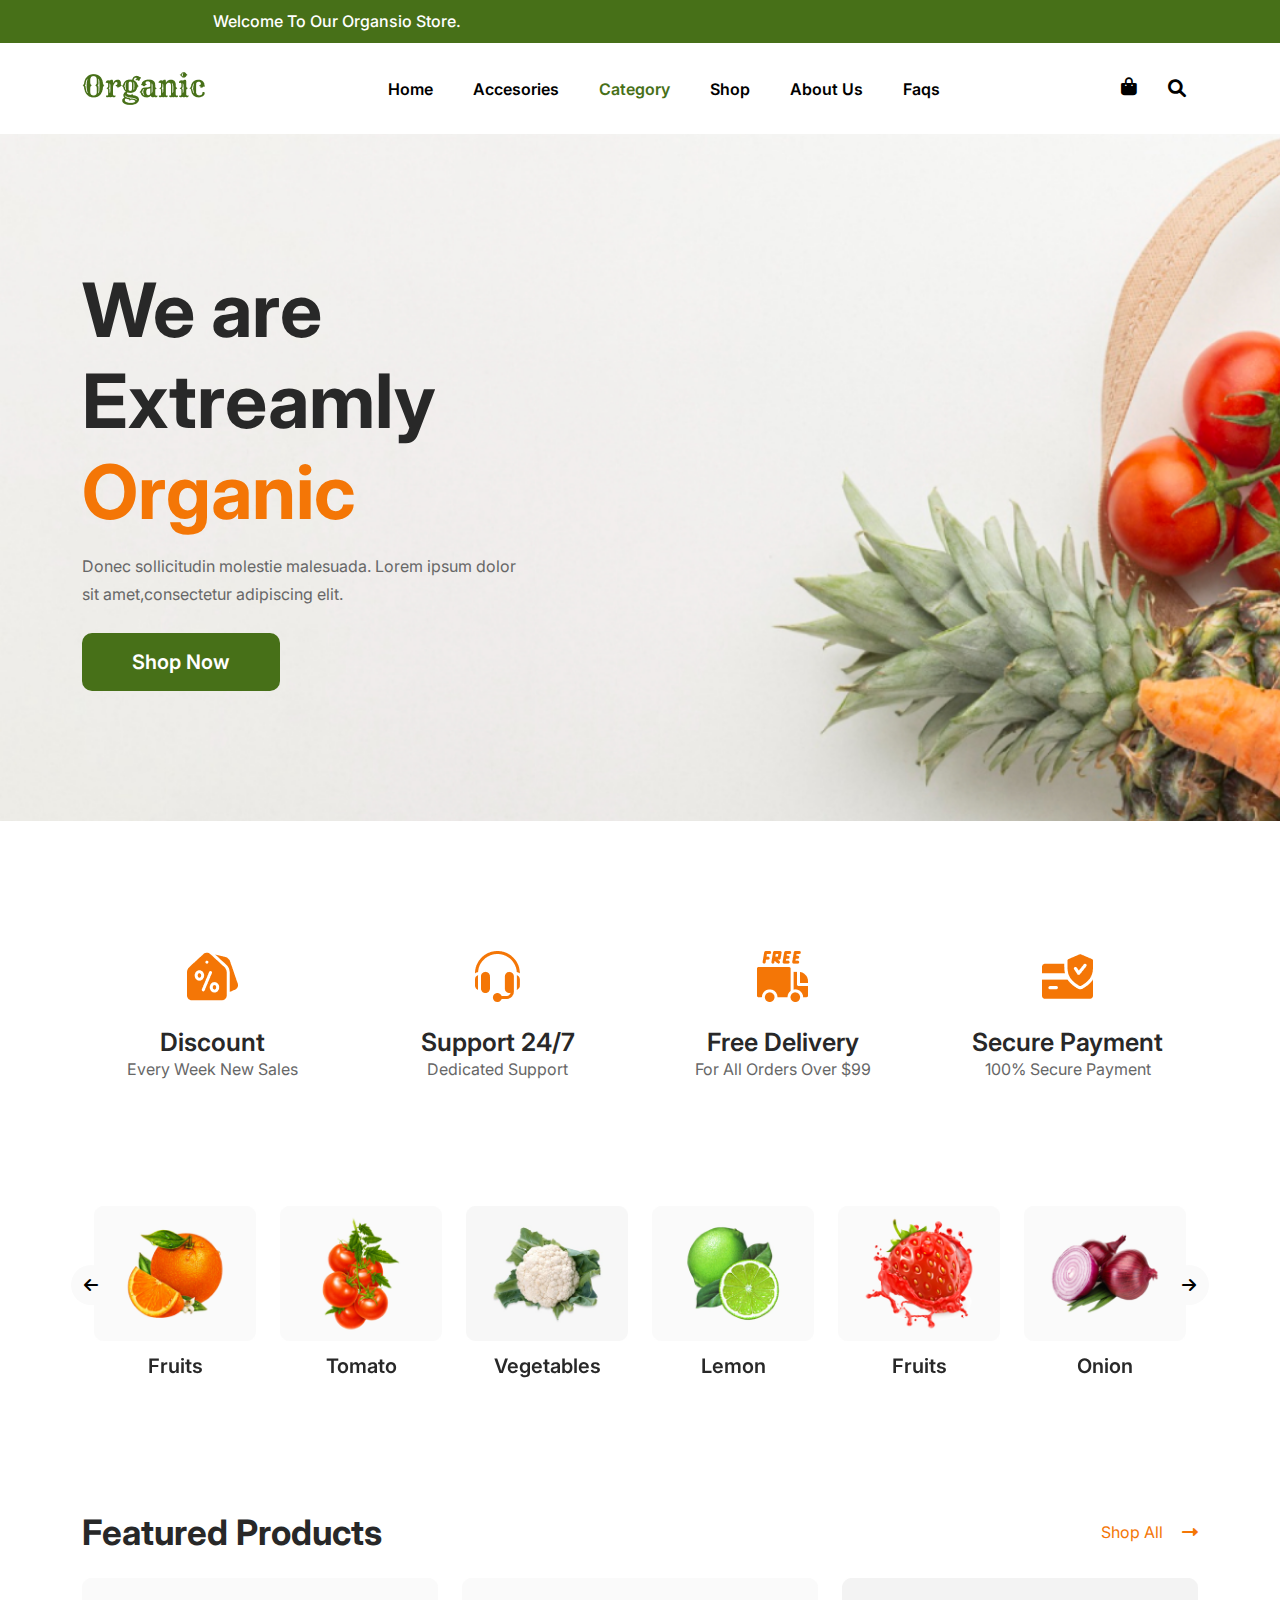
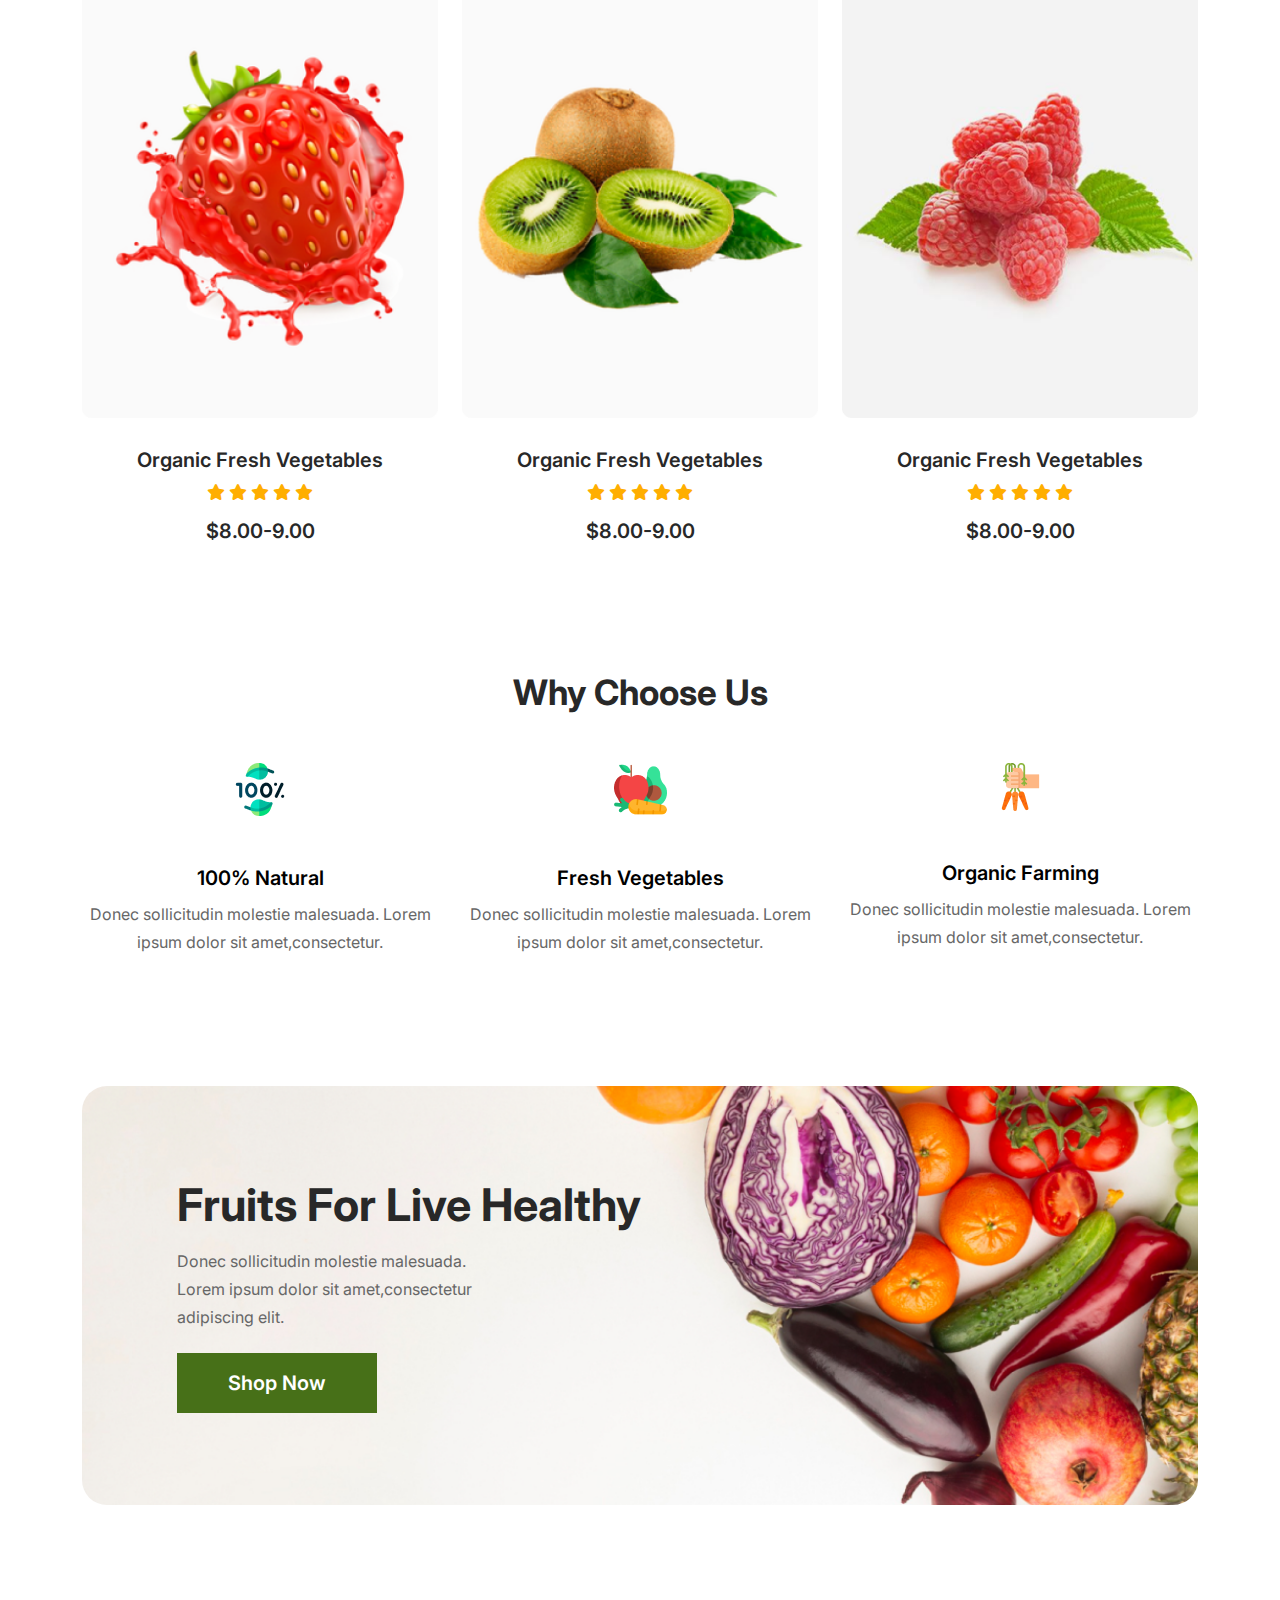
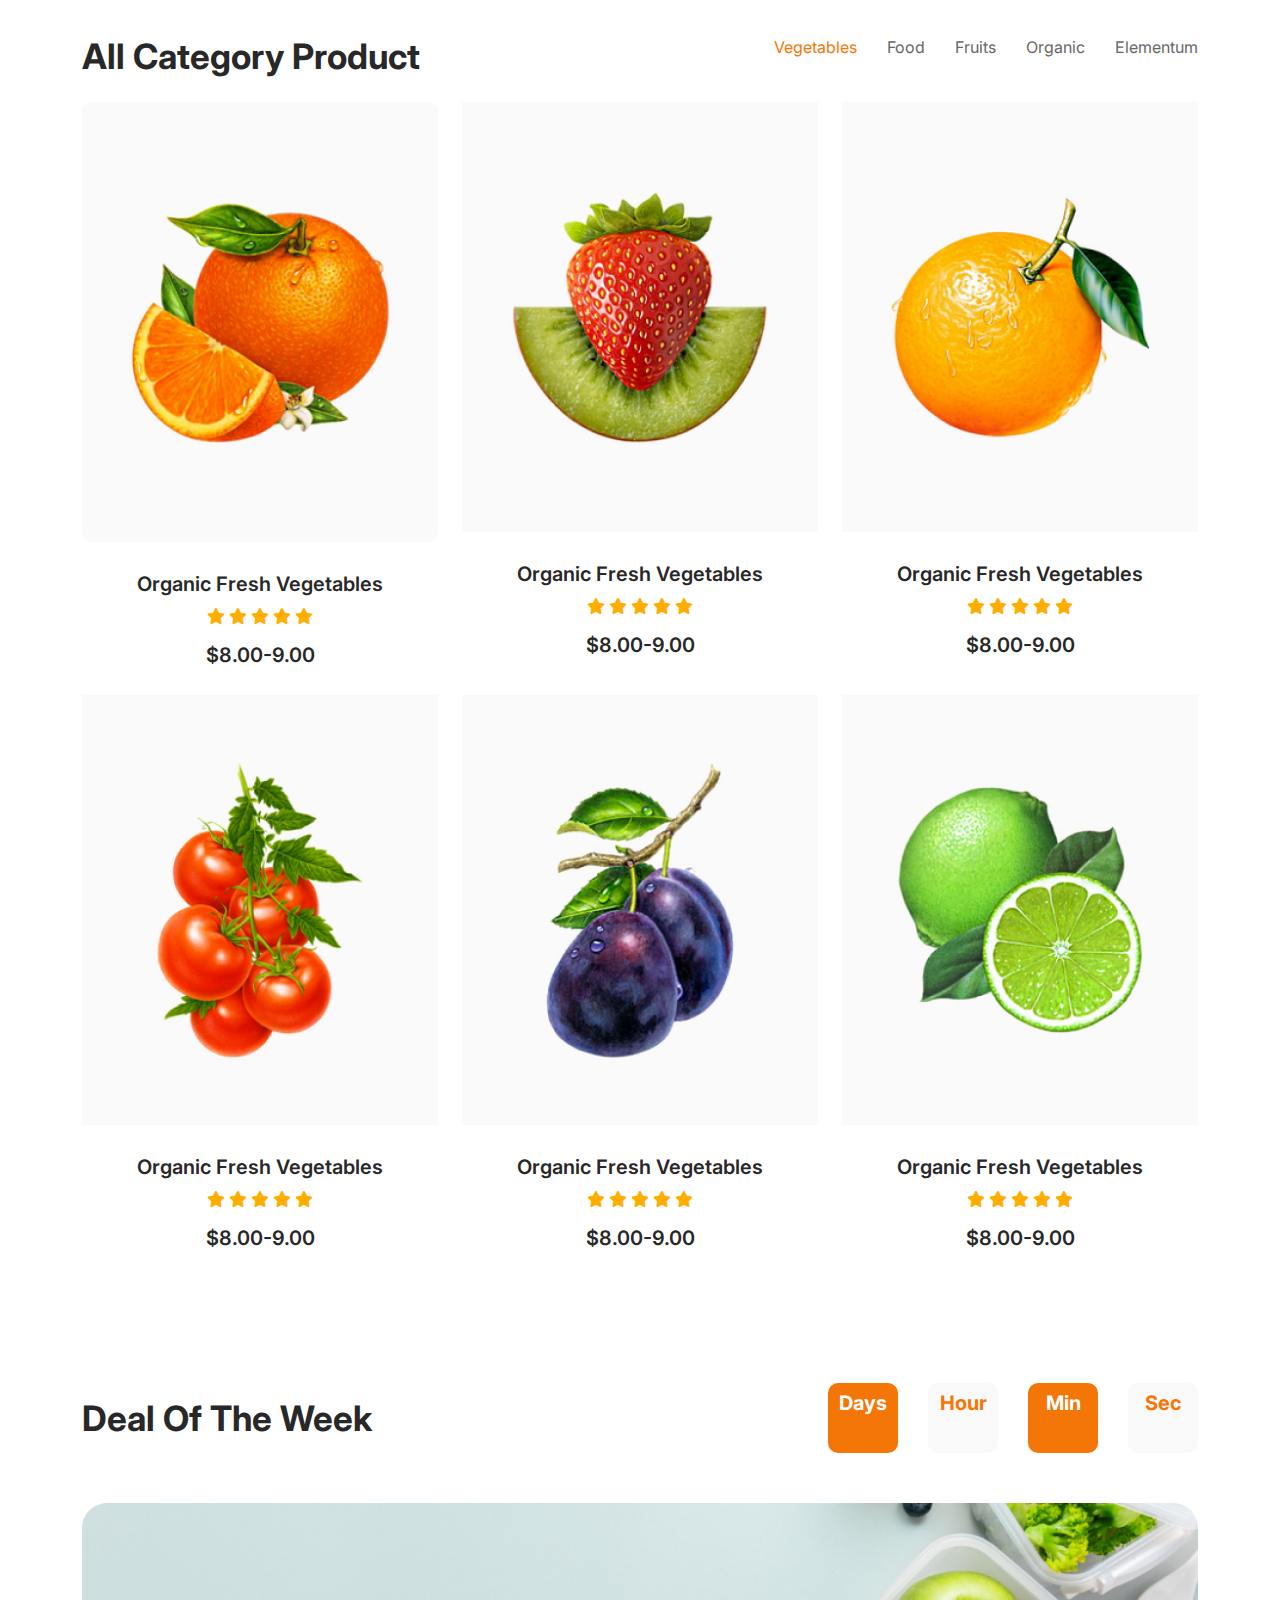
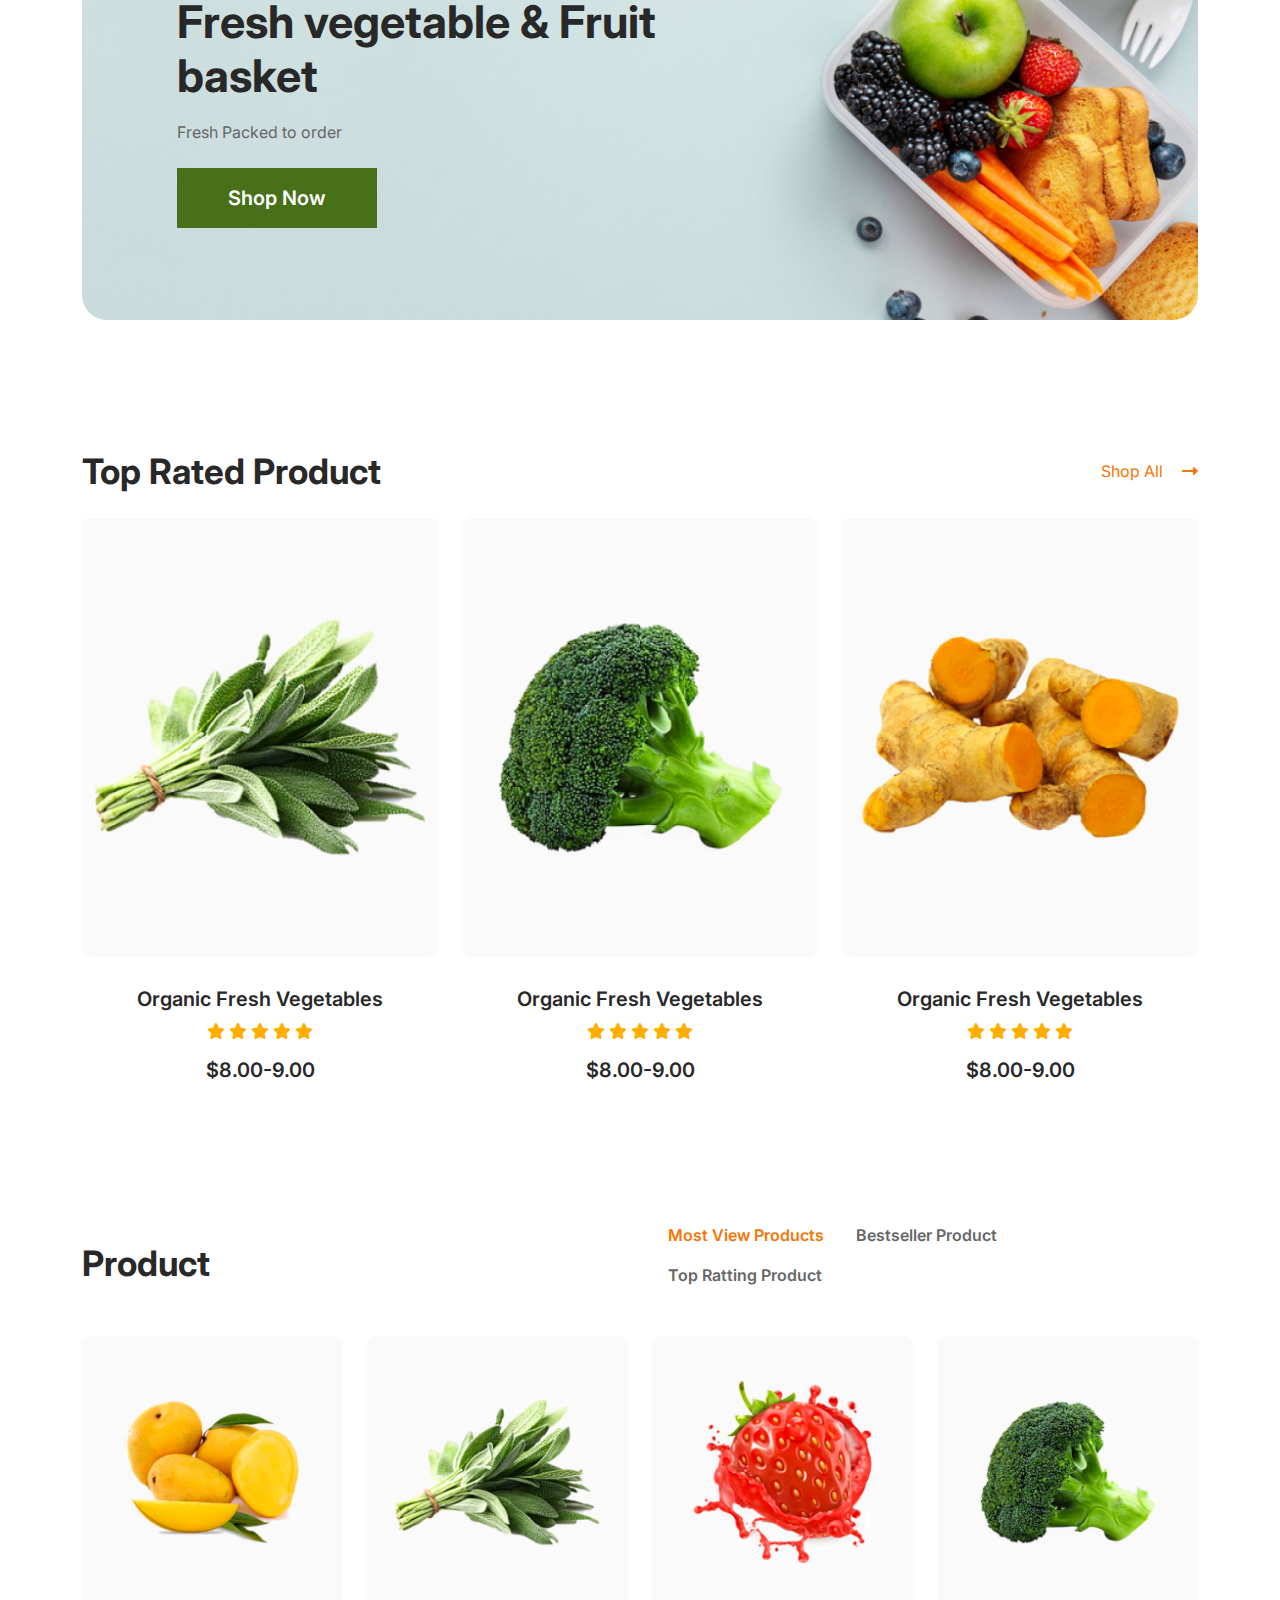
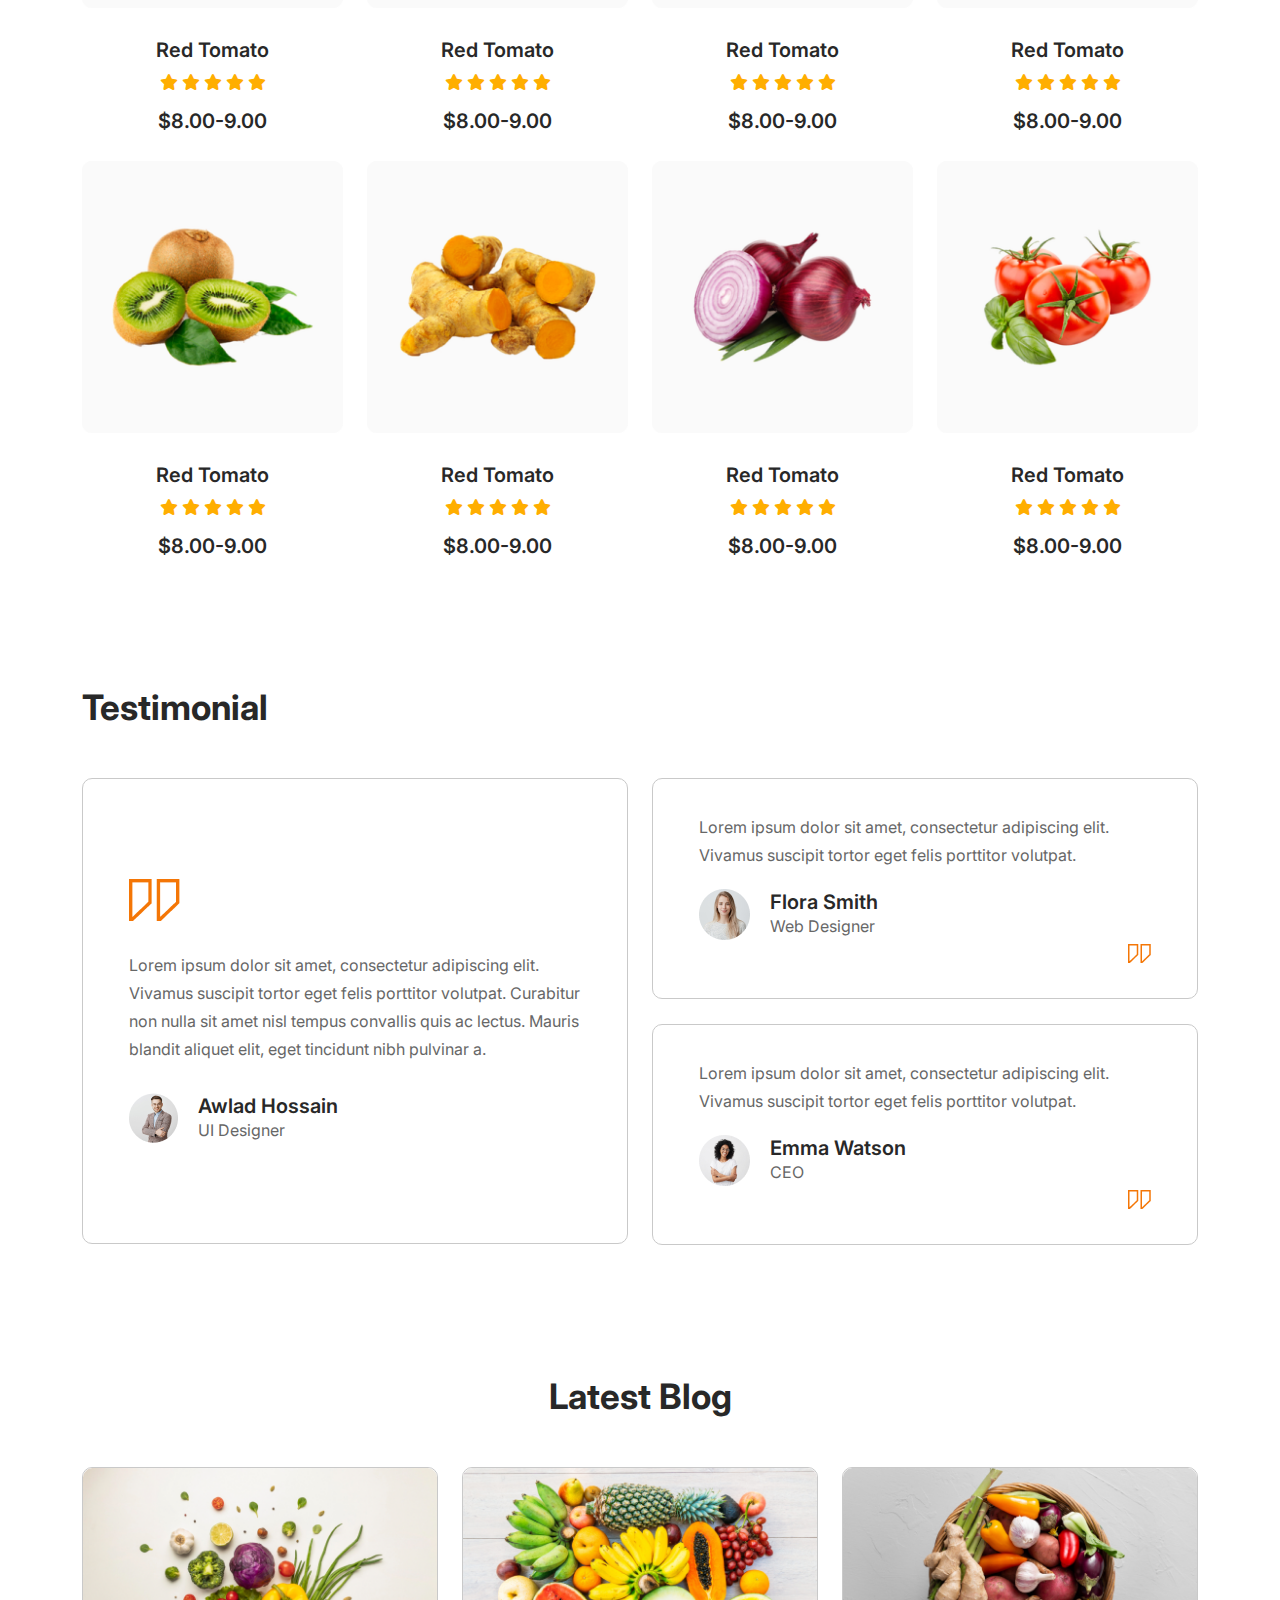
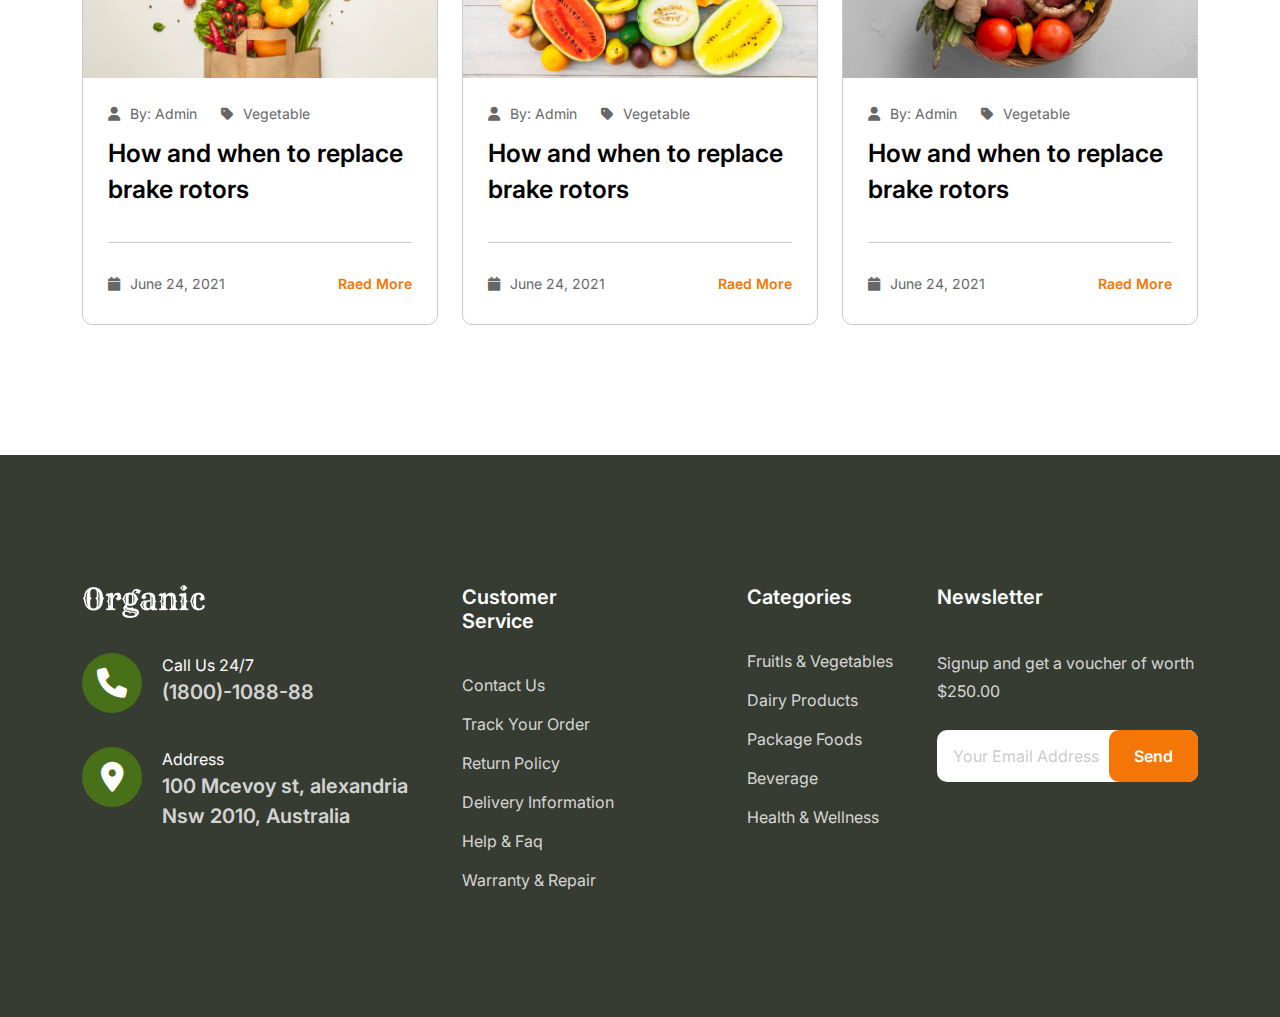
<file: category.html>
<!DOCTYPE html>
<html lang="en">

<head>
  <meta charset="UTF-8">
  <meta http-equiv="X-UA-Compatible" content="IE=edge">
  <meta name="viewport" content="width=device-width, initial-scale=1.0">
  <title>Organic । Category</title>
  <link rel="stylesheet" href="css/style.css">
  <link rel="shortcut icon" href="images/fav2.png" type="image/x-icon">
  <link href="https://fonts.googleapis.com/css2?family=Inter:wght@100;200;300;400;500;600;700;800;900&display=swap"
    rel="stylesheet">
  <link rel="stylesheet" href="css/all.min.css">
  <link rel="stylesheet" href="css/bootstrap.min.css">
  <link rel="stylesheet" href="css/slick.css">
  <link rel="stylesheet" href="css/style.css">
  <link rel="stylesheet" href="css/responsive.css">
</head>

<body>

  <!-- backtotop start -->
  <div class="backtotop">
    <i class="fa-solid fa-angle-up"></i>
  </div>
  <!-- backtotop end -->

  <!-- header part start -->
  <header>
    <div class="row mx-0">
      <div class="col-lg-10 offset-lg-2 px-0">
        <div class="header_text">
          <h2>Welcome To Our Organsio Store.</h2>
        </div>
      </div>
    </div>
  </header>
  <!-- header part end -->



  <!-- navbar part start -->
  <nav class="navbar navbar-expand-lg navbar-light menu p-0">
    <div class="container">
      <a class="navbar-brand p-0" href="#"><img src="images/logo.png" alt="logo"></a>
      <button class="navbar-toggler" type="button" data-bs-toggle="collapse" data-bs-target="#navbarSupportedContent"
        aria-controls="navbarSupportedContent" aria-expanded="false" aria-label="Toggle navigation">
        <span class="navbar-toggler-icon"></span>
      </button>
      <div class="collapse navbar-collapse" id="navbarSupportedContent">
        <ul class="navbar-nav mx-auto mb-2 mb-lg-0">
          <li class="nav-item">
            <a class="nav-link" href="index.html">Home</a>
          </li>
          <li class="nav-item">
            <a class="nav-link" href="accesories.html">accesories</a>
          </li>
          <li class="nav-item">
            <a class="nav-link active" aria-current="page" href="category.html">category</a>
          </li>
          <li class="nav-item">
            <a class="nav-link" href="shop.html">shop</a>
          </li>
          <li class="nav-item">
            <a class="nav-link" href="aboout.html">about us</a>
          </li>
          <li class="nav-item">
            <a class="nav-link" href="faqs.html">faqs</a>
          </li>
        </ul>
        <div class="icons">
          <a href="details.html"><i class="fa-solid fa-bag-shopping"></i></a>
          <button type="button" class="btn btn-primary" data-bs-toggle="modal" data-bs-target="#exampleModal">
            <i class="fa-solid fa-magnifying-glass"></i>
          </button>
        </div>
      </div>
    </div>
  </nav>


  <!-- Modal -->
  <div class="modal fade" id="exampleModal" tabindex="-1" aria-labelledby="exampleModalLabel" aria-hidden="true">
    <div class="modal-dialog">
      <div class="modal-content">
        <div class="modal-header mot">
          <h5 class="modal-title" id="exampleModalLabel">Welcome to <span>Organic</span></h5>
          <button type="button" class="btn-close" data-bs-dismiss="modal" aria-label="Close"></button>
        </div>
        <div class="modal-body moi">
          <input type="search" placeholder="Search Here">
        </div>
        <!-- <div class="modal-footer moc">
          <button type="button" class="btn btn-secondary" data-bs-dismiss="modal">Close</button>
        </div> -->
      </div>
    </div>
  </div>
  <!-- navbar part end -->




  <!-- banner part start  -->
  <section id="cat_banner">
    <div class="container">
      <div class="row">
        <div class="col-lg-5">
          <div class="cat_banner_text">
            <h1>We are Extreamly
              <span>Organic</span></h1>
            <p>Donec sollicitudin molestie malesuada. Lorem ipsum dolor sit amet,consectetur adipiscing elit.</p>
            <a href="shop.html">shop now</a>
          </div>
        </div>
      </div>
    </div>
  </section>
  <!-- banner part end -->


  <!-- service part start -->
  <section id="service">
    <div class="container">
      <div class="row">
        <div class="col-lg-3 col-sm-6 col-md-6">
          <div class="service_item text-center" data-tilt>
            <img src="images/service1.png" class="img-fluid" alt="icon">
            <h2>Discount</h2>
            <p>Every week new sales</p>
          </div>
        </div>
        <div class="col-lg-3 col-sm-6 col-md-6">
          <div class="service_item text-center" data-tilt>
            <img src="images/service2.png" class="img-fluid" alt="icon">
            <h2>support 24/7</h2>
            <p>dedicated support</p>
          </div>
        </div>
        <div class="col-lg-3 col-sm-6 col-md-6">
          <div class="service_item text-center" data-tilt>
            <img src="images/service3.png" class="img-fluid" alt="icon">
            <h2>free delivery</h2>
            <p>for all orders over $99</p>
          </div>
        </div>
        <div class="col-lg-3 col-sm-6 col-md-6">
          <div class="service_item text-center" data-tilt>
            <img src="images/service4.png" class="img-fluid" alt="icon">
            <h2>secure payment</h2>
            <p>100% secure payment</p>
          </div>
        </div>
      </div>
    </div>
  </section>
  <!-- service part end -->



  <!-- slider part start -->
  <section id="cat_slider">
    <div class="container">
      <div class="cat_slider_main">
        <div class="col-lg-2">
          <div class="cats_item text-center">
            <img src="images/cs1.png" class="w-100 img-fluid" alt="fruit">
            <p>fruits</p>
          </div>
        </div>
        <div class="col-lg-2">
          <div class="cats_item text-center">
            <img src="images/cs2.png" class="w-100 img-fluid" alt="fruit">
            <p>tomato</p>
          </div>
        </div>
        <div class="col-lg-2">
          <div class="cats_item text-center">
            <img src="images/cs3.png" class="w-100 img-fluid" alt="fruit">
            <p>Vegetables</p>
          </div>
        </div>
        <div class="col-lg-2">
          <div class="cats_item text-center">
            <img src="images/cs4.png" class="w-100 img-fluid" alt="fruit">
            <p>lemon</p>
          </div>
        </div>
        <div class="col-lg-2">
          <div class="cats_item text-center">
            <img src="images/cs5.png" class="w-100 img-fluid" alt="fruit">
            <p>fruits</p>
          </div>
        </div>
        <div class="col-lg-2">
          <div class="cats_item text-center">
            <img src="images/cs6.png" class="w-100 img-fluid" alt="fruit">
            <p>onion</p>
          </div>
        </div>
        <div class="col-lg-2">
          <div class="cats_item text-center">
            <img src="images/cs1.png" class="w-100 img-fluid" alt="fruit">
            <p>fruits</p>
          </div>
        </div>
        <div class="col-lg-2">
          <div class="cats_item text-center">
            <img src="images/cs2.png" class="w-100 img-fluid" alt="fruit">
            <p>tomato</p>
          </div>
        </div>
        <div class="col-lg-2">
          <div class="cats_item text-center">
            <img src="images/cs3.png" class="w-100 img-fluid" alt="fruit">
            <p>Vegetables</p>
          </div>
        </div>
        <div class="col-lg-2">
          <div class="cats_item text-center">
            <img src="images/cs4.png" class="w-100 img-fluid" alt="fruit">
            <p>lemon</p>
          </div>
        </div>
        <div class="col-lg-2">
          <div class="cats_item text-center">
            <img src="images/cs5.png" class="w-100 img-fluid" alt="fruit">
            <p>fruits</p>
          </div>
        </div>
        <div class="col-lg-2">
          <div class="cats_item text-center">
            <img src="images/cs6.png" class="w-100 img-fluid" alt="fruit">
            <p>onion</p>
          </div>
        </div>
      </div>
    </div>
  </section>
  <!-- slider part end -->



  <!-- features products part start -->
  <section id="cat_fp">
    <div class="container">
      <div class="row align-items-center">
        <div class="col-lg-6 col-12 col-sm-12 sol-md-12">
          <div class="cat_fp_head">
            <h2>Featured Products</h2>
          </div>
        </div>
        <div class="col-lg-6 col-12 col-sm-12 sol-md-12">
          <div class="cat_fp_head_btn text-end">
            <a href="shop.html">shop all <i class="fa-solid fa-right-long"></i></a>
          </div>
        </div>
      </div>

      <div class="row justify-content-center">
        <div class="col-lg-4 col-sm-6 col-md-6">
          <div class="accetp_item text-center" data-tilt>
            <div class="accetp_img">
              <img src="images/catfp1.png" class="w-100 img-fluid" alt="fruit">
              <div class="accetp_ol catfp_ol">
                <a href="details.html"><i class="fa-solid fa-heart"></i></a>
                <a href="shop.html"><i class="fa-solid fa-magnifying-glass"></i></a>
                <a href="shop.html"><i class="fa-solid fa-shuffle"></i></a>
                <a href="details.html"><i class="fa-solid fa-bag-shopping"></i></a>
              </div>
            </div>
            <h2>Organic Fresh Vegetables</h2>
            <i class="fa-solid fa-star"></i>
            <i class="fa-solid fa-star"></i>
            <i class="fa-solid fa-star"></i>
            <i class="fa-solid fa-star"></i>
            <i class="fa-solid fa-star"></i>
            <p>$8.00-9.00</p>
          </div>

        </div>

        <div class="col-lg-4 col-sm-6 col-md-6">
          <div class="accetp_item text-center" data-tilt>
            <div class="accetp_img">
              <img src="images/catfp2.png" class="w-100 img-fluid" alt="fruit">
              <div class="accetp_ol catfp_ol">
                <a href="details.html"><i class="fa-solid fa-heart"></i></a>
                <a href="shop.html"><i class="fa-solid fa-magnifying-glass"></i></a>
                <a href="shop.html"><i class="fa-solid fa-shuffle"></i></a>
                <a href="details.html"><i class="fa-solid fa-bag-shopping"></i></a>
              </div>
            </div>
            <h2>Organic Fresh Vegetables</h2>
            <i class="fa-solid fa-star"></i>
            <i class="fa-solid fa-star"></i>
            <i class="fa-solid fa-star"></i>
            <i class="fa-solid fa-star"></i>
            <i class="fa-solid fa-star"></i>
            <p>$8.00-9.00</p>
          </div>
        </div>
        <div class="col-lg-4 col-sm-6 col-md-6">
          <div class="accetp_item text-center" data-tilt>
            <div class="accetp_img">
              <img src="images/catfp3.png" class="w-100 img-fluid" alt="fruit">
              <div class="accetp_ol catfp_ol">
                <a href="details.html"><i class="fa-solid fa-heart"></i></a>
                <a href="shop.html"><i class="fa-solid fa-magnifying-glass"></i></a>
                <a href="shop.html"><i class="fa-solid fa-shuffle"></i></a>
                <a href="details.html"><i class="fa-solid fa-bag-shopping"></i></a>
              </div>
            </div>
            <h2>Organic Fresh Vegetables</h2>
            <i class="fa-solid fa-star"></i>
            <i class="fa-solid fa-star"></i>
            <i class="fa-solid fa-star"></i>
            <i class="fa-solid fa-star"></i>
            <i class="fa-solid fa-star"></i>
            <p>$8.00-9.00</p>
          </div>
        </div>
      </div>

    </div>
    </div>
  </section>
  <!-- features products part end -->


  <!-- choose part start  -->
  <section id="choose">
    <div class="container">
      <div class="row">
        <div class="col-lg-12">
          <div class="choose_head text-center">
            <h2>why choose us</h2>
          </div>
        </div>
      </div>

      <div class="row justify-content-center">
        <div class="col-lg-4 col-sm-6 col-md-6">
          <div class="choose_item text-center">
            <img src="images/choose1.png" class="img-fluid" alt="">
            <h2>100% Natural</h2>
            <p>Donec sollicitudin molestie malesuada. Lorem ipsum dolor sit amet,consectetur.</p>
          </div>
        </div>
        <div class="col-lg-4 col-sm-6 col-md-6">
          <div class="choose_item text-center">
            <img src="images/choose2.png" class="img-fluid" alt="">
            <h2>Fresh Vegetables</h2>
            <p>Donec sollicitudin molestie malesuada. Lorem ipsum dolor sit amet,consectetur.</p>
          </div>
        </div>
        <div class="col-lg-4 col-sm-6 col-md-6">
          <div class="choose_item text-center">
            <img src="images/choose3.png" class="img-fluid" alt="">
            <h2>Organic Farming</h2>
            <p>Donec sollicitudin molestie malesuada. Lorem ipsum dolor sit amet,consectetur.</p>
          </div>
        </div>
      </div>
    </div>
  </section>
  <!-- choose part end -->



  <!-- live part start -->
  <section id="acce_live">
    <div class="container">
      <div class="row">
        <div class="col-lg-12">
          <div class="acce_live">
            <div class="row">
              <div class="col-lg-6 offset-lg-1">
                <h2>Fruits For Live Healthy</h2>
                <p>Donec sollicitudin molestie malesuada. Lorem ipsum dolor sit amet,consectetur adipiscing elit.</p>
                <a href="shop.html">shop now</a>
              </div>
            </div>
          </div>
        </div>
      </div>
    </div>
  </section>
  <!-- live part end -->










  <!-- category product start -->
  <section id="cat_product">
    <div class="container">
      <div class="row justify-content-between">
        <div class="col-lg-4 col-12 col-sm-12 col-md-12">
          <div class="catp_head">
            <h2>all category product</h2>
          </div>
        </div>
        <div class="col-lg-6 col-12 col-sm-12 col-md-12">
          <div class="catp_btn d-flex justify-content-end">
            <ul class="nav nav-pills cp_btn_slider" id="pills-tab" role="tablist">
              <li class="nav-item" role="presentation">
                <button class="nav-link active" id="pills-home-tab" data-bs-toggle="pill" data-bs-target="#pills-home"
                  type="button" role="tab" aria-controls="pills-home" aria-selected="true">Vegetables</button>
              </li>
              <li class="nav-item" role="presentation">
                <button class="nav-link" id="pills-profile-tab" data-bs-toggle="pill" data-bs-target="#pills-profile"
                  type="button" role="tab" aria-controls="pills-profile" aria-selected="false">food</button>
              </li>
              <li class="nav-item" role="presentation">
                <button class="nav-link" id="pills-contact-tab" data-bs-toggle="pill" data-bs-target="#pills-contact"
                  type="button" role="tab" aria-controls="pills-contact" aria-selected="false">fruits</button>
              </li>
              <li class="nav-item" role="presentation">
                <button class="nav-link" id="pills-o-tab" data-bs-toggle="pill" data-bs-target="#pills-o" type="button"
                  role="tab" aria-controls="pills-o" aria-selected="false">organic</button>
              </li>
              <li class="nav-item" role="presentation">
                <button class="nav-link" id="pills-e-tab" data-bs-toggle="pill" data-bs-target="#pills-e" type="button"
                  role="tab" aria-controls="pills-e" aria-selected="false">Elementum</button>
              </li>
            </ul>
          </div>
        </div>
      </div>

      <div class="row">
        <div class="col-lg-12">
          <div class="tab-content" id="pills-tabContent">
            <div class="tab-pane fade show active" id="pills-home" role="tabpanel" aria-labelledby="pills-home-tab">

              <div class="row">

                <div class="col-lg-4">
                  <div class="accetp_item text-center" data-tilt>
                    <div class="accetp_img">
                      <img src="images/acp1.png" class="w-100 img-fluid" alt="fruit">
                      <div class="accetp_ol catfp_ol">
                        <a href="details.html"><i class="fa-solid fa-heart"></i></a>
                        <a href="shop.html"><i class="fa-solid fa-magnifying-glass"></i></a>
                        <a href="shop.html"><i class="fa-solid fa-shuffle"></i></a>
                        <a href="details.html"><i class="fa-solid fa-bag-shopping"></i></a>
                      </div>
                    </div>
                    <h2>Organic Fresh Vegetables</h2>
                    <i class="fa-solid fa-star"></i>
                    <i class="fa-solid fa-star"></i>
                    <i class="fa-solid fa-star"></i>
                    <i class="fa-solid fa-star"></i>
                    <i class="fa-solid fa-star"></i>
                    <p>$8.00-9.00</p>
                  </div>

                </div>
                <div class="col-lg-4">
                  <div class="accetp_item text-center" data-tilt>
                    <div class="accetp_img">
                      <img src="images/acce-tp1.png" class="w-100 img-fluid" alt="fruit">
                      <div class="accetp_ol catfp_ol">
                        <a href="details.html"><i class="fa-solid fa-heart"></i></a>
                        <a href="shop.html"><i class="fa-solid fa-magnifying-glass"></i></a>
                        <a href="shop.html"><i class="fa-solid fa-shuffle"></i></a>
                        <a href="details.html"><i class="fa-solid fa-bag-shopping"></i></a>
                      </div>
                    </div>
                    <h2>Organic Fresh Vegetables</h2>
                    <i class="fa-solid fa-star"></i>
                    <i class="fa-solid fa-star"></i>
                    <i class="fa-solid fa-star"></i>
                    <i class="fa-solid fa-star"></i>
                    <i class="fa-solid fa-star"></i>
                    <p>$8.00-9.00</p>
                  </div>
                </div>
                <div class="col-lg-4">
                  <div class="accetp_item text-center" data-tilt>
                    <div class="accetp_img">
                      <img src="images/acce-tp3.png" class="w-100 img-fluid" alt="fruit">
                      <div class="accetp_ol catfp_ol">
                        <a href="details.html"><i class="fa-solid fa-heart"></i></a>
                        <a href="shop.html"><i class="fa-solid fa-magnifying-glass"></i></a>
                        <a href="shop.html"><i class="fa-solid fa-shuffle"></i></a>
                        <a href="details.html"><i class="fa-solid fa-bag-shopping"></i></a>
                      </div>
                    </div>
                    <h2>Organic Fresh Vegetables</h2>
                    <i class="fa-solid fa-star"></i>
                    <i class="fa-solid fa-star"></i>
                    <i class="fa-solid fa-star"></i>
                    <i class="fa-solid fa-star"></i>
                    <i class="fa-solid fa-star"></i>
                    <p>$8.00-9.00</p>
                  </div>
                </div>
                <div class="col-lg-4">
                  <div class="accetp_item text-center" data-tilt>
                    <div class="accetp_img">
                      <img src="images/acce-tp6.png" class="w-100 img-fluid" alt="fruit">
                      <div class="accetp_ol catfp_ol">
                        <a href="details.html"><i class="fa-solid fa-heart"></i></a>
                        <a href="shop.html"><i class="fa-solid fa-magnifying-glass"></i></a>
                        <a href="shop.html"><i class="fa-solid fa-shuffle"></i></a>
                        <a href="details.html"><i class="fa-solid fa-bag-shopping"></i></a>
                      </div>
                    </div>
                    <h2>Organic Fresh Vegetables</h2>
                    <i class="fa-solid fa-star"></i>
                    <i class="fa-solid fa-star"></i>
                    <i class="fa-solid fa-star"></i>
                    <i class="fa-solid fa-star"></i>
                    <i class="fa-solid fa-star"></i>
                    <p>$8.00-9.00</p>
                  </div>

                </div>
                <div class="col-lg-4">
                  <div class="accetp_item text-center" data-tilt>
                    <div class="accetp_img">
                      <img src="images/acce-tp4.png" class="w-100 img-fluid" alt="fruit">
                      <div class="accetp_ol catfp_ol">
                        <a href="details.html"><i class="fa-solid fa-heart"></i></a>
                        <a href="shop.html"><i class="fa-solid fa-magnifying-glass"></i></a>
                        <a href="shop.html"><i class="fa-solid fa-shuffle"></i></a>
                        <a href="details.html"><i class="fa-solid fa-bag-shopping"></i></a>
                      </div>
                    </div>
                    <h2>Organic Fresh Vegetables</h2>
                    <i class="fa-solid fa-star"></i>
                    <i class="fa-solid fa-star"></i>
                    <i class="fa-solid fa-star"></i>
                    <i class="fa-solid fa-star"></i>
                    <i class="fa-solid fa-star"></i>
                    <p>$8.00-9.00</p>
                  </div>
                </div>
                <div class="col-lg-4">
                  <div class="accetp_item text-center" data-tilt>
                    <div class="accetp_img">
                      <img src="images/acce-tp2.png" class="w-100 img-fluid" alt="fruit">
                      <div class="accetp_ol catfp_ol">
                        <a href="details.html"><i class="fa-solid fa-heart"></i></a>
                        <a href="shop.html"><i class="fa-solid fa-magnifying-glass"></i></a>
                        <a href="shop.html"><i class="fa-solid fa-shuffle"></i></a>
                        <a href="details.html"><i class="fa-solid fa-bag-shopping"></i></a>
                      </div>
                    </div>
                    <h2>Organic Fresh Vegetables</h2>
                    <i class="fa-solid fa-star"></i>
                    <i class="fa-solid fa-star"></i>
                    <i class="fa-solid fa-star"></i>
                    <i class="fa-solid fa-star"></i>
                    <i class="fa-solid fa-star"></i>
                    <p>$8.00-9.00</p>
                  </div>
                </div>
              </div>
            </div>
            <div class="tab-pane fade" id="pills-profile" role="tabpanel" aria-labelledby="pills-profile-tab">
              <div class="row">
                <div class="col-lg-4">
                  <div class="accetp_item text-center" data-tilt>
                    <div class="accetp_img">
                      <img src="images/acce-tp6.png" class="w-100 img-fluid" alt="fruit">
                      <div class="accetp_ol catfp_ol">
                        <a href="details.html"><i class="fa-solid fa-heart"></i></a>
                        <a href="shop.html"><i class="fa-solid fa-magnifying-glass"></i></a>
                        <a href="shop.html"><i class="fa-solid fa-shuffle"></i></a>
                        <a href="details.html"><i class="fa-solid fa-bag-shopping"></i></a>
                      </div>
                    </div>
                    <h2>Organic Fresh Vegetables</h2>
                    <i class="fa-solid fa-star"></i>
                    <i class="fa-solid fa-star"></i>
                    <i class="fa-solid fa-star"></i>
                    <i class="fa-solid fa-star"></i>
                    <i class="fa-solid fa-star"></i>
                    <p>$8.00-9.00</p>
                  </div>

                </div>
                <div class="col-lg-4">
                  <div class="accetp_item text-center" data-tilt>
                    <div class="accetp_img">
                      <img src="images/acce-tp4.png" class="w-100 img-fluid" alt="fruit">
                      <div class="accetp_ol catfp_ol">
                        <a href="details.html"><i class="fa-solid fa-heart"></i></a>
                        <a href="shop.html"><i class="fa-solid fa-magnifying-glass"></i></a>
                        <a href="shop.html"><i class="fa-solid fa-shuffle"></i></a>
                        <a href="details.html"><i class="fa-solid fa-bag-shopping"></i></a>
                      </div>
                    </div>
                    <h2>Organic Fresh Vegetables</h2>
                    <i class="fa-solid fa-star"></i>
                    <i class="fa-solid fa-star"></i>
                    <i class="fa-solid fa-star"></i>
                    <i class="fa-solid fa-star"></i>
                    <i class="fa-solid fa-star"></i>
                    <p>$8.00-9.00</p>
                  </div>
                </div>
                <div class="col-lg-4">
                  <div class="accetp_item text-center" data-tilt>
                    <div class="accetp_img">
                      <img src="images/acce-tp2.png" class="w-100 img-fluid" alt="fruit">
                      <div class="accetp_ol catfp_ol">
                        <a href="details.html"><i class="fa-solid fa-heart"></i></a>
                        <a href="shop.html"><i class="fa-solid fa-magnifying-glass"></i></a>
                        <a href="shop.html"><i class="fa-solid fa-shuffle"></i></a>
                        <a href="details.html"><i class="fa-solid fa-bag-shopping"></i></a>
                      </div>
                    </div>
                    <h2>Organic Fresh Vegetables</h2>
                    <i class="fa-solid fa-star"></i>
                    <i class="fa-solid fa-star"></i>
                    <i class="fa-solid fa-star"></i>
                    <i class="fa-solid fa-star"></i>
                    <i class="fa-solid fa-star"></i>
                    <p>$8.00-9.00</p>
                  </div>
                </div>
              </div>
            </div>
            <div class="tab-pane fade" id="pills-contact" role="tabpanel" aria-labelledby="pills-contact-tab">
              <div class="row">
                <div class="col-lg-4">
                  <div class="accetp_item text-center" data-tilt>
                    <div class="accetp_img">
                      <img src="images/acp1.png" class="w-100 img-fluid" alt="fruit">
                      <div class="accetp_ol catfp_ol">
                        <a href="details.html"><i class="fa-solid fa-heart"></i></a>
                        <a href="shop.html"><i class="fa-solid fa-magnifying-glass"></i></a>
                        <a href="shop.html"><i class="fa-solid fa-shuffle"></i></a>
                        <a href="details.html"><i class="fa-solid fa-bag-shopping"></i></a>
                      </div>
                    </div>
                    <h2>Organic Fresh Vegetables</h2>
                    <i class="fa-solid fa-star"></i>
                    <i class="fa-solid fa-star"></i>
                    <i class="fa-solid fa-star"></i>
                    <i class="fa-solid fa-star"></i>
                    <i class="fa-solid fa-star"></i>
                    <p>$8.00-9.00</p>
                  </div>

                </div>
                <div class="col-lg-4">
                  <div class="accetp_item text-center" data-tilt>
                    <div class="accetp_img">
                      <img src="images/acce-tp1.png" class="w-100 img-fluid" alt="fruit">
                      <div class="accetp_ol catfp_ol">
                        <a href="details.html"><i class="fa-solid fa-heart"></i></a>
                        <a href="shop.html"><i class="fa-solid fa-magnifying-glass"></i></a>
                        <a href="shop.html"><i class="fa-solid fa-shuffle"></i></a>
                        <a href="details.html"><i class="fa-solid fa-bag-shopping"></i></a>
                      </div>
                    </div>
                    <h2>Organic Fresh Vegetables</h2>
                    <i class="fa-solid fa-star"></i>
                    <i class="fa-solid fa-star"></i>
                    <i class="fa-solid fa-star"></i>
                    <i class="fa-solid fa-star"></i>
                    <i class="fa-solid fa-star"></i>
                    <p>$8.00-9.00</p>
                  </div>
                </div>
                <div class="col-lg-4">
                  <div class="accetp_item text-center" data-tilt>
                    <div class="accetp_img">
                      <img src="images/acce-tp3.png" class="w-100 img-fluid" alt="fruit">
                      <div class="accetp_ol catfp_ol">
                        <a href="details.html"><i class="fa-solid fa-heart"></i></a>
                        <a href="shop.html"><i class="fa-solid fa-magnifying-glass"></i></a>
                        <a href="shop.html"><i class="fa-solid fa-shuffle"></i></a>
                        <a href="details.html"><i class="fa-solid fa-bag-shopping"></i></a>
                      </div>
                    </div>
                    <h2>Organic Fresh Vegetables</h2>
                    <i class="fa-solid fa-star"></i>
                    <i class="fa-solid fa-star"></i>
                    <i class="fa-solid fa-star"></i>
                    <i class="fa-solid fa-star"></i>
                    <i class="fa-solid fa-star"></i>
                    <p>$8.00-9.00</p>
                  </div>
                </div>
              </div>
            </div>
            <div class="tab-pane fade" id="pills-o" role="tabpanel" aria-labelledby="pills-o-tab">
              <div class="row">
                <div class="col-lg-4">
                  <div class="accetp_item text-center" data-tilt>
                    <div class="accetp_img">
                      <img src="images/acce-tp3.png" class="w-100 img-fluid" alt="fruit">
                      <div class="accetp_ol catfp_ol">
                        <a href="details.html"><i class="fa-solid fa-heart"></i></a>
                        <a href="shop.html"><i class="fa-solid fa-magnifying-glass"></i></a>
                        <a href="shop.html"><i class="fa-solid fa-shuffle"></i></a>
                        <a href="details.html"><i class="fa-solid fa-bag-shopping"></i></a>
                      </div>
                    </div>
                    <h2>Organic Fresh Vegetables</h2>
                    <i class="fa-solid fa-star"></i>
                    <i class="fa-solid fa-star"></i>
                    <i class="fa-solid fa-star"></i>
                    <i class="fa-solid fa-star"></i>
                    <i class="fa-solid fa-star"></i>
                    <p>$8.00-9.00</p>
                  </div>
                </div>
                <div class="col-lg-4">
                  <div class="accetp_item text-center" data-tilt>
                    <div class="accetp_img">
                      <img src="images/acce-tp6.png" class="w-100 img-fluid" alt="fruit">
                      <div class="accetp_ol catfp_ol">
                        <a href="details.html"><i class="fa-solid fa-heart"></i></a>
                        <a href="shop.html"><i class="fa-solid fa-magnifying-glass"></i></a>
                        <a href="shop.html"><i class="fa-solid fa-shuffle"></i></a>
                        <a href="details.html"><i class="fa-solid fa-bag-shopping"></i></a>
                      </div>
                    </div>
                    <h2>Organic Fresh Vegetables</h2>
                    <i class="fa-solid fa-star"></i>
                    <i class="fa-solid fa-star"></i>
                    <i class="fa-solid fa-star"></i>
                    <i class="fa-solid fa-star"></i>
                    <i class="fa-solid fa-star"></i>
                    <p>$8.00-9.00</p>
                  </div>

                </div>
                <div class="col-lg-4">
                  <div class="accetp_item text-center" data-tilt>
                    <div class="accetp_img">
                      <img src="images/acce-tp4.png" class="w-100 img-fluid" alt="fruit">
                      <div class="accetp_ol catfp_ol">
                        <a href="details.html"><i class="fa-solid fa-heart"></i></a>
                        <a href="shop.html"><i class="fa-solid fa-magnifying-glass"></i></a>
                        <a href="shop.html"><i class="fa-solid fa-shuffle"></i></a>
                        <a href="details.html"><i class="fa-solid fa-bag-shopping"></i></a>
                      </div>
                    </div>
                    <h2>Organic Fresh Vegetables</h2>
                    <i class="fa-solid fa-star"></i>
                    <i class="fa-solid fa-star"></i>
                    <i class="fa-solid fa-star"></i>
                    <i class="fa-solid fa-star"></i>
                    <i class="fa-solid fa-star"></i>
                    <p>$8.00-9.00</p>
                  </div>
                </div>
                <div class="col-lg-4">
                  <div class="accetp_item text-center" data-tilt>
                    <div class="accetp_img">
                      <img src="images/acce-tp2.png" class="w-100 img-fluid" alt="fruit">
                      <div class="accetp_ol catfp_ol">
                        <a href="details.html"><i class="fa-solid fa-heart"></i></a>
                        <a href="shop.html"><i class="fa-solid fa-magnifying-glass"></i></a>
                        <a href="shop.html"><i class="fa-solid fa-shuffle"></i></a>
                        <a href="details.html"><i class="fa-solid fa-bag-shopping"></i></a>
                      </div>
                    </div>
                    <h2>Organic Fresh Vegetables</h2>
                    <i class="fa-solid fa-star"></i>
                    <i class="fa-solid fa-star"></i>
                    <i class="fa-solid fa-star"></i>
                    <i class="fa-solid fa-star"></i>
                    <i class="fa-solid fa-star"></i>
                    <p>$8.00-9.00</p>
                  </div>
                </div>
              </div>
            </div>
            <div class="tab-pane fade" id="pills-e" role="tabpanel" aria-labelledby="pills-e-tab">
              <div class="row">
                <div class="col-lg-4">
                  <div class="accetp_item text-center" data-tilt>
                    <div class="accetp_img">
                      <img src="images/acp1.png" class="w-100 img-fluid" alt="fruit">
                      <div class="accetp_ol catfp_ol">
                        <a href="details.html"><i class="fa-solid fa-heart"></i></a>
                        <a href="shop.html"><i class="fa-solid fa-magnifying-glass"></i></a>
                        <a href="shop.html"><i class="fa-solid fa-shuffle"></i></a>
                        <a href="details.html"><i class="fa-solid fa-bag-shopping"></i></a>
                      </div>
                    </div>
                    <h2>Organic Fresh Vegetables</h2>
                    <i class="fa-solid fa-star"></i>
                    <i class="fa-solid fa-star"></i>
                    <i class="fa-solid fa-star"></i>
                    <i class="fa-solid fa-star"></i>
                    <i class="fa-solid fa-star"></i>
                    <p>$8.00-9.00</p>
                  </div>

                </div>
                <div class="col-lg-4">
                  <div class="accetp_item text-center" data-tilt>
                    <div class="accetp_img">
                      <img src="images/acce-tp1.png" class="w-100 img-fluid" alt="fruit">
                      <div class="accetp_ol catfp_ol">
                        <a href="details.html"><i class="fa-solid fa-heart"></i></a>
                        <a href="shop.html"><i class="fa-solid fa-magnifying-glass"></i></a>
                        <a href="shop.html"><i class="fa-solid fa-shuffle"></i></a>
                        <a href="details.html"><i class="fa-solid fa-bag-shopping"></i></a>
                      </div>
                    </div>
                    <h2>Organic Fresh Vegetables</h2>
                    <i class="fa-solid fa-star"></i>
                    <i class="fa-solid fa-star"></i>
                    <i class="fa-solid fa-star"></i>
                    <i class="fa-solid fa-star"></i>
                    <i class="fa-solid fa-star"></i>
                    <p>$8.00-9.00</p>
                  </div>
                </div>
              </div>
            </div>
          </div>
        </div>
      </div>
    </div>
  </section>
  <!-- category product end -->




  <!-- deal part start -->
  <section id="cat_deal">
    <div class="container">
      <div class="row align-items-center">
        <div class="col-lg-6 col-12 col-sm-12 col-md-12">
          <div class="cat_deal_head">
            <h2>Deal of the week</h2>
          </div>
        </div>
        <div class="col-lg-6 col-12 col-sm-12 col-md-12">
          <div class="cat_d_count d-flex justify-content-end">
            <div class="catd_timer">
              <p id="catd1"></p>
              <span>days</span>
            </div>
            <div class="catd_timer for_color">
              <p id="catd2"></p>
              <span>hour</span>
            </div>
            <div class="catd_timer">
              <p id="catd3"></p>
              <span>min</span>
            </div>
            <div class="catd_timer for_color">
              <p id="catd4"></p>
              <span>sec</span>
            </div>
          </div>
        </div>
      </div>
    </div>
  </section>
  <!-- deal part end -->


  <!-- live part start -->
  <section id="acce_live">
    <div class="container">
      <div class="row">
        <div class="col-lg-12">
          <div class="acce_live cat_live">
            <div class="row">
              <div class="col-lg-6 offset-lg-1">
                <h2>Fresh vegetable &
                  Fruit basket</h2>
                <p>Fresh Packed to order</p>
                <a href="shop.html">shop now</a>
              </div>
            </div>
          </div>
        </div>
      </div>
    </div>
  </section>
  <!-- live part end -->


  <!-- top rated products part start -->
  <section id="cat_fp">
    <div class="container">
      <div class="row align-items-center">
        <div class="col-lg-6">
          <div class="cat_fp_head text-capitalize">
            <h2>top rated product</h2>
          </div>
        </div>
        <div class="col-lg-6">
          <div class="cat_fp_head_btn text-end">
            <a href="shop.html">shop all <i class="fa-solid fa-right-long"></i></a>
          </div>
        </div>
      </div>

      <div class="row">
        <div class="col-lg-4 col-sm-6 col-md-6">
          <div class="accetp_item text-center" data-tilt>
            <div class="accetp_img">
              <img src="images/cat_tr1.png" class="w-100 img-fluid" alt="fruit">
              <div class="accetp_ol catfp_ol">
                <a href="details.html"><i class="fa-solid fa-heart"></i></a>
                <a href="shop.html"><i class="fa-solid fa-magnifying-glass"></i></a>
                <a href="shop.html"><i class="fa-solid fa-shuffle"></i></a>
                <a href="details.html"><i class="fa-solid fa-bag-shopping"></i></a>
              </div>
            </div>
            <h2>Organic Fresh Vegetables</h2>
            <i class="fa-solid fa-star"></i>
            <i class="fa-solid fa-star"></i>
            <i class="fa-solid fa-star"></i>
            <i class="fa-solid fa-star"></i>
            <i class="fa-solid fa-star"></i>
            <p>$8.00-9.00</p>
          </div>

        </div>

        <div class="col-lg-4 col-sm-6 col-md-6">
          <div class="accetp_item text-center" data-tilt>
            <div class="accetp_img">
              <img src="images/cat_tr2.png" class="w-100 img-fluid" alt="fruit">
              <div class="accetp_ol catfp_ol">
                <a href="details.html"><i class="fa-solid fa-heart"></i></a>
                <a href="shop.html"><i class="fa-solid fa-magnifying-glass"></i></a>
                <a href="shop.html"><i class="fa-solid fa-shuffle"></i></a>
                <a href="details.html"><i class="fa-solid fa-bag-shopping"></i></a>
              </div>
            </div>
            <h2>Organic Fresh Vegetables</h2>
            <i class="fa-solid fa-star"></i>
            <i class="fa-solid fa-star"></i>
            <i class="fa-solid fa-star"></i>
            <i class="fa-solid fa-star"></i>
            <i class="fa-solid fa-star"></i>
            <p>$8.00-9.00</p>
          </div>
        </div>
        <div class="col-lg-4 col-sm-6 col-md-6">
          <div class="accetp_item text-center" data-tilt>
            <div class="accetp_img">
              <img src="images/cat_tr3.png" class="w-100 img-fluid" alt="fruit">
              <div class="accetp_ol catfp_ol">
                <a href="details.html"><i class="fa-solid fa-heart"></i></a>
                <a href="shop.html"><i class="fa-solid fa-magnifying-glass"></i></a>
                <a href="shop.html"><i class="fa-solid fa-shuffle"></i></a>
                <a href="details.html"><i class="fa-solid fa-bag-shopping"></i></a>
              </div>
            </div>
            <h2>Organic Fresh Vegetables</h2>
            <i class="fa-solid fa-star"></i>
            <i class="fa-solid fa-star"></i>
            <i class="fa-solid fa-star"></i>
            <i class="fa-solid fa-star"></i>
            <i class="fa-solid fa-star"></i>
            <p>$8.00-9.00</p>
          </div>
        </div>
      </div>
    </div>
    </div>
  </section>
  <!-- top rated products part end --






  <!-- product part start -->
  <section id="cate_product">
    <div class="container">
      <div class="row align-items-center">
        <div class="col-lg-6">
          <div class="catep_head">
            <h2>product</h2>
          </div>
        </div>
        <div class="col-lg-6">
          <div class="catep_btn d-flex justify-content-end align-items-center">
            <ul class="nav nav-pills mb-3" id="pills-tab" role="tablist">
              <li class="nav-item" role="presentation">
                <button class="nav-link active" id="pills-mv-tab" data-bs-toggle="pill" data-bs-target="#pills-mv"
                  type="button" role="tab" aria-controls="pills-mv" aria-selected="true">most view products</button>
              </li>
              <li class="nav-item" role="presentation">
                <button class="nav-link" id="pills-tp-tab" data-bs-toggle="pill" data-bs-target="#pills-tp"
                  type="button" role="tab" aria-controls="pills-tp" aria-selected="false">Bestseller Product</button>
              </li>
              <li class="nav-item" role="presentation">
                <button class="nav-link" id="pills-tr-tab" data-bs-toggle="pill" data-bs-target="#pills-tr"
                  type="button" role="tab" aria-controls="pills-tr" aria-selected="false">Top ratting Product</button>
              </li>
            </ul>
          </div>
        </div>
      </div>


      <div class="row">
        <div class="col-lg-12">
          <div class="tab-content" id="pills-tabContent">
            <div class="tab-pane fade show active" id="pills-mv" role="tabpanel" aria-labelledby="pills-mv-tab">
              <div class="row">
                <div class="col-lg-3 col-sm-6 col-md-6">
                  <div class="accetp_item text-center">
                    <div class="accetp_img">
                      <img src="images/catep1.png" class="w-100 img-fluid" alt="fruit">
                      <div class="accetp_ol">
                        <a href="details.html"><i class="fa-solid fa-heart"></i></a>
                        <a href="details.html"><i class="fa-solid fa-bag-shopping"></i></a>
                        <a href="details.html"><i class="fa-solid fa-eye"></i></a>
                      </div>
                    </div>
                    <h2>Red Tomato</h2>
                    <i class="fa-solid fa-star"></i>
                    <i class="fa-solid fa-star"></i>
                    <i class="fa-solid fa-star"></i>
                    <i class="fa-solid fa-star"></i>
                    <i class="fa-solid fa-star"></i>
                    <p>$8.00-9.00</p>
                  </div>
                </div>
                <div class="col-lg-3 col-sm-6 col-md-6">
                  <div class="accetp_item text-center">
                    <div class="accetp_img">
                      <img src="images/catep2.png" class="w-100 img-fluid" alt="fruit">
                      <div class="accetp_ol">
                        <a href="details.html"><i class="fa-solid fa-heart"></i></a>
                        <a href="details.html"><i class="fa-solid fa-bag-shopping"></i></a>
                        <a href="details.html"><i class="fa-solid fa-eye"></i></a>
                      </div>
                    </div>
                    <h2>Red Tomato</h2>
                    <i class="fa-solid fa-star"></i>
                    <i class="fa-solid fa-star"></i>
                    <i class="fa-solid fa-star"></i>
                    <i class="fa-solid fa-star"></i>
                    <i class="fa-solid fa-star"></i>
                    <p>$8.00-9.00</p>
                  </div>
                </div>
                <div class="col-lg-3 col-sm-6 col-md-6">
                  <div class="accetp_item text-center">
                    <div class="accetp_img">
                      <img src="images/catep3.png" class="w-100 img-fluid" alt="fruit">
                      <div class="accetp_ol">
                        <a href="details.html"><i class="fa-solid fa-heart"></i></a>
                        <a href="details.html"><i class="fa-solid fa-bag-shopping"></i></a>
                        <a href="details.html"><i class="fa-solid fa-eye"></i></a>
                      </div>
                    </div>
                    <h2>Red Tomato</h2>
                    <i class="fa-solid fa-star"></i>
                    <i class="fa-solid fa-star"></i>
                    <i class="fa-solid fa-star"></i>
                    <i class="fa-solid fa-star"></i>
                    <i class="fa-solid fa-star"></i>
                    <p>$8.00-9.00</p>
                  </div>
                </div>
                <div class="col-lg-3 col-sm-6 col-md-6">
                  <div class="accetp_item text-center">
                    <div class="accetp_img">
                      <img src="images/catep4.png" class="w-100 img-fluid" alt="fruit">
                      <div class="accetp_ol">
                        <a href="details.html"><i class="fa-solid fa-heart"></i></a>
                        <a href="details.html"><i class="fa-solid fa-bag-shopping"></i></a>
                        <a href="details.html"><i class="fa-solid fa-eye"></i></a>
                      </div>
                    </div>
                    <h2>Red Tomato</h2>
                    <i class="fa-solid fa-star"></i>
                    <i class="fa-solid fa-star"></i>
                    <i class="fa-solid fa-star"></i>
                    <i class="fa-solid fa-star"></i>
                    <i class="fa-solid fa-star"></i>
                    <p>$8.00-9.00</p>
                  </div>
                </div>
                <div class="col-lg-3 col-sm-6 col-md-6">
                  <div class="accetp_item text-center">
                    <div class="accetp_img">
                      <img src="images/catep8.png" class="w-100 img-fluid" alt="fruit">
                      <div class="accetp_ol">
                        <a href="details.html"><i class="fa-solid fa-heart"></i></a>
                        <a href="details.html"><i class="fa-solid fa-bag-shopping"></i></a>
                        <a href="details.html"><i class="fa-solid fa-eye"></i></a>
                      </div>
                    </div>
                    <h2>Red Tomato</h2>
                    <i class="fa-solid fa-star"></i>
                    <i class="fa-solid fa-star"></i>
                    <i class="fa-solid fa-star"></i>
                    <i class="fa-solid fa-star"></i>
                    <i class="fa-solid fa-star"></i>
                    <p>$8.00-9.00</p>
                  </div>
                </div>
                <div class="col-lg-3 col-sm-6 col-md-6">
                  <div class="accetp_item text-center">
                    <div class="accetp_img">
                      <img src="images/catep5.png" class="w-100 img-fluid" alt="fruit">
                      <div class="accetp_ol">
                        <a href="details.html"><i class="fa-solid fa-heart"></i></a>
                        <a href="details.html"><i class="fa-solid fa-bag-shopping"></i></a>
                        <a href="details.html"><i class="fa-solid fa-eye"></i></a>
                      </div>
                    </div>
                    <h2>Red Tomato</h2>
                    <i class="fa-solid fa-star"></i>
                    <i class="fa-solid fa-star"></i>
                    <i class="fa-solid fa-star"></i>
                    <i class="fa-solid fa-star"></i>
                    <i class="fa-solid fa-star"></i>
                    <p>$8.00-9.00</p>
                  </div>
                </div>
                <div class="col-lg-3 col-sm-6 col-md-6">
                  <div class="accetp_item text-center">
                    <div class="accetp_img">
                      <img src="images/catep6.png" class="w-100 img-fluid" alt="fruit">
                      <div class="accetp_ol">
                        <a href="details.html"><i class="fa-solid fa-heart"></i></a>
                        <a href="details.html"><i class="fa-solid fa-bag-shopping"></i></a>
                        <a href="details.html"><i class="fa-solid fa-eye"></i></a>
                      </div>
                    </div>
                    <h2>Red Tomato</h2>
                    <i class="fa-solid fa-star"></i>
                    <i class="fa-solid fa-star"></i>
                    <i class="fa-solid fa-star"></i>
                    <i class="fa-solid fa-star"></i>
                    <i class="fa-solid fa-star"></i>
                    <p>$8.00-9.00</p>
                  </div>
                </div>
                <div class="col-lg-3 col-sm-6 col-md-6">
                  <div class="accetp_item text-center">
                    <div class="accetp_img">
                      <img src="images/catep7.png" class="w-100 img-fluid" alt="fruit">
                      <div class="accetp_ol">
                        <a href="details.html"><i class="fa-solid fa-heart"></i></a>
                        <a href="details.html"><i class="fa-solid fa-bag-shopping"></i></a>
                        <a href="details.html"><i class="fa-solid fa-eye"></i></a>
                      </div>
                    </div>
                    <h2>Red Tomato</h2>
                    <i class="fa-solid fa-star"></i>
                    <i class="fa-solid fa-star"></i>
                    <i class="fa-solid fa-star"></i>
                    <i class="fa-solid fa-star"></i>
                    <i class="fa-solid fa-star"></i>
                    <p>$8.00-9.00</p>
                  </div>
                </div>
              </div>
            </div>
            <div class="tab-pane fade" id="pills-tp" role="tabpanel" aria-labelledby="pills-tp-tab">
              <div class="row">
                <div class="col-lg-3 col-sm-6 col-md-6">
                  <div class="accetp_item text-center">
                    <div class="accetp_img">
                      <img src="images/catep8.png" class="w-100 img-fluid" alt="fruit">
                      <div class="accetp_ol">
                        <a href="details.html"><i class="fa-solid fa-heart"></i></a>
                        <a href="details.html"><i class="fa-solid fa-bag-shopping"></i></a>
                        <a href="details.html"><i class="fa-solid fa-eye"></i></a>
                      </div>
                    </div>
                    <h2>Red Tomato</h2>
                    <i class="fa-solid fa-star"></i>
                    <i class="fa-solid fa-star"></i>
                    <i class="fa-solid fa-star"></i>
                    <i class="fa-solid fa-star"></i>
                    <i class="fa-solid fa-star"></i>
                    <p>$8.00-9.00</p>
                  </div>
                </div>
                <div class="col-lg-3 col-sm-6 col-md-6">
                  <div class="accetp_item text-center">
                    <div class="accetp_img">
                      <img src="images/catep5.png" class="w-100 img-fluid" alt="fruit">
                      <div class="accetp_ol">
                        <a href="details.html"><i class="fa-solid fa-heart"></i></a>
                        <a href="details.html"><i class="fa-solid fa-bag-shopping"></i></a>
                        <a href="details.html"><i class="fa-solid fa-eye"></i></a>
                      </div>
                    </div>
                    <h2>Red Tomato</h2>
                    <i class="fa-solid fa-star"></i>
                    <i class="fa-solid fa-star"></i>
                    <i class="fa-solid fa-star"></i>
                    <i class="fa-solid fa-star"></i>
                    <i class="fa-solid fa-star"></i>
                    <p>$8.00-9.00</p>
                  </div>
                </div>
                <div class="col-lg-3 col-sm-6 col-md-6">
                  <div class="accetp_item text-center">
                    <div class="accetp_img">
                      <img src="images/catep6.png" class="w-100 img-fluid" alt="fruit">
                      <div class="accetp_ol">
                        <a href="details.html"><i class="fa-solid fa-heart"></i></a>
                        <a href="details.html"><i class="fa-solid fa-bag-shopping"></i></a>
                        <a href="details.html"><i class="fa-solid fa-eye"></i></a>
                      </div>
                    </div>
                    <h2>Red Tomato</h2>
                    <i class="fa-solid fa-star"></i>
                    <i class="fa-solid fa-star"></i>
                    <i class="fa-solid fa-star"></i>
                    <i class="fa-solid fa-star"></i>
                    <i class="fa-solid fa-star"></i>
                    <p>$8.00-9.00</p>
                  </div>
                </div>
                <div class="col-lg-3 col-sm-6 col-md-6">
                  <div class="accetp_item text-center">
                    <div class="accetp_img">
                      <img src="images/catep7.png" class="w-100 img-fluid" alt="fruit">
                      <div class="accetp_ol">
                        <a href="details.html"><i class="fa-solid fa-heart"></i></a>
                        <a href="details.html"><i class="fa-solid fa-bag-shopping"></i></a>
                        <a href="details.html"><i class="fa-solid fa-eye"></i></a>
                      </div>
                    </div>
                    <h2>Red Tomato</h2>
                    <i class="fa-solid fa-star"></i>
                    <i class="fa-solid fa-star"></i>
                    <i class="fa-solid fa-star"></i>
                    <i class="fa-solid fa-star"></i>
                    <i class="fa-solid fa-star"></i>
                    <p>$8.00-9.00</p>
                  </div>
                </div>
              </div>
            </div>
            <div class="tab-pane fade" id="pills-tr" role="tabpanel" aria-labelledby="pills-tr-tab">
              <div class="row">
                <div class="col-lg-3 col-sm-6 col-md-6">
                  <div class="accetp_item text-center">
                    <div class="accetp_img">
                      <img src="images/catep1.png" class="w-100 img-fluid" alt="fruit">
                      <div class="accetp_ol">
                        <a href="details.html"><i class="fa-solid fa-heart"></i></a>
                        <a href="details.html"><i class="fa-solid fa-bag-shopping"></i></a>
                        <a href="details.html"><i class="fa-solid fa-eye"></i></a>
                      </div>
                    </div>
                    <h2>Red Tomato</h2>
                    <i class="fa-solid fa-star"></i>
                    <i class="fa-solid fa-star"></i>
                    <i class="fa-solid fa-star"></i>
                    <i class="fa-solid fa-star"></i>
                    <i class="fa-solid fa-star"></i>
                    <p>$8.00-9.00</p>
                  </div>
                </div>
                <div class="col-lg-3 col-sm-6 col-md-6">
                  <div class="accetp_item text-center">
                    <div class="accetp_img">
                      <img src="images/catep2.png" class="w-100 img-fluid" alt="fruit">
                      <div class="accetp_ol">
                        <a href="details.html"><i class="fa-solid fa-heart"></i></a>
                        <a href="details.html"><i class="fa-solid fa-bag-shopping"></i></a>
                        <a href="details.html"><i class="fa-solid fa-eye"></i></a>
                      </div>
                    </div>
                    <h2>Red Tomato</h2>
                    <i class="fa-solid fa-star"></i>
                    <i class="fa-solid fa-star"></i>
                    <i class="fa-solid fa-star"></i>
                    <i class="fa-solid fa-star"></i>
                    <i class="fa-solid fa-star"></i>
                    <p>$8.00-9.00</p>
                  </div>
                </div>
                <div class="col-lg-3 col-sm-6 col-md-6">
                  <div class="accetp_item text-center">
                    <div class="accetp_img">
                      <img src="images/catep3.png" class="w-100 img-fluid" alt="fruit">
                      <div class="accetp_ol">
                        <a href="details.html"><i class="fa-solid fa-heart"></i></a>
                        <a href="details.html"><i class="fa-solid fa-bag-shopping"></i></a>
                        <a href="details.html"><i class="fa-solid fa-eye"></i></a>
                      </div>
                    </div>
                    <h2>Red Tomato</h2>
                    <i class="fa-solid fa-star"></i>
                    <i class="fa-solid fa-star"></i>
                    <i class="fa-solid fa-star"></i>
                    <i class="fa-solid fa-star"></i>
                    <i class="fa-solid fa-star"></i>
                    <p>$8.00-9.00</p>
                  </div>
                </div>
                <div class="col-lg-3 col-sm-6 col-md-6">
                  <div class="accetp_item text-center">
                    <div class="accetp_img">
                      <img src="images/catep4.png" class="w-100 img-fluid" alt="fruit">
                      <div class="accetp_ol">
                        <a href="details.html"><i class="fa-solid fa-heart"></i></a>
                        <a href="details.html"><i class="fa-solid fa-bag-shopping"></i></a>
                        <a href="details.html"><i class="fa-solid fa-eye"></i></a>
                      </div>
                    </div>
                    <h2>Red Tomato</h2>
                    <i class="fa-solid fa-star"></i>
                    <i class="fa-solid fa-star"></i>
                    <i class="fa-solid fa-star"></i>
                    <i class="fa-solid fa-star"></i>
                    <i class="fa-solid fa-star"></i>
                    <p>$8.00-9.00</p>
                  </div>
                </div
              </div>
            </div>
          </div>
        </div>
      </div>
      
        </div>
  </section>
  <!-- product part end -->





  <!-- testimonial part start -->
  <section id="cat_testimonial">
    <div class="container">
      <div class="row">
        <div class="col-lg-12">
          <div class="cat_testi_head">
            <h2>Testimonial</h2>
          </div>
        </div>
      </div>

      <div class="row">
        <div class="col-lg-6">
          <div class="cat_testi_item_left">
            <img src="images/cat_testi_shape1.png" class="img-fluid" alt="shape">
            <p>Lorem ipsum dolor sit amet, consectetur adipiscing elit. Vivamus suscipit tortor eget felis porttitor volutpat. Curabitur non nulla sit amet nisl tempus convallis quis ac lectus. Mauris blandit aliquet elit, eget tincidunt nibh pulvinar a. </p>
            <div class="ctil_name d-flex align-items-center">
              <div class="ctiln_left">
                <img src="images/testi-small.png" alt="">
              </div>
              <div class="ctiln_right">
                <h2>Awlad Hossain</h2>
                 <span>UI Designer</span>
              </div>
            </div>
          </div>
        </div>

        <div class="col-lg-6">
          <div class="cat_testi_item_right">
            <p>Lorem ipsum dolor sit amet, consectetur adipiscing elit. Vivamus suscipit tortor eget felis porttitor volutpat. </p>
            <div class="ctil_name d-flex align-items-center">
              <div class="ctiln_left">
                <img src="images/cat_testi_man2.png" alt="">
              </div>
              <div class="ctiln_right">
                <h2>flora smith</h2>
                 <span>web Designer</span>
              </div>
            </div>
            <div class="text-end">
              <img src="images/cat_testi_shape2.png" class="img-fluid" alt="">
            </div>
          </div>
          <div class="cat_testi_item_right">
            <p>Lorem ipsum dolor sit amet, consectetur adipiscing elit. Vivamus suscipit tortor eget felis porttitor volutpat. </p>
            <div class="ctil_name d-flex align-items-center">
              <div class="ctiln_left">
                <img src="images/cat_testi_man3.png" alt="">
              </div>
              <div class="ctiln_right">
                <h2>emma watson</h2>
                 <span>CEO</span>
              </div>
            </div>
            <div class="text-end">
              <img src="images/cat_testi_shape2.png" class="img-fluid" alt="">
            </div>
          </div>
        </div>
      </div>
    </div>
  </section>
  <!-- testimonial part end -->



  <!-- blog part start -->
  <section id="blog">
    <div class="container">
      <div class="row">
        <div class="col-lg-12">
          <div class="blog_head">
            <h2>latest blog</h2>
          </div>
        </div>
      </div>

      <div class="row">
        <div class="col-lg-4 col-md-6">
          <div class="blog_item">
            <img src="images/blog1.png" class="w-100 img-fluid" alt="vegetables">
            <div class="blog_text">
              <div class="bt_tag">
                <span><i class="fa-solid fa-user"></i>By: Admin</span>
                <span><i class="fa-solid fa-tag"></i>vegetable</span>
              </div>
              <h2>How and when to replace brake rotors</h2>
              <div class="bt_bottom">
                <span><i class="fa-solid fa-calendar"></i>June 24, 2021</span>
                <a href="shop.html">
                  raed more
                </a>
              </div>
            </div>
          </div>
        </div>
        <div class="col-lg-4 col-md-6">
          <div class="blog_item">
            <img src="images/blog2.png" class="w-100 img-fluid" alt="vegetables">
            <div class="blog_text">
              <div class="bt_tag">
                <span><i class="fa-solid fa-user"></i>By: Admin</span>
                <span><i class="fa-solid fa-tag"></i>vegetable</span>
              </div>
              <h2>How and when to replace brake rotors</h2>
              <div class="bt_bottom">
                <span><i class="fa-solid fa-calendar"></i>June 24, 2021</span>
                <a href="shop.html">
                  raed more
                </a>
              </div>
            </div>
          </div>
        </div>
        <div class="col-lg-4 col-md-6">
          <div class="blog_item">
            <img src="images/blog3.png" class="w-100 img-fluid" alt="vegetables">
            <div class="blog_text">
              <div class="bt_tag">
                <span><i class="fa-solid fa-user"></i>By: Admin</span>
                <span><i class="fa-solid fa-tag"></i>vegetable</span>
              </div>
              <h2>How and when to replace brake rotors</h2>
              <div class="bt_bottom">
                <span><i class="fa-solid fa-calendar"></i>June 24, 2021</span>
                <a href="shop.html">
                  raed more
                </a>
              </div>
            </div>
          </div>
        </div>
      </div>
    </div>
  </section>
  <!-- blog part end -->

 








  <!-- footer part start -->
  <footer>
    <div class="container">
      <div class="row">
        <div class="col-lg-4 col-12 col-sm-12 col-md-12">
          <div class="footer_one">
            <img src="images/footer-logo.png" class="img-fluid" alt="footer-logo">
            <div class="fone_text">
              <i class="fa-solid fa-phone"></i>
              <span>Call Us 24/7</span>
              <p>(1800)-1088-88</p>
            </div>
            <div class="fone_text">
              <i class="fa-solid fa-location-dot"></i>
              <span>Address</span>
              <p>100 Mcevoy st, alexandria Nsw 2010, Australia</p>
            </div>
          </div>
        </div>
        <div class="col-lg-2 col-6 col-sm-6 col-md-6">
          <div class="footer_list">
            <h2>Customer Service</h2>
            <ul>
              <li><a href="#">Contact us</a></li>
              <li><a href="#">Track your order</a></li>
              <li><a href="#">return policy</a></li>
              <li><a href="#">delivery information</a></li>
              <li><a href="#">help & faq</a></li>
              <li><a href="#">Warranty & Repair</a></li>
            </ul>
          </div>
        </div>
        <div class="col-lg-2 col-6 col-sm-6 col-md-6 offset-lg-1">
          <div class="footer_list">
            <h2>Categories</h2>
            <ul>
              <li><a href="#">Fruitls & Vegetables</a></li>
              <li><a href="#">Dairy Products</a></li>
              <li><a href="#">Package Foods</a></li>
              <li><a href="#">Beverage</a></li>
              <li><a href="#">Health & Wellness</a></li>
            </ul>
          </div>
        </div>
        <div class="col-lg-3 col-12 col-sm-12 col-md-12">
          <div class="footer_news">
            <h2>Newsletter</h2>
            <p>Signup and get a voucher of worth $250.00</p>
            <div class="fn_form">
              <input type="email" placeholder="your email address">
              <button type="submit">send</button>
            </div>
          </div>
        </div>
      </div>
    </div>
  </footer>
  <!-- footer part end -->












  <!-- JavaScript Links here -->
  <script src="js/jquery-1.12.4.min.js"></script>
  <script src="js/countdown.js"></script>
  <script src="js/slick.min.js"></script>
  <script src="js/allslick.js"></script>
  <script src="js/tilt.jquery.min.js"></script>
  <script src="js/bootstrap.bundle.min.js"></script>
  <script src="js/custom.js"></script>

</body>

</html>



<!-- <div style="will-change: transform; transition: all 400ms cubic-bezier(0.03, 0.98, 0.52, 0.99) 0s; transform: perspective(1000px) rotateX(0deg) rotateY(0deg) scale3d(1, 1, 1);">
</div> -->
</file>
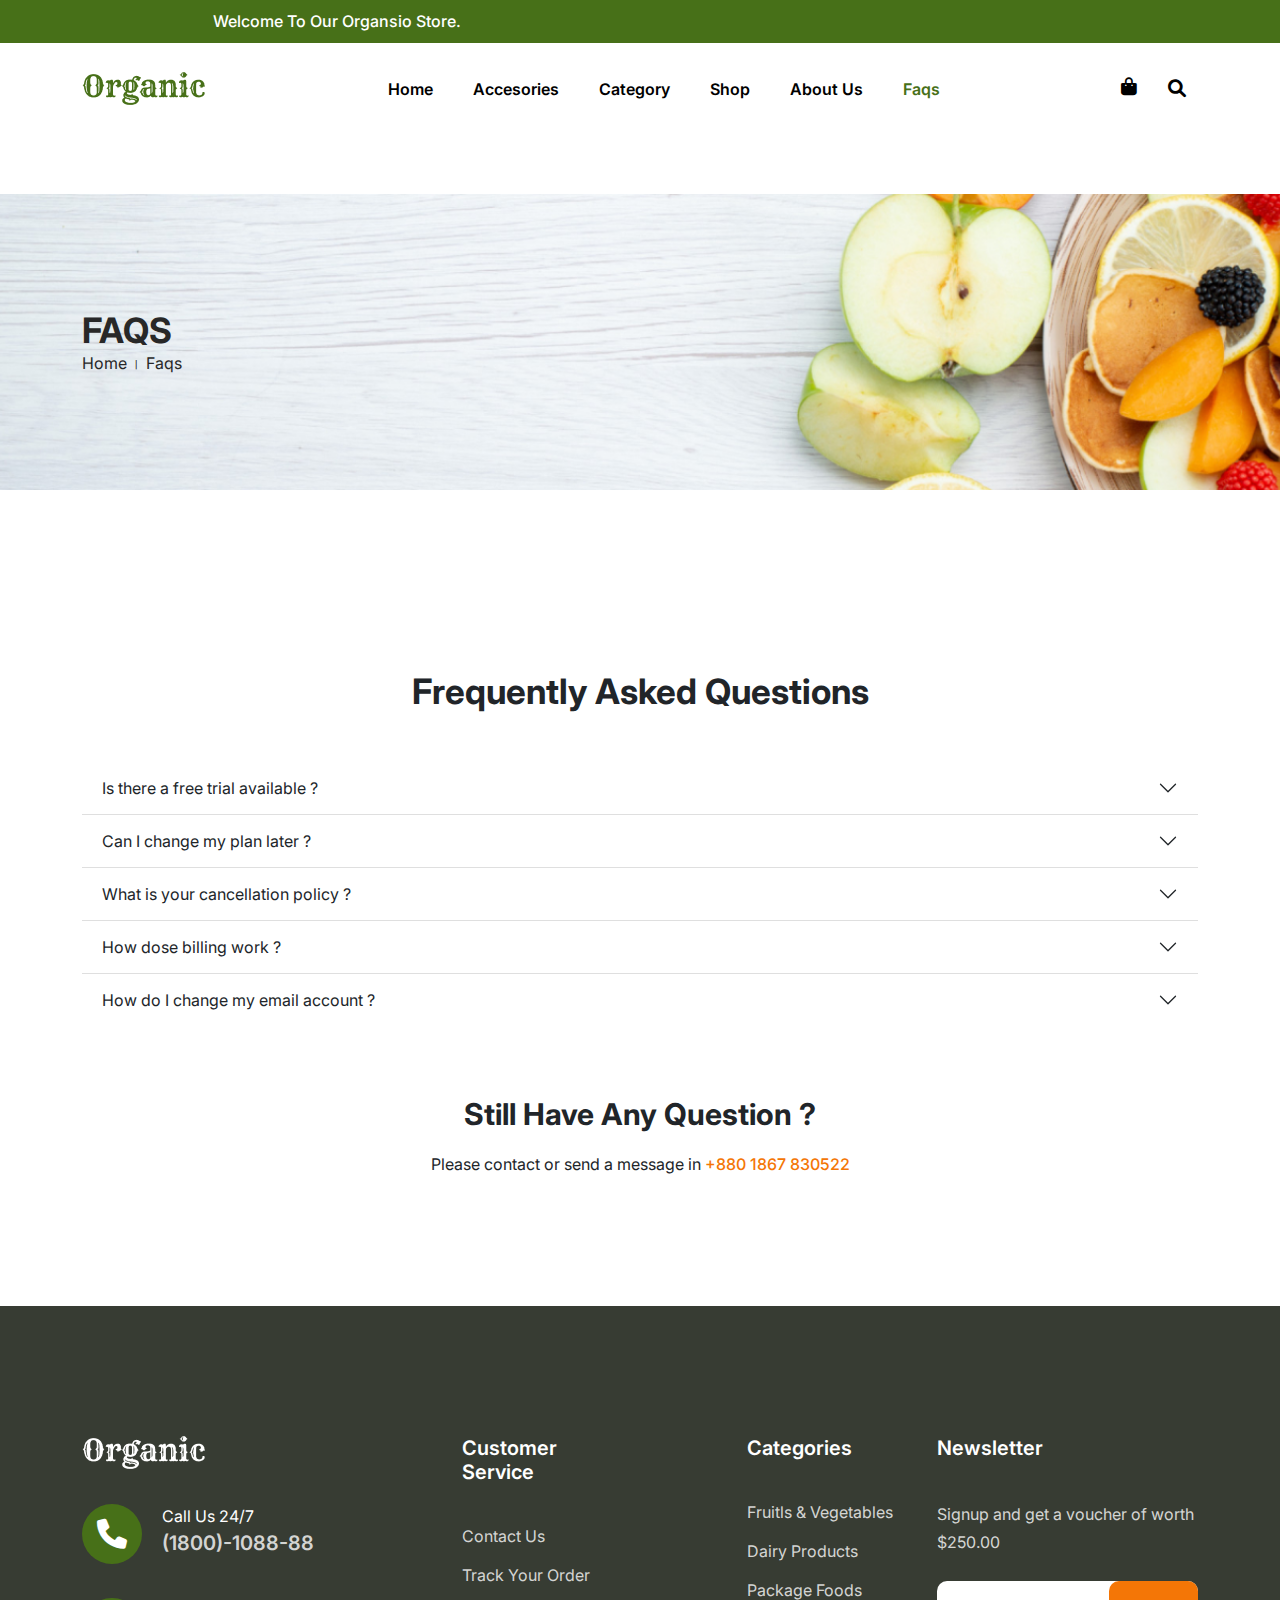
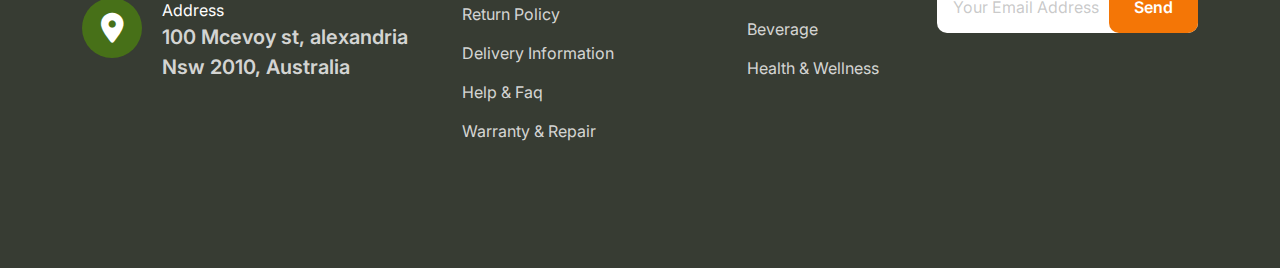
<file: faqs.html>
<!DOCTYPE html>
<html lang="en">

<head>
  <meta charset="UTF-8">
  <meta http-equiv="X-UA-Compatible" content="IE=edge">
  <meta name="viewport" content="width=device-width, initial-scale=1.0">
  <title>Organic । Shop</title>
  <link rel="stylesheet" href="css/style.css">
  <link rel="shortcut icon" href="images/fav2.png" type="image/x-icon">
  <link href="https://fonts.googleapis.com/css2?family=Inter:wght@100;200;300;400;500;600;700;800;900&display=swap"
    rel="stylesheet">
  <link rel="stylesheet" href="css/all.min.css">
  <link rel="stylesheet" href="css/bootstrap.min.css">
  <link rel="stylesheet" href="css/lightbox.min.css">
  <link rel="stylesheet" href="css/style.css">
  <link rel="stylesheet" href="css/responsive.css">
</head>

<body>

  <!-- backtotop start -->
  <div class="backtotop">
    <i class="fa-solid fa-angle-up"></i>
  </div>
  <!-- backtotop end -->

  <!-- header part start -->
  <header>
    <div class="row mx-0">
      <div class="col-lg-10 offset-lg-2 px-0">
        <div class="header_text">
          <h2>Welcome To Our Organsio Store.</h2>
        </div>
      </div>
    </div>
  </header>
  <!-- header part end -->



  <!-- navbar part start -->
  <nav class="navbar navbar-expand-lg navbar-light menu p-0">
    <div class="container">
      <a class="navbar-brand p-0" href="#"><img src="images/logo.png" alt="logo"></a>
      <button class="navbar-toggler" type="button" data-bs-toggle="collapse" data-bs-target="#navbarSupportedContent"
        aria-controls="navbarSupportedContent" aria-expanded="false" aria-label="Toggle navigation">
        <span class="navbar-toggler-icon"></span>
      </button>
      <div class="collapse navbar-collapse" id="navbarSupportedContent">
        <ul class="navbar-nav mx-auto mb-2 mb-lg-0">
          <li class="nav-item">
            <a class="nav-link" href="index.html">Home</a>
          </li>
          <li class="nav-item">
            <a class="nav-link" href="accesories.html">accesories</a>
          </li>
          <li class="nav-item">
            <a class="nav-link " href="category.html">category</a>
          </li>
          <li class="nav-item">
            <a class="nav-link" href="shop.html">shop</a>
          </li>
          <li class="nav-item">
            <a class="nav-link " href="aboout.html">about us</a>
          </li>
          <li class="nav-item">
            <a class="nav-link active" aria-current="page" href="faqs.html">faqs</a>
          </li>
        </ul>
        <div class="icons">
          <a href="details.html"><i class="fa-solid fa-bag-shopping"></i></a>
          <button type="button" class="btn btn-primary" data-bs-toggle="modal" data-bs-target="#exampleModal">
            <i class="fa-solid fa-magnifying-glass"></i>
          </button>
        </div>
      </div>
    </div>
  </nav>


  <!-- Modal -->
  <div class="modal fade" id="exampleModal" tabindex="-1" aria-labelledby="exampleModalLabel" aria-hidden="true">
    <div class="modal-dialog">
      <div class="modal-content">
        <div class="modal-header mot">
          <h5 class="modal-title" id="exampleModalLabel">Welcome to <span>Organic</span></h5>
          <button type="button" class="btn-close" data-bs-dismiss="modal" aria-label="Close"></button>
        </div>
        <div class="modal-body moi">
          <input type="search" placeholder="Search Here">
        </div>
        <!-- <div class="modal-footer moc">
          <button type="button" class="btn btn-secondary" data-bs-dismiss="modal">Close</button>
        </div> -->
      </div>
    </div>
  </div>
  <!-- navbar part end -->





  <!-- banner part start -->
  <section id="all_banner">
    <div class="container">
      <div class="row">
        <div class="col-lg-12">
          <div class="all_banner_text">
            <h2>FAQS</h2>
            <p>Home । Faqs</p>
          </div>
        </div>
      </div>
    </div>
  </section>
  <!-- banner part end -->




  <!-- question part start -->
  <section id="question">
    <div class="container">
      <div class="row">
        <div class="col-lg-12">
          <div class="qs_head text-center">
            <h2>Frequently Asked Questions</h2>
          </div>
        </div>
      </div>

      <div class="question_list">
        <div class="row">
          <div class="col-lg-12">
            <div class="accordion accordion-flush" id="accordionFlushExample">
              <div class="accordion-item">
                <h2 class="accordion-header" id="flush-headingOne">
                  <button class="accordion-button collapsed" type="button" data-bs-toggle="collapse" data-bs-target="#flush-collapseOne" aria-expanded="false" aria-controls="flush-collapseOne">
                    Is there a free trial available ?
                  </button>
                </h2>
                <div id="flush-collapseOne" class="accordion-collapse collapse" aria-labelledby="flush-headingOne" data-bs-parent="#accordionFlushExample">
                  <div class="accordion-body">Lorem ipsum dolor sit amet, consectetur adipiscing elit, sed do eiusmod tempor incididunt ut labore et dolore magna aliqua. Ut enim ad minim veniam, quis nostrud exercitation ullamco laboris nisi ut aliquip ex ea commodo consequat. Duis aute irure dolor in reprehenderit in voluptate velit esse cillum dolore eu fugiat nulla pariatur. Excepteur sint occaecat cupidatat non proident, sunt in culpa qui officia deserunt mollit anim id est laborum.</div>
                </div>
              </div>
              <div class="accordion-item">
                <h2 class="accordion-header" id="flush-headingTwo">
                  <button class="accordion-button collapsed" type="button" data-bs-toggle="collapse" data-bs-target="#flush-collapseTwo" aria-expanded="false" aria-controls="flush-collapseTwo">
                   Can I change my plan later ?
                  </button>
                </h2>
                <div id="flush-collapseTwo" class="accordion-collapse collapse" aria-labelledby="flush-headingTwo" data-bs-parent="#accordionFlushExample">
                  <div class="accordion-body">Lorem ipsum dolor sit amet, consectetur adipiscing elit, sed do eiusmod tempor incididunt ut labore et dolore magna aliqua. Ut enim ad minim veniam, quis nostrud exercitation ullamco laboris nisi ut aliquip ex ea commodo consequat. Duis aute irure dolor in reprehenderit in voluptate velit esse cillum dolore eu fugiat nulla pariatur. Excepteur sint occaecat cupidatat non proident, sunt in culpa qui officia deserunt mollit anim id est laborum.</div>
                </div>
              </div>
              <div class="accordion-item">
                <h2 class="accordion-header" id="flush-headingThree">
                  <button class="accordion-button collapsed" type="button" data-bs-toggle="collapse" data-bs-target="#flush-collapseThree" aria-expanded="false" aria-controls="flush-collapseThree">
                   What is your cancellation policy ?
                  </button>
                </h2>
                <div id="flush-collapseThree" class="accordion-collapse collapse" aria-labelledby="flush-headingThree" data-bs-parent="#accordionFlushExample">
                  <div class="accordion-body">Lorem ipsum dolor sit amet, consectetur adipiscing elit, sed do eiusmod tempor incididunt ut labore et dolore magna aliqua. Ut enim ad minim veniam, quis nostrud exercitation ullamco laboris nisi ut aliquip ex ea commodo consequat. Duis aute irure dolor in reprehenderit in voluptate velit esse cillum dolore eu fugiat nulla pariatur. Excepteur sint occaecat cupidatat non proident, sunt in culpa qui officia deserunt mollit anim id est laborum.</div>
                </div>
              </div>
              <div class="accordion-item">
                <h2 class="accordion-header" id="flush-headingFour">
                  <button class="accordion-button collapsed" type="button" data-bs-toggle="collapse" data-bs-target="#flush-collapseFour" aria-expanded="false" aria-controls="flush-collapseFour">
                    How dose billing work ?
                  </button>
                </h2>
                <div id="flush-collapseFour" class="accordion-collapse collapse" aria-labelledby="flush-headingFour" data-bs-parent="#accordionFlushExample">
                  <div class="accordion-body">Lorem ipsum dolor sit amet, consectetur adipiscing elit, sed do eiusmod tempor incididunt ut labore et dolore magna aliqua. Ut enim ad minim veniam, quis nostrud exercitation ullamco laboris nisi ut aliquip ex ea commodo consequat. Duis aute irure dolor in reprehenderit in voluptate velit esse cillum dolore eu fugiat nulla pariatur. Excepteur sint occaecat cupidatat non proident, sunt in culpa qui officia deserunt mollit anim id est laborum.</div>
                </div>
              </div>
              <div class="accordion-item">
                <h2 class="accordion-header" id="flush-headingFive">
                  <button class="accordion-button collapsed" type="button" data-bs-toggle="collapse" data-bs-target="#flush-collapseFive" aria-expanded="false" aria-controls="flush-collapseFive">
                    How do I change my email account ?
                  </button>
                </h2>
                <div id="flush-collapseFive" class="accordion-collapse collapse" aria-labelledby="flush-headingFive" data-bs-parent="#accordionFlushExample">
                  <div class="accordion-body">Lorem ipsum dolor sit amet, consectetur adipiscing elit, sed do eiusmod tempor incididunt ut labore et dolore magna aliqua. Ut enim ad minim veniam, quis nostrud exercitation ullamco laboris nisi ut aliquip ex ea commodo consequat. Duis aute irure dolor in reprehenderit in voluptate velit esse cillum dolore eu fugiat nulla pariatur. Excepteur sint occaecat cupidatat non proident, sunt in culpa qui officia deserunt mollit anim id est laborum.</div>
                </div>
              </div>
            </div>
          </div>
        </div>
      </div>

      <div class="row">
        <div class="col-lg-12">
          <div class="qs_extra text-center">
            <h3>still have any question ?</h3>
            <p>Please contact or send a message in <span>+880 1867 830522</span></p>
          </div>
        </div>
      </div>
    </div>
  </section>
  <!-- question part end -->




  











  <!-- footer part start -->
  <footer>
    <div class="container">
      <div class="row">
        <div class="col-lg-4 col-12 col-sm-12 col-md-12">
          <div class="footer_one">
            <img src="images/footer-logo.png" class="img-fluid" alt="footer-logo">
            <div class="fone_text">
              <i class="fa-solid fa-phone"></i>
              <span>Call Us 24/7</span>
              <p>(1800)-1088-88</p>
            </div>
            <div class="fone_text">
              <i class="fa-solid fa-location-dot"></i>
              <span>Address</span>
              <p>100 Mcevoy st, alexandria Nsw 2010, Australia</p>
            </div>
          </div>
        </div>
        <div class="col-lg-2 col-6 col-sm-6 col-md-6">
          <div class="footer_list">
            <h2>Customer Service</h2>
            <ul>
              <li><a href="#">Contact us</a></li>
              <li><a href="#">Track your order</a></li>
              <li><a href="#">return policy</a></li>
              <li><a href="#">delivery information</a></li>
              <li><a href="#">help & faq</a></li>
              <li><a href="#">Warranty & Repair</a></li>
            </ul>
          </div>
        </div>
        <div class="col-lg-2 col-6 col-sm-6 col-md-6 offset-lg-1">
          <div class="footer_list">
            <h2>Categories</h2>
            <ul>
              <li><a href="#">Fruitls & Vegetables</a></li>
              <li><a href="#">Dairy Products</a></li>
              <li><a href="#">Package Foods</a></li>
              <li><a href="#">Beverage</a></li>
              <li><a href="#">Health & Wellness</a></li>
            </ul>
          </div>
        </div>
        <div class="col-lg-3 col-12 col-sm-12 col-md-12">
          <div class="footer_news">
            <h2>Newsletter</h2>
            <p>Signup and get a voucher of worth $250.00</p>
            <div class="fn_form">
              <input type="email" placeholder="your email address">
              <button type="submit">send</button>
            </div>
          </div>
        </div>
      </div>
    </div>
  </footer>
  <!-- footer part end -->












  <!-- JavaScript Links here -->
  <script src="js/jquery-1.12.4.min.js"></script>
  <script src="js/bootstrap.bundle.min.js"></script>
  <script src="js/custom.js"></script>

</body>

</html>
</file>
<file: css/style.css>
*,
*::after,
*::before {
  margin: 0;
  padding: 0;
  outline: 0;
  box-sizing: border-box;
}

ul, ol {
  list-style: none;
  margin: 0;
  padding: 0;
}

a {
  text-decoration: none;
  display: inline-block;
}

img {
  vertical-align: middle;
}

h1, h2, h3, h4, h5, h6, p {
  margin: 0;
  padding: 0;
}

body {
  font-family: "Inter", sans-serif;
  font-weight: 400;
}

.backtotop i {
  position: fixed;
  bottom: 40px;
  right: 30px;
  height: 40px;
  width: 40px;
  color: white;
  background-color: #477018;
  font-size: 22px;
  line-height: 40px;
  text-align: center;
  border: 1px solid transparent;
  border-radius: 50%;
  -webkit-border-radius: 50%;
  -moz-border-radius: 50%;
  -ms-border-radius: 50%;
  -o-border-radius: 50%;
  cursor: pointer;
  animation: btt 1s linear infinite;
  -webkit-animation: btt 1s linear infinite;
  display: none;
  z-index: 99;
  transition: all 0.3s ease;
  -webkit-transition: all 0.3s ease;
  -moz-transition: all 0.3s ease;
  -ms-transition: all 0.3s ease;
  -o-transition: all 0.3s ease;
}

@keyframes btt {
  0% {
    bottom: 40px;
  }
  25% {
    bottom: 50px;
  }
  50% {
    bottom: 30px;
  }
  100% {
    bottom: 40px;
  }
}
.backtotop i:hover {
  background-color: black;
  color: #fff;
}

header {
  background-color: #477018;
  padding: 12px 0;
}

.header_text h2 {
  font-size: 16px;
  color: white;
}

.menu {
  position: sticky;
  top: 0;
  left: 0;
  width: 100%;
  z-index: 999;
  background-color: white;
}

.menu a img {
  padding: 29px 0;
}

.menu ul li a {
  color: black !important;
  text-transform: capitalize;
  font-weight: 600;
  font-size: 16px;
  padding: 0 20px !important;
}

.menu ul li a:hover {
  color: #477018 !important;
}

.menu ul li a.active {
  color: #477018 !important;
}

.icons a {
  color: black;
}

.icons i {
  padding-left: 15px;
  font-size: 18px;
}

.icons i:hover {
  color: #477018;
  cursor: pointer;
}

.icons button {
  background-color: transparent !important;
  color: black;
  border: none;
}

.btn-primary:hover {
  color: #477018;
}

.btn-check:focus + .btn-primary, .btn-primary:focus {
  color: black;
  background-color: none;
  border-color: none;
  box-shadow: none;
}

.btn-check:active + .btn-primary, .btn-check:checked + .btn-primary, .btn-primary.active, .btn-primary:active, .show > .btn-primary.dropdown-toggle {
  color: black;
  background-color: transparent;
  border-color: none;
}

.btn-check:active + .btn-primary:focus, .btn-check:checked + .btn-primary:focus, .btn-primary.active:focus, .btn-primary:active:focus, .show > .btn-primary.dropdown-toggle:focus {
  box-shadow: none;
}

.mot span {
  color: #F47606;
}

.moi input {
  width: 100%;
  padding: 10px 0 10px 10px;
  border: none;
  border: 1px solid black;
  font-size: 18px;
  color: black;
}

.moi input:focus {
  border-color: #F47606 !important;
}

.moi input::placeholder {
  color: black;
}

.moc button {
  background-color: #F47606 !important;
  border: none;
}

.btn-check:active + .btn-secondary:focus, .btn-check:checked + .btn-secondary:focus, .btn-secondary.active:focus, .btn-secondary:active:focus, .show > .btn-secondary.dropdown-toggle:focus {
  box-shadow: none;
}

.btn-close:focus {
  outline: 0px;
  box-shadow: none;
  opacity: 1;
}

#banner {
  background: url(../images/home-banner.png);
  background-position: right;
  background-repeat: no-repeat;
  background-size: cover;
  padding: 190px 0;
}

.banner_text h1 {
  font-weight: 700;
  font-size: 65px;
  color: #282828;
}

.banner_text h1 span {
  color: #F47606;
}

.banner_text p {
  font-size: 16px;
  line-height: 28px;
  color: #676767;
  padding-right: 160px;
}

.banner_text a {
  padding: 14px 50px;
  background-color: #F47606;
  margin-top: 30px;
  color: white;
  border-radius: 10px;
  font-size: 20px;
  font-weight: 600;
  border: 1px solid #F47606;
  text-transform: capitalize;
  transition: all 0.3s ease;
  -webkit-transition: all 0.3s ease;
  -moz-transition: all 0.3s ease;
  -ms-transition: all 0.3s ease;
  -o-transition: all 0.3s ease;
}

.banner_text a:hover {
  color: #F47606;
  background-color: white;
}

#service {
  padding: 130px 0 125px 0;
}

.service_item h2 {
  font-weight: 600;
  font-size: 25px;
  color: #282828;
  padding-top: 25px;
  text-transform: capitalize;
}

.service_item p {
  font-size: 16px;
  color: #676767;
  text-transform: capitalize;
}

.htp_head h2 {
  font-weight: 700;
  font-size: 35px;
  color: #282828;
  padding-bottom: 40px;
}

.htp_button {
  background: #FAFAFA;
  border-radius: 25px;
}

.htp_button button {
  text-align: left;
  text-transform: capitalize;
  font-weight: 600;
  font-size: 18px;
  color: #282828;
  margin: 5px 0;
}

.htp_button img {
  margin-right: 15px;
}

.htp_button button:hover {
  color: #F47606 !important;
}

.htp_button button.active {
  background-color: transparent !important;
  color: #F47606 !important;
}

.htp_item {
  overflow: hidden;
}

.htp_item.for_margin {
  margin-top: 24px;
}

.htp_img {
  position: relative;
  overflow: hidden;
}

.htp_star {
  position: absolute;
  bottom: 6%;
  left: 50%;
  transform: translateX(-50%);
  -webkit-transform: translateX(-50%);
  -moz-transform: translateX(-50%);
  -ms-transform: translateX(-50%);
  -o-transform: translateX(-50%);
  color: #FFAE00;
}

.htp_ol {
  position: absolute;
  height: 100%;
  width: 100%;
  background-color: rgba(0, 0, 0, 0.7);
  top: 0;
  left: 0;
  border-radius: 25px;
  -webkit-border-radius: 25px;
  -moz-border-radius: 25px;
  -ms-border-radius: 25px;
  -o-border-radius: 25px;
  display: flex;
  align-items: center;
  justify-content: center;
  transition: all 0.3s ease;
  -webkit-transition: all 0.3s ease;
  -moz-transition: all 0.3s ease;
  -ms-transition: all 0.3s ease;
  -o-transition: all 0.3s ease;
  will-change: transform;
  transform: scale(0) perspective(1000px) rotateX(0deg) rotateY(0deg) scale3d(1, 1, 1);
  -webkit-transform: scale(0) perspective(1000px) rotateX(0deg) rotateY(0deg) scale3d(1, 1, 1);
  -moz-transform: scale(0) perspective(1000px) rotateX(0deg) rotateY(0deg) scale3d(1, 1, 1);
  -ms-transform: scale(0) perspective(1000px) rotateX(0deg) rotateY(0deg) scale3d(1, 1, 1);
  -o-transform: scale(0) perspective(1000px) rotateX(0deg) rotateY(0deg) scale3d(1, 1, 1);
}

.htp_ol i {
  height: 50px;
  width: 50px;
  background-color: white;
  line-height: 50px;
  text-align: center;
  margin: 0 10px;
  border-radius: 50%;
  -webkit-border-radius: 50%;
  -moz-border-radius: 50%;
  -ms-border-radius: 50%;
  -o-border-radius: 50%;
  color: #F47606;
  font-size: 25px;
  cursor: pointer;
}

.htp_item:hover .htp_ol {
  transform: scale(1);
  -webkit-transform: scale(1);
  -moz-transform: scale(1);
  -ms-transform: scale(1);
  -o-transform: scale(1);
}

.htp_text h2 {
  padding-top: 15px;
  font-weight: 600;
  font-size: 20px;
  color: #282828;
  text-transform: capitalize;
}

.htp_text p {
  font-size: 20px;
  color: #969696;
}

.htpp_shop {
  margin-top: 40px;
  background: url(../images/tpallet1.png);
  background-repeat: no-repeat;
  background-position: center;
  background-size: cover;
  padding: 43px 31px 182px 31px;
  border-radius: 25px;
  -webkit-border-radius: 25px;
  -moz-border-radius: 25px;
  -ms-border-radius: 25px;
  -o-border-radius: 25px;
}

.htpp_shop.for_bg {
  background: url(../images/tpallet2.png);
  background-repeat: no-repeat;
  background-position: center;
  background-size: cover;
}

.htpp_shop h2 {
  font-weight: 700;
  font-size: 25px;
  color: #282828;
}

.htpp_shop p {
  font-size: 16px;
  line-height: 28px;
  color: #676767;
  padding-top: 15px;
}

.htpp_shop a {
  font-weight: 600;
  font-size: 20px;
  text-decoration-line: underline;
  color: #F47606;
  text-transform: capitalize;
  padding-top: 10px;
}

.for_sticky {
  position: sticky;
  top: 100px;
  left: 0;
}

#home_countdown {
  margin: 120px 0;
  padding: 120px 0;
  background-color: #F8F8F8;
}

.cd_text h2 {
  font-weight: 700;
  font-size: 45px;
  color: #282828;
}

.cd_text h3 {
  padding-top: 5px;
  font-weight: 600;
  font-size: 30px;
  color: #282828;
}

.cd_text p {
  font-size: 16px;
  line-height: 28px;
  color: #676767;
  padding-right: 200px;
  padding-top: 20px;
  padding-bottom: 20px;
}

.cd_text a {
  padding: 14px 51px;
  background: #F47606;
  border-radius: 10px;
  color: white;
  text-transform: capitalize;
  font-weight: 600;
  font-size: 20px;
}

.countdown_main {
  margin-top: 35px;
  display: flex;
}

.cm_item {
  margin-right: 25px;
}

.cm_item h2 {
  font-weight: 700;
  font-size: 36px;
  color: #282828;
  text-align: center !important;
}

.cm_item p {
  padding: 0 !important;
  padding-top: 5px !important;
  font-weight: 500;
  font-size: 28px;
  color: #282828;
  text-transform: capitalize;
}

.nav_btn ul li button {
  background-color: transparent !important;
  font-weight: 700;
  font-size: 25px;
  color: #282828 !important;
  text-transform: capitalize;
  margin-right: 150px;
  padding-bottom: 0;
  margin-bottom: 25px;
}

.nav_btn ul li button.active {
  border-bottom: 2px solid #F47606 !important;
}

.hnb_margin {
  margin-top: 130px;
}

#home_testi {
  margin: 125px 0;
  padding: 125px 0;
  background: #F8F8F8;
}

.testimonial_text h2 {
  padding-bottom: 25px;
  font-weight: 700;
  font-size: 35px;
  color: #282828;
}

.testi_icon {
  padding: 30px 0;
  color: #FFC24B;
}

.testimonial_text p {
  font-size: 16px;
  line-height: 28px;
  color: #6C6C6C;
  padding-bottom: 25px;
}

.tn_text {
  margin-left: 25px;
}

.tn_text h2 {
  font-weight: 600;
  font-size: 20px;
  color: #363636;
}

.tn_text p {
  font-size: 16px;
  color: hsl(0deg, 0%, 42%);
}

.tn_text h2,
.tn_text p {
  padding: 0;
}

.tms_next {
  position: absolute;
  bottom: 0;
  left: 155px;
  font-size: 20px;
}

.tms_prev {
  position: absolute;
  bottom: 0;
  left: 105px;
  z-index: 25;
  font-size: 20px;
}

.tms_prev:hover,
.tms_next:hover {
  color: #F47606;
  cursor: pointer;
}

.placed_text {
  padding-top: 20px;
}

.pt_left {
  height: 90px;
  padding: 13px 18px;
  text-align: center;
  border: 1px solid #C9C9C9;
  border-radius: 10px;
}

.pt_left p {
  font-weight: 600;
  font-size: 25px;
  color: #363636;
}

.pt_right {
  padding-left: 17px;
}

.pt_right h2 {
  font-weight: 600;
  font-size: 20px;
  color: #363636;
  padding-right: 20px;
}

.pt_right p {
  font-size: 16px;
  line-height: 28px;
  color: #6C6C6C;
  padding-top: 10px;
}

.pt_right a {
  font-weight: 600;
  font-size: 16px;
  line-height: 28px;
  color: #F47606;
  padding-top: 5px;
}

footer {
  margin-top: 130px;
  background-color: #373C33;
  padding: 130px 0 110px 0;
}

.footer_one img {
  padding-bottom: 35px;
}

.fone_text {
  position: relative;
  padding-bottom: 40px;
}

.fone_text i {
  height: 60px;
  width: 60px;
  background-color: #477018;
  text-align: center;
  line-height: 60px;
  border-radius: 50%;
  -webkit-border-radius: 50%;
  -moz-border-radius: 50%;
  -ms-border-radius: 50%;
  -o-border-radius: 50%;
  font-size: 30px;
  color: white;
  position: absolute;
  top: 0;
  left: 0;
}

.fone_text span {
  font-size: 16px;
  color: #FFFFFF;
  padding-left: 80px;
}

.fone_text p {
  font-weight: 600;
  font-size: 20px;
  color: rgba(255, 255, 255, 0.8);
  padding-left: 80px;
}

.footer_list h2 {
  font-weight: 600;
  font-size: 20px;
  color: #FFFFFF;
  padding-bottom: 40px;
}

.footer_list ul li a {
  font-size: 16px;
  color: rgba(255, 255, 255, 0.8);
  padding-bottom: 15px;
  text-transform: capitalize;
  transition: all 0.3s ease;
  -webkit-transition: all 0.3s ease;
  -moz-transition: all 0.3s ease;
  -ms-transition: all 0.3s ease;
  -o-transition: all 0.3s ease;
}

.footer_list ul li a:hover {
  transform: translateX(8px);
  -webkit-transform: translateX(8px);
  -moz-transform: translateX(8px);
  -ms-transform: translateX(8px);
  -o-transform: translateX(8px);
  color: #F47606;
}

.footer_news h2 {
  font-weight: 600;
  font-size: 20px;
  color: #FFFFFF;
}

.footer_news p {
  font-size: 16px;
  line-height: 28px;
  color: rgba(255, 255, 255, 0.8);
  padding-top: 40px;
}

.fn_form {
  margin-top: 25px;
  position: relative;
}

.fn_form input {
  padding: 14px 0 14px 16px;
  width: 100%;
  font-size: 16px;
  border-radius: 10px;
  border: none;
  outline: none;
  overflow: hidden;
}

.fn_form input::placeholder {
  font-size: 16px;
  color: rgba(103, 103, 103, 0.36);
  text-transform: capitalize;
}

.fn_form button {
  position: absolute;
  top: 0;
  right: 0;
  height: 100%;
  padding: 0 25px;
  border: none;
  background: #F47606;
  border-radius: 10px;
  font-weight: 600;
  font-size: 16px;
  color: #FFFFFF;
  text-transform: capitalize;
  transition: all 0.3s ease;
  -webkit-transition: all 0.3s ease;
  -moz-transition: all 0.3s ease;
  -ms-transition: all 0.3s ease;
  -o-transition: all 0.3s ease;
}

.fn_form button:hover {
  background-color: white;
  color: #F47606;
}

.banner_left {
  background: url(../images/acce-banner1.png);
  background-repeat: no-repeat;
  background-position: center;
  background-size: cover;
  padding: 160px 94px 160px 62px;
}

.banner_left h1 {
  font-weight: 700;
  font-size: 75px;
  line-height: 91px;
  color: #282828;
}

.banner_left span {
  color: #F47606;
}

.banner_left p {
  padding-top: 15px;
  font-size: 16px;
  line-height: 28px;
  color: #676767;
}

.banner_left a {
  margin-top: 30px;
  padding: 14px 50px;
  color: white;
  text-transform: capitalize;
  background-color: #477018;
  font-weight: 600;
  font-size: 20px;
}

.banner_right_top {
  background: url(../images/acce-banner2.jpg);
  padding: 43px 30px 205px 0;
  background-repeat: no-repeat;
  background-position: center;
  background-size: cover;
  text-align: right;
}

.banner_right_top h2 {
  font-weight: 700;
  font-size: 25px;
  color: #282828;
}

.banner_right_top a {
  padding: 8px 21px;
  text-transform: capitalize;
  background-color: #477018;
  font-weight: 600;
  font-size: 18px;
  color: white;
  margin-top: 20px;
  margin-right: 75px;
}

#acce_shop {
  padding-top: 130px;
}

.acce_shop_main {
  background: url(../images/acce-shop1.png);
  padding: 65px 104px 65px 53px;
  background-repeat: no-repeat;
  background-position: center;
  background-size: cover;
}

.acce_shop_main.bg2 {
  background: url(../images/acce-shop2.png);
  background-repeat: no-repeat;
  background-position: center;
  background-size: cover;
}

.acce_shop_main.bg3 {
  background: url(../images/acce-shop3.png);
  background-repeat: no-repeat;
  background-position: center;
  background-size: cover;
}

.acce_shop_main h4 {
  font-weight: 500;
  font-size: 20px;
  color: #282828;
}

.acce_shop_main h2 {
  font-weight: 700;
  font-size: 20px;
  line-height: 24px;
  color: #282828;
  padding-top: 15px;
}

.acce_shop_main a {
  font-weight: 600;
  font-size: 20px;
  text-decoration-line: underline;
  color: #F47606;
  text-transform: capitalize;
  padding-top: 10px;
}

#acce_shop2 {
  padding-top: 130px;
}

.acce_shop2 {
  padding: 73px 295px 73px 32px;
  background: url(../images/acce-shop4.png) no-repeat center/cover;
}

.acce_shop2.for_bg {
  background: url(../images/acce-shop5.png) no-repeat center/cover;
}

.acce_shop2 h4 {
  font-weight: 600;
  font-size: 20px;
  color: #F47606;
}

.acce_shop2 h2 {
  padding: 10px 0 20px 0;
  font-weight: 600;
  font-size: 30px;
  line-height: 36px;
  color: #282828;
}

.acce_shop2 a {
  text-transform: capitalize;
  font-weight: 600;
  font-size: 20px;
  text-decoration-line: underline;
  color: #F47606;
}

.acce_tp_head h2 {
  padding-top: 130px;
  padding-bottom: 40px;
  text-transform: capitalize;
  font-weight: 700;
  font-size: 35px;
  color: #282828;
}

.acce_tp_btn {
  padding-bottom: 25px;
}

.acce_tp_btn button {
  background-color: transparent !important;
  color: black !important;
  font-weight: 500;
  font-size: 20px;
  padding: 0 27px;
  text-transform: capitalize;
}

.acce_tp_btn button.active {
  text-decoration-line: underline;
  color: #F47606 !important;
}

.accetp_item {
  margin-top: 25px;
  overflow: hidden;
}

.accetp_img {
  position: relative;
  overflow: hidden;
}

.accetp_img img {
  transition: all 0.3s ease;
  -webkit-transition: all 0.3s ease;
  -moz-transition: all 0.3s ease;
  -ms-transition: all 0.3s ease;
  -o-transition: all 0.3s ease;
}

.accetp_item:hover .accetp_img img {
  transform: scale(1.2);
  -webkit-transform: scale(1.2);
  -moz-transform: scale(1.2);
  -ms-transform: scale(1.2);
  -o-transform: scale(1.2);
}

.accetp_ol {
  position: absolute;
  height: 100%;
  width: 100%;
  top: 0;
  left: 0;
  background-color: rgba(0, 0, 0, 0.5);
  transform: scale(0);
  -webkit-transform: scale(0);
  -moz-transform: scale(0);
  -ms-transform: scale(0);
  -o-transform: scale(0);
  transition: all 0.3s ease;
  -webkit-transition: all 0.3s ease;
  -moz-transition: all 0.3s ease;
  -ms-transition: all 0.3s ease;
  -o-transition: all 0.3s ease;
  display: flex;
  align-items: center;
  justify-content: center;
}

.accetp_item:hover .accetp_ol {
  transform: scale(1);
  -webkit-transform: scale(1);
  -moz-transform: scale(1);
  -ms-transform: scale(1);
  -o-transform: scale(1);
}

.accetp_ol i {
  margin: 0 7px;
  width: 50px;
  height: 50px;
  background-color: white;
  color: #F47606;
  line-height: 50px;
  font-size: 20px;
  border-radius: 50%;
  -webkit-border-radius: 50%;
  -moz-border-radius: 50%;
  -ms-border-radius: 50%;
  -o-border-radius: 50%;
  transition: all 0.3s ease;
  -webkit-transition: all 0.3s ease;
  -moz-transition: all 0.3s ease;
  -ms-transition: all 0.3s ease;
  -o-transition: all 0.3s ease;
}

.accetp_ol i:hover {
  background-color: #F47606;
  color: white;
}

.accetp_item h2 {
  padding-top: 30px;
  padding-bottom: 8px;
  font-weight: 600;
  font-size: 20px;
  color: #282828;
}

.accetp_item i {
  color: #FFAE00;
}

.accetp_item p {
  font-weight: 600;
  font-size: 20px;
  color: #282828;
  padding-top: 12px;
}

.acce_live {
  margin-top: 130px;
  padding: 92px 0;
  background: url(../images/acce-live1.png) no-repeat center/cover;
  border-radius: 25px;
}

.acce_live h2 {
  font-weight: 700;
  font-size: 45px;
  color: #282828;
}

.acce_live p {
  font-size: 16px;
  line-height: 28px;
  color: #676767;
  padding-top: 15px;
  padding-right: 230px;
  padding-bottom: 22px;
}

.acce_live a {
  padding: 14px 50px;
  color: white;
  font-weight: 600;
  font-size: 20px;
  color: #FFFFFF;
  background: #477018;
  text-transform: capitalize;
  transition: all 0.3s ease;
  -webkit-transition: all 0.3s ease;
  -moz-transition: all 0.3s ease;
  -ms-transition: all 0.3s ease;
  -o-transition: all 0.3s ease;
  border: 1px solid #477018;
}

.acce_live a:hover {
  background-color: transparent;
  color: #477018;
}

.acce_live.cat_live {
  background: url(../images/cat_live2.png) no-repeat center/cover;
  margin-top: 50px;
}

.deal_head h2 {
  padding-top: 128px;
  font-weight: 700;
  font-size: 35px;
  color: #282828;
  padding-bottom: 50px;
}

.deal_slider {
  background-color: #F7F7F7;
  padding-bottom: 59px;
  margin: 0 20px;
}

.deal_slider.for_bg {
  background: #F3F3F3;
}

.deal_clock {
  padding: 0 95px;
  display: flex;
  justify-content: space-around;
}

.deal_timer {
  height: 70px;
  width: 70px;
  background-color: white;
  text-align: center;
  padding: 8px 0;
  font-weight: 700;
  font-size: 20px;
  color: #F47606;
}

.deal_slider h2 {
  padding-top: 30px;
  padding-bottom: 20px;
  font-weight: 600;
  font-size: 25px;
  color: #282828;
}

.deal_slider i {
  color: #FFAE00;
}

.deal_slider span {
  padding-top: 12px;
  padding-bottom: 30px;
  font-weight: 600;
  font-size: 20px;
  color: #282828;
  display: block;
}

.deal_slider a {
  font-weight: 600;
  font-size: 20px;
  color: #FFFFFF;
  padding: 12px 58px;
  background-color: #F47606;
  border: 1px solid #F47606;
  transition: all 0.3s ease;
  -webkit-transition: all 0.3s ease;
  -moz-transition: all 0.3s ease;
  -ms-transition: all 0.3s ease;
  -o-transition: all 0.3s ease;
}

.deal_slider a:hover {
  color: #F47606;
  background-color: transparent;
}

.acce_t_head h2 {
  padding-top: 125px;
  font-weight: 700;
  font-size: 35px;
  color: #282828;
  padding-bottom: 50px;
  text-transform: capitalize;
}

#discover {
  padding-top: 130px;
}

.disco_head h2 {
  font-weight: 700;
  font-size: 35px;
  color: #282828;
  padding-bottom: 40px;
}

.disco_btn {
  display: flex;
  justify-content: center;
  padding-bottom: 25px;
}

.disco_btn button {
  background-color: transparent !important;
  color: black !important;
  font-weight: 500;
  font-size: 20px;
  padding: 0 27px;
  text-transform: capitalize;
}

.disco_btn button.active {
  text-decoration-line: underline;
  color: #F47606 !important;
}

.disco_item {
  margin-top: 25px;
  background-color: #FAFAFA;
  position: relative;
}

.disco_text h2 {
  font-weight: 600;
  font-size: 20px;
  color: #282828;
  padding-bottom: 6px;
}

.disco_text i {
  color: #FFAE00;
}

.disco_text p {
  font-weight: 600;
  font-size: 16px;
  color: #282828;
  padding-top: 6px;
}

.disco_text del {
  color: #A9A9A9;
}

.disco_ol {
  position: absolute;
  height: 0;
  width: 100%;
  background-color: rgba(0, 0, 0, 0.5);
  top: 0;
  left: 0;
  transition: all 0.3s ease;
  -webkit-transition: all 0.3s ease;
  -moz-transition: all 0.3s ease;
  -ms-transition: all 0.3s ease;
  -o-transition: all 0.3s ease;
  display: flex;
  justify-content: center;
  align-items: center;
}

.disco_item:hover .disco_ol {
  height: 100%;
}

.disco_ol i {
  height: 50px;
  width: 50px;
  background-color: white;
  text-align: center;
  line-height: 50px;
  margin: 0 7px;
  font-size: 20px;
  border-radius: 50%;
  -webkit-border-radius: 50%;
  -moz-border-radius: 50%;
  -ms-border-radius: 50%;
  -o-border-radius: 50%;
  color: #F47606;
  transition: all 0.3s ease;
  -webkit-transition: all 0.3s ease;
  -moz-transition: all 0.3s ease;
  -ms-transition: all 0.3s ease;
  -o-transition: all 0.3s ease;
  transform: scale(0);
  -webkit-transform: scale(0);
  -moz-transform: scale(0);
  -ms-transform: scale(0);
  -o-transform: scale(0);
}

.disco_ol i:hover {
  background-color: #F47606;
  color: #fff;
}

.disco_item:hover .disco_ol i {
  transform: scale(1);
  -webkit-transform: scale(1);
  -moz-transform: scale(1);
  -ms-transform: scale(1);
  -o-transform: scale(1);
}

#feedback {
  padding-top: 125px;
}

.feed_head h2 {
  font-weight: 700;
  font-size: 35px;
  color: #282828;
  padding-bottom: 50px;
}

.feed_slider {
  padding: 55px 60px 0 60px;
  position: relative;
}

.feed_slider::after {
  content: "";
  position: absolute;
  background: url(../images/feedback\ bg.png) no-repeat;
  background-position: right bottom;
  bottom: 0;
  right: 0;
  height: 100%;
  width: 100%;
}

.feed_slider i {
  color: #FFC24B;
  font-size: 14px;
}

.feed_slider p {
  font-size: 16px;
  line-height: 28px;
  color: #6C6C6C;
  padding-top: 25px;
}

.feed_name {
  padding-top: 25px;
}

.feedn_right {
  padding-left: 27px;
}

.feedn_right h3 {
  font-weight: 600;
  font-size: 20px;
  color: #363636;
  padding-bottom: 5px;
}

.feedn_right span {
  font-size: 16px;
  line-height: 28px;
  color: #6C6C6C;
}

#news {
  padding-top: 130px;
}

.news_head h2 {
  font-weight: 700;
  font-size: 35px;
  color: #282828;
  text-transform: capitalize;
}

.news_item {
  background: #FAFAFA;
  margin-top: 46px;
  overflow: hidden;
}

.news_img {
  position: relative;
  overflow: hidden;
}

.news_img img {
  transition: all 0.3s ease;
  -webkit-transition: all 0.3s ease;
  -moz-transition: all 0.3s ease;
  -ms-transition: all 0.3s ease;
  -o-transition: all 0.3s ease;
}

.news_item:hover .news_img img {
  transform: scale(1.2);
  -webkit-transform: scale(1.2);
  -moz-transform: scale(1.2);
  -ms-transform: scale(1.2);
  -o-transform: scale(1.2);
}

.news_img a {
  position: absolute;
  bottom: 23px;
  left: 30px;
  padding: 6px 16px;
  background-color: #F47606;
  font-size: 16px;
  color: #FFFFFF;
  transition: all 0.3s ease;
  -webkit-transition: all 0.3s ease;
  -moz-transition: all 0.3s ease;
  -ms-transition: all 0.3s ease;
  -o-transition: all 0.3s ease;
  text-transform: capitalize;
}

.news_img a:hover {
  background-color: white;
  color: #F47606;
}

.news_text {
  padding: 25px 50px 21px 32px;
}

.news_text h2 {
  font-weight: 600;
  font-size: 20px;
  color: #363636;
  padding-right: 115px;
  padding-bottom: 10px;
}

.news_text p {
  font-size: 16px;
  line-height: 28px;
  color: #6C6C6C;
  padding-bottom: 10px;
}

.news_text a {
  font-weight: 600;
  font-size: 16px;
  color: #F47606;
  text-transform: capitalize;
}

#cat_banner {
  background: url(../images/cat_banner.png) fixed;
  padding: 130px 0;
  background-repeat: no-repeat;
  background-size: cover;
}

.cat_banner_text h1 {
  font-weight: 700;
  font-size: 75px;
  line-height: 91px;
  color: #282828;
}

.cat_banner_text h1 span {
  color: #F47606;
}

.cat_banner_text p {
  padding-top: 15px;
  font-size: 16px;
  line-height: 28px;
  color: #676767;
}

.cat_banner_text a {
  margin-top: 25px;
  padding: 14px 50px;
  color: white;
  text-transform: capitalize;
  background: #477018;
  border-radius: 10px;
  font-size: 20px;
  font-weight: 600;
  transition: all 0.3s ease;
  -webkit-transition: all 0.3s ease;
  -moz-transition: all 0.3s ease;
  -ms-transition: all 0.3s ease;
  -o-transition: all 0.3s ease;
}

.cat_banner_text a:hover {
  background-color: #F47606;
}

.cats_item {
  margin: 0 12px;
}

.cats_item p {
  padding-top: 10px;
  font-weight: 600;
  font-size: 20px;
  color: #282828;
  text-transform: capitalize;
}

.cats_item:hover p {
  color: #F47606;
}

.cas_n {
  position: absolute;
  top: 45%;
  right: -1%;
  width: 40px;
  height: 40px;
  color: black;
  text-align: center;
  line-height: 40px;
  border-radius: 50%;
  transform: translateY(-50%);
  -webkit-transform: translateY(-50%);
  -moz-transform: translateY(-50%);
  -ms-transform: translateY(-50%);
  -o-transform: translateY(-50%);
  -webkit-border-radius: 50%;
  -moz-border-radius: 50%;
  -ms-border-radius: 50%;
  -o-border-radius: 50%;
  background-color: #FAFAFA;
  transition: all 0.3s ease;
  -webkit-transition: all 0.3s ease;
  -moz-transition: all 0.3s ease;
  -ms-transition: all 0.3s ease;
  -o-transition: all 0.3s ease;
  cursor: pointer;
}

.cas_n:hover {
  background-color: #F47606;
  color: white;
}

.cas_p {
  position: absolute;
  top: 45%;
  left: -1%;
  width: 40px;
  height: 40px;
  color: black;
  text-align: center;
  line-height: 40px;
  border-radius: 50%;
  transform: translateY(-50%);
  -webkit-transform: translateY(-50%);
  -moz-transform: translateY(-50%);
  -ms-transform: translateY(-50%);
  -o-transform: translateY(-50%);
  -webkit-border-radius: 50%;
  -moz-border-radius: 50%;
  -ms-border-radius: 50%;
  -o-border-radius: 50%;
  background-color: #FAFAFA;
  transition: all 0.3s ease;
  -webkit-transition: all 0.3s ease;
  -moz-transition: all 0.3s ease;
  -ms-transition: all 0.3s ease;
  -o-transition: all 0.3s ease;
  cursor: pointer;
  z-index: 100;
}

.cas_p:hover {
  background-color: #F47606;
  color: white;
}

#cat_deal {
  padding-top: 130px;
}

.cat_deal_head h2 {
  font-weight: 700;
  font-size: 35px;
  color: #282828;
  text-transform: capitalize;
}

.catd_timer {
  height: 70px;
  width: 70px;
  background: #F47606;
  border-radius: 10px;
  text-align: center;
  font-weight: 700;
  font-size: 20px;
  color: #FFFFFF;
  text-transform: capitalize;
  padding: 5px 0;
  margin-left: 30px;
}

.catd_timer.for_color {
  background-color: #F9F9F9;
  color: #F47606;
}

#cat_testimonial {
  padding-top: 125px;
}

.cat_testi_head h2 {
  font-weight: 700;
  font-size: 35px;
  color: #282828;
  text-transform: capitalize;
  padding-bottom: 25px;
}

.cat_testi_item_left {
  margin-top: 25px;
  padding: 100px 46px;
  border: 0.5px solid #C9C9C9;
  border-radius: 10px;
  -webkit-border-radius: 10px;
  -moz-border-radius: 10px;
  -ms-border-radius: 10px;
  -o-border-radius: 10px;
}

.cat_testi_item_left p {
  font-size: 16px;
  line-height: 28px;
  color: #676767;
  padding: 30px 0;
}

.ctiln_right {
  padding-left: 20px;
}

.ctiln_right h2 {
  font-weight: 600;
  font-size: 20px;
  color: #282828;
  text-transform: capitalize;
}

.ctiln_right span {
  font-size: 16px;
  color: #676767;
  text-transform: capitalize;
}

.cat_testi_item_right {
  margin-top: 25px;
  border: 0.5px solid #C9C9C9;
  border-radius: 10px;
  padding: 34px 46px;
  position: relative;
}

.cat_testi_item_right p {
  padding-bottom: 20px;
  font-size: 16px;
  line-height: 28px;
  color: #676767;
}

#choose {
  padding-top: 125px;
}

.choose_head h2 {
  font-weight: 700;
  font-size: 35px;
  color: #282828;
  text-transform: capitalize;
  padding-bottom: 25px;
}

.choose_item {
  padding-top: 25px;
}

.choose_item h2 {
  font-weight: 600;
  font-size: 20px;
  color: #000000;
  padding-top: 50px;
  text-transform: capitalize;
}

.choose_item p {
  padding-top: 10px;
  font-size: 16px;
  line-height: 28px;
  color: #676767;
}

#cate_product {
  padding-top: 130px;
}

.catep_head h2 {
  font-weight: 700;
  font-size: 35px;
  color: #282828;
  text-transform: capitalize;
}

.catep_btn button {
  background-color: transparent !important;
  font-weight: 600;
  font-size: 16px;
  color: #676767 !important;
  text-transform: capitalize;
}

.catep_btn button.active {
  color: #F47606 !important;
}

#cat_product {
  padding-top: 130px;
}

.catp_head h2 {
  text-transform: capitalize;
  font-weight: 700;
  font-size: 35px;
  color: #282828;
}

.catp_btn button {
  background-color: transparent !important;
  font-size: 16px;
  color: #676767 !important;
  text-transform: capitalize;
  padding: 0;
  margin-left: 30px;
}

.catp_btn button.active {
  color: #F47606 !important;
}

#cat_fp {
  padding-top: 130px;
}

.cat_fp_head h2 {
  font-weight: 700;
  font-size: 35px;
  color: #282828;
}

.cat_fp_head_btn a {
  font-size: 16px;
  color: #F47606;
  text-transform: capitalize;
}

.cat_fp_head_btn i {
  padding-left: 15px;
}

.catfp_ol {
  align-items: end;
  background-color: transparent;
}

.catfp_ol i {
  margin-bottom: 30px;
}

#blog {
  padding-top: 130px;
}

.blog_head h2 {
  font-weight: 700;
  font-size: 35px;
  text-align: center;
  color: #282828;
  text-transform: capitalize;
  padding-bottom: 25px;
}

.blog_item {
  background: #FFFFFF;
  border: 0.5px solid #C9C9C9;
  border-radius: 10px;
  -webkit-border-radius: 10px;
  -moz-border-radius: 10px;
  -ms-border-radius: 10px;
  -o-border-radius: 10px;
  overflow: hidden;
  margin-top: 25px;
}

.blog_text {
  padding: 0 25px;
}

.bt_tag {
  padding-top: 23px;
}

.bt_tag span,
.bt_bottom span {
  font-size: 14px;
  color: #676767;
  padding-right: 20px;
  text-transform: capitalize;
}

.bt_tag i,
.bt_bottom i {
  padding-right: 10px;
}

.bt_tag span:hover,
.bt_bottom span:hover {
  color: #F47606;
  cursor: pointer;
}

.blog_text h2 {
  padding: 10px 0 35px 0;
  font-weight: 600;
  font-size: 25px;
  line-height: 36px;
  color: #000000;
}

.bt_bottom {
  border-top: 0.5px solid #C9C9C9;
  padding: 30px 0;
  display: flex;
  justify-content: space-between;
}

.bt_bottom a {
  font-weight: 600;
  font-size: 14px;
  color: #F47606;
  text-transform: capitalize;
}

#all_banner {
  margin-top: 60px;
  background: url(../images/allbanner.png) no-repeat center/cover;
  padding: 115px 0;
}

.all_banner_text h2 {
  font-weight: 700;
  font-size: 35px;
  color: #282828;
}

.all_banner_text p {
  font-size: 16px;
  color: #282828;
}

#abus {
  padding-top: 76px;
}

.abus_text h3 {
  font-weight: 500;
  font-size: 20px;
  color: #676767;
}

.abus_text h2 {
  padding-top: 10px;
  font-weight: 700;
  font-size: 35px;
  line-height: 42px;
  color: #282828;
  padding-bottom: 30px;
}

.abus_text p {
  font-size: 16px;
  line-height: 30px;
  color: #676767;
  text-align: justify;
}

.ab_name {
  padding-top: 30px;
  display: flex;
}

.abn_right h4 {
  font-weight: 500;
  font-size: 20px;
  line-height: 30px;
  color: #282828;
}

.abn_right span {
  font-size: 16px;
  color: #676767;
}

#abcu {
  padding-top: 130px;
}

.abcu_head h3 {
  font-weight: 500;
  font-size: 20px;
  color: #676767;
}

.abcu_head h2 {
  font-weight: 700;
  font-size: 35px;
  line-height: 42px;
  color: #282828;
  padding-top: 10px;
}

.abcu_head p {
  font-size: 16px;
  line-height: 30px;
  color: #676767;
  padding-top: 20px;
}

.abcu_navs {
  padding-top: 50px;
}

.abcu_btn {
  position: sticky;
  top: 95px;
}

.abcu_btn button {
  font-weight: 500;
  font-size: 20px;
  color: #676767 !important;
  margin: 10px 0;
  text-transform: capitalize;
}

.abcu_btn button.active {
  color: white !important;
  background: #F47606 !important;
  border-radius: 15px;
  -webkit-border-radius: 15px;
  -moz-border-radius: 15px;
  -ms-border-radius: 15px;
  -o-border-radius: 15px;
}

.abcu_nav_text h5 {
  font-weight: 500;
  font-size: 20px;
  color: #676767;
}

.abcu_nav_text h2 {
  font-weight: 700;
  font-size: 25px;
  color: #282828;
  padding-top: 10px;
}

.abcu_nav_text p {
  font-size: 16px;
  line-height: 30px;
  color: #676767;
  padding-top: 20px;
  text-align: justify;
}

.abcunt_list {
  padding-top: 20px;
}

.abcunt_list ul li {
  padding-bottom: 10px;
}

.abcunt_list ul li p {
  font-size: 16px;
  line-height: 30px;
  color: #676767;
  padding-top: 0;
}

.abcunt_list ul li p i {
  font-size: 5px;
  padding-right: 10px;
}

#shop_tab {
  padding-top: 130px;
}

.st_search input {
  width: 100%;
  padding: 14px 0 14px 22px;
  border: 1px solid #C9C9C9;
  border-radius: 10px;
  font-size: 16px;
  color: black;
}

.st_search input::placeholder {
  color: #B0B0B0;
}

.st_search a {
  position: absolute;
  top: 50%;
  right: 20px;
  transform: translateY(-50%);
  -webkit-transform: translateY(-50%);
  -moz-transform: translateY(-50%);
  -ms-transform: translateY(-50%);
  -o-transform: translateY(-50%);
  color: #B0B0B0;
  font-size: 20px;
}

.st_show p {
  font-size: 16px;
  color: #676767;
}

.st_list_view i {
  font-size: 30px;
  color: #C9C9C9;
  cursor: pointer;
}

.st_list_view i.active {
  color: #282828;
}

.st_option select {
  width: 100%;
  padding: 14px 0 14px 25px;
  border: 1px solid #C9C9C9;
  border-radius: 10px;
}

.form-select:focus {
  border-color: #C9C9C9;
  outline: 0;
  box-shadow: none;
}

.shop_pallet {
  position: sticky;
  top: 95px;
}

.sp_category {
  padding: 22px 29px 0 29px;
  border: 1px solid #C9C9C9;
  border-radius: 20px;
  -webkit-border-radius: 20px;
  -moz-border-radius: 20px;
  -ms-border-radius: 20px;
  -o-border-radius: 20px;
}

.sp_category h2,
.sp_price h2,
.sp_rate h2 {
  font-weight: 700;
  font-size: 25px;
  color: #282828;
  padding-bottom: 20px;
  border-bottom: 0.5px solid #C9C9C9;
  text-transform: capitalize;
}

.sp_category ul {
  padding-top: 20px;
}

.sp_category ul li {
  padding-bottom: 6px;
}

.sp_category ul li p {
  font-size: 16px;
  line-height: 34px;
  color: #676767;
}

.sp_category ul li p i {
  padding-right: 7px;
  font-size: 6px;
}

.sp_category ul li p:hover {
  color: #F47606;
  cursor: pointer;
}

.sp_price {
  margin-top: 40px;
  padding: 22px 29px 20px 29px;
  border: 1px solid #C9C9C9;
  border-radius: 20px;
  -webkit-border-radius: 20px;
  -moz-border-radius: 20px;
  -ms-border-radius: 20px;
  -o-border-radius: 20px;
}

.sp_price p {
  font-size: 16px;
  line-height: 34px;
  color: #676767;
}

.sp_price input {
  width: 100%;
  background-color: #477018 !important;
  margin: 40px 0 20px 0;
  cursor: pointer;
}

.sp_price p i {
  padding-right: 7px;
  font-size: 6px;
}

.sp_rate {
  margin-top: 40px;
  padding: 22px 29px 20px 29px;
  border: 1px solid #C9C9C9;
  border-radius: 20px;
  -webkit-border-radius: 20px;
  -moz-border-radius: 20px;
  -ms-border-radius: 20px;
  -o-border-radius: 20px;
}

.spr_check i {
  color: #FFAE00;
}

.spr_check input {
  border-radius: 50% !important;
  -webkit-border-radius: 50% !important;
  -moz-border-radius: 50% !important;
  -ms-border-radius: 50% !important;
  -o-border-radius: 50% !important;
  margin-right: 13px !important;
}

.form-check-input:focus {
  border-color: transparent;
  outline: 0;
  box-shadow: none;
}

.spr_check i.for_color {
  color: #E1E1E1;
}

.sp_seller {
  padding-top: 32px;
}

.sp_seller h2 {
  font-weight: 700;
  font-size: 25px;
  color: #282828;
  padding-bottom: 5px;
}

.spsi_right h3 {
  font-weight: 600;
  font-size: 20px;
  color: #282828;
}

.spsi_right i {
  font-size: 14px;
  color: #FFAE00;
  margin: 8px 0;
}

.spsi_right p {
  font-weight: 500;
  font-size: 16px;
  color: #676767;
}

.sp_tag h2 {
  text-transform: capitalize;
  font-weight: 700;
  font-size: 25px;
  color: #282828;
  padding-bottom: 20px;
  padding-top: 40px;
  padding-bottom: 10px;
}

.spt a {
  margin-top: 15px;
  padding: 10px 19px;
  border: 1px solid #C9C9C9;
  border-radius: 10px;
  text-transform: capitalize;
  font-weight: 500;
  font-size: 16px;
  color: #676767;
  transition: all 0.3s ease;
  -webkit-transition: all 0.3s ease;
  -moz-transition: all 0.3s ease;
  -ms-transition: all 0.3s ease;
  -o-transition: all 0.3s ease;
}

.spt a:hover {
  color: white;
  background-color: #F47606;
  border-color: #F47606;
}

#shop_ip {
  padding-top: 50px;
}

.shop_item {
  margin-bottom: 25px;
  position: relative;
}

.shop_ol {
  position: absolute;
  height: 100%;
  width: 100%;
  top: 0;
  left: 0;
  display: flex;
  justify-content: center;
  align-items: flex-end;
}

.shop_ol i {
  height: 47px;
  width: 47px;
  background-color: white;
  text-align: center;
  line-height: 47px;
  color: black;
  border-radius: 50%;
  -webkit-border-radius: 50%;
  -moz-border-radius: 50%;
  -ms-border-radius: 50%;
  -o-border-radius: 50%;
  font-size: 18px;
  margin: 0 5px 20px 5px;
  transition: all 0.3s ease;
  -webkit-transition: all 0.3s ease;
  -moz-transition: all 0.3s ease;
  -ms-transition: all 0.3s ease;
  -o-transition: all 0.3s ease;
  transform: scale(0);
  -webkit-transform: scale(0);
  -moz-transform: scale(0);
  -ms-transform: scale(0);
  -o-transform: scale(0);
}

.shop_ol i:hover {
  background-color: #F47606;
  color: white;
}

.shop_item:hover .shop_ol i {
  transform: scale(1);
  -webkit-transform: scale(1);
  -moz-transform: scale(1);
  -ms-transform: scale(1);
  -o-transform: scale(1);
}

.sip_page button {
  padding: 10px 15px;
  border: none;
  font-weight: 500;
  font-size: 20px;
  color: #000000;
  background: #E9E9E9;
  border-radius: 5px;
  -webkit-border-radius: 5px;
  -moz-border-radius: 5px;
  -ms-border-radius: 5px;
  -o-border-radius: 5px;
  margin-left: 10px;
}

.sip_page button.active {
  background-color: #477018;
  color: white;
}

.sip_page button:hover {
  background-color: #477018;
  color: white;
}

.sip_page button:focus {
  background-color: #477018;
  color: white;
}

#details {
  padding-top: 70px;
}

.detail_left,
.detail_center {
  position: sticky;
  top: 95px;
}

.detail_center img {
  padding-bottom: 23px;
}

.detail_right h2 {
  font-weight: 600;
  font-size: 25px;
  color: #282828;
}

.detail_rate {
  padding-top: 22px;
  display: flex;
  align-items: center;
}

.detail_i i {
  color: #FFC24B;
  font-size: 14px;
}

.detail_r p {
  font-size: 16px;
  color: #676767;
}

.detail_b span {
  font-size: 16px;
  color: #282828;
}

.detail_price span {
  font-weight: 600;
  font-size: 25px;
  color: #F47606;
}

.detail_price p {
  font-size: 16px;
  line-height: 30px;
  padding-top: 30px;
  color: #676767;
  text-align: justify;
}

.detail_quantity {
  padding-top: 22px;
}

.quantity {
  display: flex;
  align-items: center;
  justify-content: center;
  width: 100%;
  padding: 14px 0;
  border: 1px solid #A2A2A2;
  border-radius: 10px;
}

.quantity a {
  font-size: 35px;
  margin: 0 30px;
  font-weight: 300;
}

.quantity__minus,
.quantity__plus {
  display: block;
  width: 22px;
  height: 23px;
  margin: 0;
  text-decoration: none;
  text-align: center;
  line-height: 23px;
}

.quantity__minus:hover,
.quantity__plus:hover {
  color: #F47606;
}

.quantity__minus {
  color: black !important;
}

.quantity__plus {
  color: black !important;
}

.quantity__input {
  width: 32px;
  height: 19px;
  margin: 0;
  padding: 0;
  text-align: center;
  background: transparent;
  border: none;
  font-weight: 600;
  font-size: 20px;
  color: #282828;
}

.quantity p {
  font-weight: 600;
  font-size: 20px;
  color: #282828;
}

.quantity__minus:link,
.quantity__plus:link {
  color: #000;
}

.quantity__minus:visited,
.quantity__plus:visited {
  color: #fff;
}

.detailq_btn a {
  padding: 14px 0;
  width: 100%;
  background: #F47606;
  border-radius: 10px;
  text-align: center;
  font-weight: 600;
  font-size: 20px;
  line-height: 28px;
  color: #FFFFFF;
  border: 1px solid #F47606;
}

.detailq_btn a:hover {
  color: #F47606;
  background-color: white;
}

.detailq_btn i {
  padding-right: 10px;
}

.detail_buy a {
  padding: 14px 0;
  width: 100%;
  background: #477018;
  border-radius: 10px;
  font-weight: 600;
  font-size: 20px;
  line-height: 28px;
  color: #FFFFFF;
  margin: 20px 0;
  transition: all 0.3s ease;
  -webkit-transition: all 0.3s ease;
  -moz-transition: all 0.3s ease;
  -ms-transition: all 0.3s ease;
  -o-transition: all 0.3s ease;
}

.detail_buy a:hover {
  background-color: #F47606;
}

.detail_wc_inner a {
  width: 100%;
  padding: 13px 0;
  border: 1px solid #A2A2A2;
  border-radius: 10px;
  font-size: 16px;
  color: #676767;
}

.detail_wc_inner i {
  padding-right: 15px;
}

.detail_wc_inner a:hover {
  background-color: #477018;
  color: white;
  border-color: #477018;
}

.detail_tag {
  padding-top: 5px;
}

.detail_tag p {
  padding-top: 15px;
  font-weight: 600;
  font-size: 16px;
  color: #282828;
}

.detail_social {
  display: flex;
  align-items: center;
  padding-top: 20px;
  padding-bottom: 43px;
  border-bottom: 0.5px solid #A2A2A2;
}

.detail_social strong {
  font-size: 16px;
  color: #282828;
  text-transform: capitalize;
  padding-right: 13px;
}

.detail_social i {
  height: 40px;
  width: 40px;
  background: #395185;
  border-radius: 10px;
  text-align: center;
  line-height: 40px;
  margin: 0 5px;
  color: white;
  font-size: 20px;
  transition: all 0.3s ease;
  -webkit-transition: all 0.3s ease;
  -moz-transition: all 0.3s ease;
  -ms-transition: all 0.3s ease;
  -o-transition: all 0.3s ease;
}

.detail_social i:hover {
  transform: scale(1.1) translateY(-5px);
  -webkit-transform: scale(1.1) translateY(-5px);
  -moz-transform: scale(1.1) translateY(-5px);
  -ms-transform: scale(1.1) translateY(-5px);
  -o-transform: scale(1.1) translateY(-5px);
}

.detail_social i.tw {
  background: #55ACEE;
}

.detail_social i.pi {
  background: #FF0000;
}

.detail_social i.wo {
  background: #F23F7E;
}

.details_list {
  border-bottom: 0.5px solid #A2A2A2;
  padding-bottom: 18px;
}

.details_list h2 {
  font-weight: 600;
  font-size: 20px;
  color: #282828;
  padding-top: 13px;
}

.details_list ul {
  padding-top: 10px;
}

.details_list ul li {
  padding-top: 10px;
  display: flex;
  align-items: center;
}

.details_list ul li p i {
  font-size: 7px;
  padding-right: 10px;
}

.details_list ul li p {
  font-size: 16px;
  color: #676767;
}

#detail_nav {
  padding-top: 50px;
}

.detail_nav_btn {
  display: flex;
  justify-content: center;
}

.detail_nav_btn ul {
  display: flex;
  justify-content: space-between !important;
}

.detail_nav_btn ul li button {
  font-weight: 500;
  font-size: 20px;
  color: #676767 !important;
  text-transform: capitalize;
  background-color: transparent !important;
  padding: 0 40px 12px 40px;
}

.detail_nav_btn ul li button.active {
  color: #F47606 !important;
  border-bottom: 1px solid #F47606;
}

.detail_nav_text {
  padding-top: 10px;
}

.detail_nav_text p {
  padding-top: 20px;
  font-size: 16px;
  line-height: 30px;
  color: #676767;
  text-align: justify;
  padding-right: 265px;
}

.dtn_list i {
  font-size: 8px;
  padding-right: 10px;
}

.dtn_list ul {
  padding-top: 10px;
  padding-left: 50px;
}

.dtn_list ul li {
  padding-top: 10px;
}

.dtn_list span {
  font-size: 16px;
  color: #676767;
}

#question {
  padding-top: 180px;
}

.qs_head h2 {
  font-weight: 700;
  font-size: 35px;
}

.question_list {
  padding-top: 50px;
}

.accordion-button:not(.collapsed) {
  color: #fff;
  background-color: #F47606;
  box-shadow: inset 0 -1px 0 rgba(0, 0, 0, 0.125);
}

.accordion-button:focus {
  z-index: 3;
  border-color: transparent;
  outline: 0;
  box-shadow: none;
}

.qs_extra h3 {
  padding: 70px 0 20px 0;
  font-weight: 700;
  font-size: 30px;
  text-transform: capitalize;
}

.qs_extra span {
  color: #F47606;
  font-weight: 500;
}/*# sourceMappingURL=style.css.map */
</file>
<file: css/responsive.css>
@media (max-width: 767.98px) {
  .menu button {
    border: none;
  }

  .navbar-light .navbar-toggler {
    border-color: transparent;
  }

  .navbar-toggler:focus {
    text-decoration: none;
    outline: 0;
    box-shadow: none;
  }

  .menu .re_btn i {
    font-size: 30px !important;
  }

  .menu ul {
    text-align: center;
  }

  .menu ul li {
    padding: 10px 0;
  }

  .icons {
    text-align: center;
  }

  #banner {
    position: relative;
    z-index: 1;
  }

  #banner::after {
    position: absolute;
    top: 0;
    left: 0;
    content: '';
    height: 100%;
    width: 100%;
    background-color: rgba(0, 0, 0, 0.5);
    z-index: -1;
  }

  .banner_text h1 {
    font-size: 30px;
    color: white;
  }

  .banner_text p {
    color: white;
    padding: 15px 0 0 0;
    text-align: justify;
  }

  .service_item {
    padding: 15px 0;
  }

  .htp_button {
    margin-top: 15px;
  }

  .htp_button button {
    text-align: center;
  }


  .htp_item {
    text-align: center;
    margin: 20px 0;
  }

  .htp_star {
    width: 100%;
  }

  .cd_text h2 {
    text-align: center;
    padding: 15px 0;
    font-size: 28px;
  }


  .cd_text h3 {
    padding-bottom: 5px;
    text-align: center;
    font-size: 20px;
  }

  .cd_text p {
    padding-right: 0;
    text-align: justify;
  }

  .cd_text a {
    display: block;
    text-align: center;
  }

  .countdown_main {
    justify-content: space-around;
  }

  .cm_item {
    margin: 0;
  }

  .cm_item h2 {
    font-size: 25px;
  }

  .cm_item p {
    font-size: 13px;
  }

  .nav_btn ul {
    padding-top: 20px;
    display: flex;
    justify-content: center;
    flex-direction: column;
    text-align: center !important;
  }

  .nav_btn ul li button {
    margin-right: 0;
  }

  .placed_item {
    margin: 15px 0;
  }


  .pt_right {
    padding-top: 20px;
  }

  .footer_list {
    text-align: center;
  }

  .footer_news {
    padding-top: 30px;
    text-align: center;
  }


  .banner_left {
    text-align: center;
    padding: 160px 10px 160px 10px;
  }

  .banner_left h1 {
    font-size: 30px;
    line-height: 40px;
  }

  .banner_right_top {
    margin-top: 25px;
  }

  .acce_shop_main {
    padding: 65px 20px 65px 15px;
    margin: 20px 0;
  }

  .acce_live {
    text-align: center;
  }

  .acce_live p {
    padding-right: 0;
  }

  .acce_shop2 {
    padding: 73px 10px 73px 10px;
    text-align: center;
    margin: 20px 0;
  }

  .feed_slider {
    padding: 55px 5px 0 10px;
    position: relative;
  }

  .news_img a {
    bottom: 10px;
    left: 10px;
  }


  .news_text {
    padding: 25px 10px 21px 10px;
  }

  .news_text h2 {
    padding-right: 0;
  }

  .cat_banner_text {
    text-align: center;
  }

  .cat_banner_text h1 {
    font-size: 30px;
    line-height: 40px;
  }

  .cat_fp_head h2 {
    text-align: center;
    font-size: 25px;
    padding-bottom: 15px;
  }

  .cat_fp_head_btn {
    text-align: center !important;
  }

  .catp_head h2 {
    text-align: center;
    font-size: 25px;
    padding-bottom: 15px;
  }

  .catp_btn ul {
    display: flex !important;
    justify-content: space-around !important;
  }


  .cat_deal_head h2 {
    text-align: center;
    font-size: 25px;
    padding-bottom: 15px;
  }

  .cat_d_count {
    display: flex !important;
    justify-content: space-between !important;
  }


  .catd_timer {
    margin-left: 0;
  }

  .catd_timer p {
    font-size: 18px;
  }

  .catd_timer span {
    font-size: 12px;
  }

  .cat_testi_item_left {
    padding: 100px 10px;
  }

  .ctiln_right h2 {
    font-size: 18px;
  }

  .cat_testi_item_right {
    padding: 34px 10px;
  }

  .blog_text {
    padding: 0 5px;
  }

  .bt_tag span,
  .bt_bottom span {
    padding-right: 8px;
  }

  .all_banner_text {
    text-align: center;
  }

  .st_show {
    padding: 15px 0;
  }

  .st_list_view {
    justify-content: start !important;
    padding-bottom: 15px;
  }

  .st_list_view i.active {
    margin-right: 10px;
  }

  .abus_text {
    text-align: center;
  }

  .abus_text h3 {
    font-size: 20px;
    padding-top: 20px;
  }

  .abcu_head {
    text-align: center;
  }


  .abcu_nav_text {
    padding-top: 20px;
  }

  .accordion-body {
    padding: 1rem 1.25rem;
    text-align: justify;
  }

  .detail_center {
    display: flex;
    justify-content: space-between;
  }

  .detail_right {
    text-align: center;
  }

  .detailq_btn {
    padding-top: 15px;
  }

  .detail_social {
    flex-wrap: wrap;
    justify-content: center;
  }

  .details_list ul li p {
    font-size: 14px;
  }

  .detail_nav_text p {
    padding-right: 20px;
}

.dtn_list ul {
  padding-left: 20px;
}






}






@media (max-width: 575.98px) {
  .detail_center img {
    width: 30% !important;
  }
}










@media (min-width: 768px) and (max-width: 991.98px) {}
</file>
